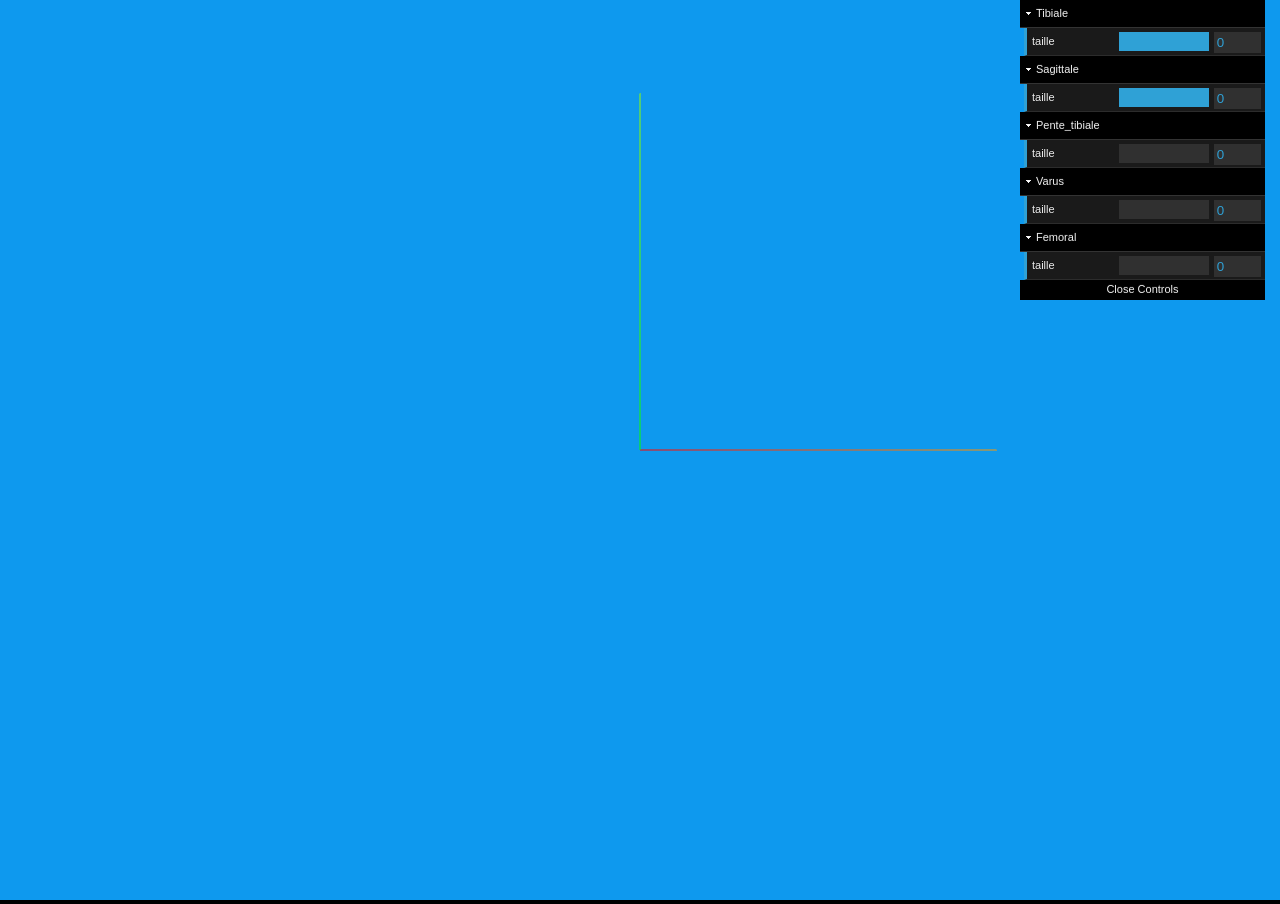
<file: 3d/index.html>
<!DOCTYPE html>
<html>
<head>
    <script type="text/javascript" src="build/three.js"></script>
    <script type="text/javascript" src ="examples/js/libs/dat.gui.min.js"></script>

    <script type="text/javascript" src="build/ThreeCSG.js"></script>
    <script  src = "examples/js/loaders/OBJLoader.js"></script>
    <script type="text/javascript" src="index.js"></script>

    <style type="text/css">
        body {
            background-color: #000;
            margin: 0;
            overflow: hidden;
        }
    </style>
</head>
<body>
</body>
     <script type="text/javascript" src="examples/js/controls/OrbitControls.js"></script>
</html>
</file>
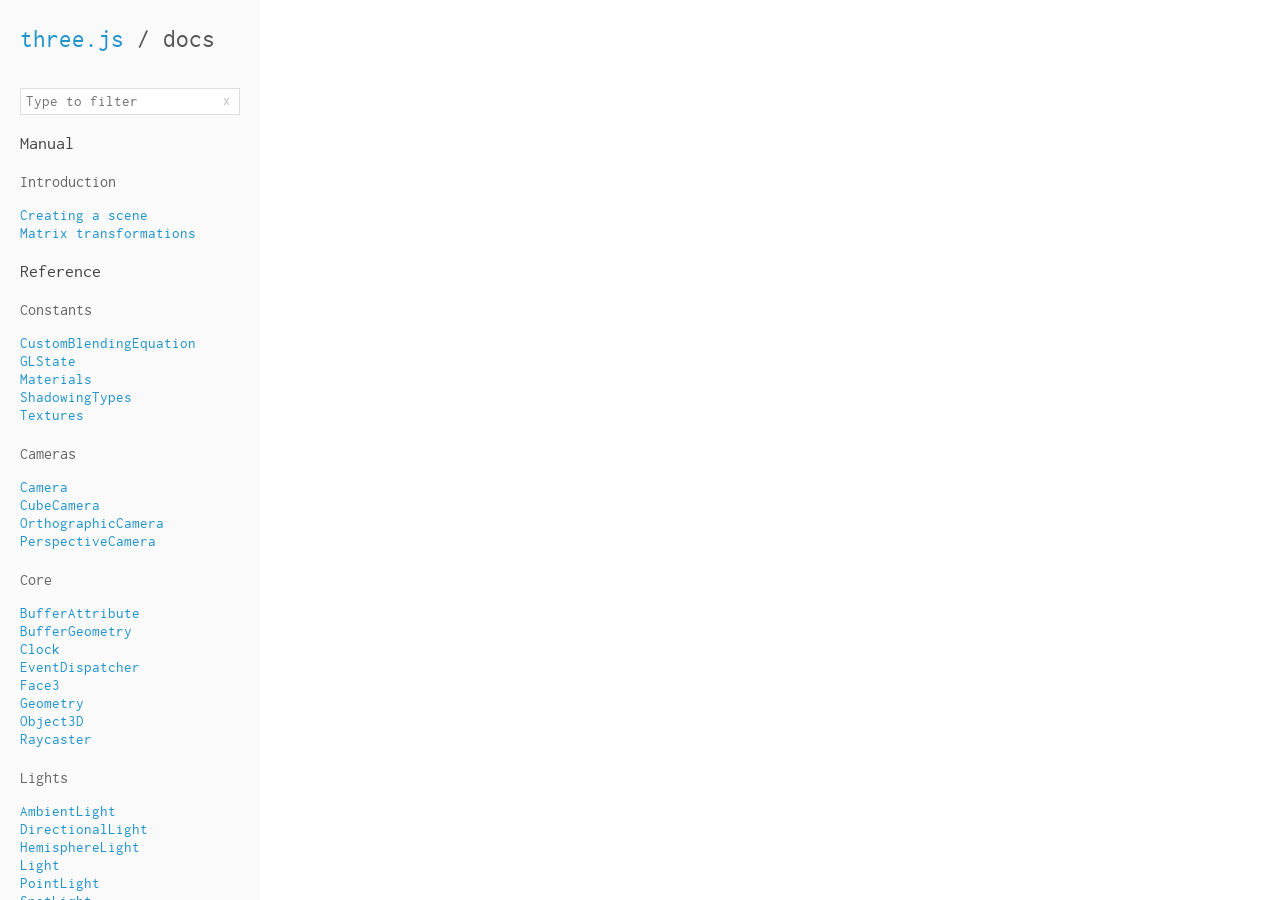
<file: 3d/docs/index.html>
<!DOCTYPE html>
<html lang="en">
	<head>
		<meta charset="utf-8">
		<title>three.js / documentation</title>
		<meta name="viewport" content="width=device-width, user-scalable=no, minimum-scale=1.0, maximum-scale=1.0">
		<style>

			@font-face {
				font-family: 'inconsolata';
				src: url('files/inconsolata.woff') format('woff');
				font-weight: normal;
				font-style: normal;
			}

			*{
				box-sizing: border-box;
			}

			html {
				height: 100%;
			}

			body {
				background-color: #ffffff;
				margin: 0px;
				height: 100%;
				color: #555;
				font-family: 'inconsolata';
				font-size: 15px;
				line-height: 18px;
				overflow: hidden;
			}

				h1 {
					margin-top: 30px;
					margin-bottom: 40px;
					margin-left: 20px;
					font-size: 25px;
					font-weight: normal;
				}

				h2 {
					color: #454545;
					font-size: 18px;
					font-weight: normal;

					margin-top: 20px;
					margin-left: 20px;
				}

				h3 {
					color: #666;
					font-size: 16px;
					font-weight: normal;

					margin-top: 20px;
					margin-left: 20px;
				}

			a {
				color: #2194CE;
				text-decoration: none;
			}

			#panel {
				position: fixed;
				left: 0px;
				width: 260px;
				height: 100%;
				overflow: auto;
				background: #fafafa;
			}

				#panel ul {
					list-style-type: none;
					padding: 0px;
					margin-left: 20px;
				}

			#viewer {
				position: absolute;
				border: 0px;
				left: 260px;
				width: calc(100% - 260px);
				height: 100%;
				overflow: auto;
			}

			.filterBlock{
				margin: 20px;
				position: relative;
			}
			.filterBlock p {
				margin: 0;
			}

			#filterInput {
				width: 100%;
				padding: 5px;
				font-family: inherit;
				font-size: 15px;
				outline: none;
				border: 1px solid #dedede;
			}

			#filterInput:focus{
				border: 1px solid #2194CE;
			}

			#clearFilterButton {
				position: absolute;
				right: 6px;
				top: 50%;
				margin-top: -8px;
				width: 16px;
				height: 16px;
				font-size: 14px;
				color: grey;
				text-align: center;
				line-height: 0;
				padding-top: 7px;
				opacity: .5;
			}

			#clearFilterButton:hover {
				opacity: 1;
			}

			.filtered {
				display: none;
			}

			#panel li b {
				font-weight: bold;
			}

			/* mobile */

			#expandButton {
				display: none;
				position: absolute;
				right: 20px;
				top: 12px;
				width: 32px;
				height: 32px;
			}

				#expandButton span {
					height: 2px;
					background-color: #2194CE;
					width: 16px;
					position: absolute;
					left: 8px;
					top: 10px;
				}

				#expandButton span:nth-child(1) {
					top: 16px;
				}

				#expandButton span:nth-child(2) {
					top: 22px;
				}

			@media all and ( max-width: 640px ) {
				h1{
					margin-top: 20px;
					margin-bottom: 20px;
				}
				#panel{
					position: absolute;
					left: 0;
					top: 0;
					height: 480px;
					width: 100%;
					right: 0;
					z-index: 100;
					overflow: hidden;
					border-bottom: 1px solid #dedede;
				}
				#content{
					position: absolute;
					left: 0;
					top: 90px;
					right: 0;
					bottom: 0;
					font-size: 17px;
					line-height: 22px;
					overflow: auto;
				}
				#viewer{
					position: absolute;
					left: 0;
					top: 56px;
					width: 100%;
					height: calc(100% - 56px);
				}
				#expandButton{
					display: block;
				}
				#panel.collapsed{
					height: 56px;
				}
			}
		</style>
	</head>
	<body>

		<div id="panel" class="collapsed">
			<h1><a href="http://threejs.org">three.js</a> / docs</h1>
			<a id="expandButton" href="#">
				<span></span>
				<span></span>
				<span></span>
			</a>
			<div class="filterBlock" >
				<input type="text" id="filterInput" placeholder="Type to filter"/>
				<a href="#" id="clearFilterButton" >x</a>
			</div>
			<div id="content"></div>
		</div>
		<iframe id="viewer"></iframe>

		<script src="list.js"></script>
		<script>
			var panel = document.getElementById( 'panel' );
			var viewer = document.getElementById( 'viewer' );

			var expandButton = document.getElementById( 'expandButton' );
			expandButton.addEventListener( 'click', function ( event ) {
				panel.classList.toggle( 'collapsed' );
				event.preventDefault();
			} );

			var filterInput = document.getElementById( 'filterInput' );
			var clearFilterButton = document.getElementById( 'clearFilterButton' );

			var DELIMITER = '/';
			var MEMBER_DELIMITER = '.';
			var nameCategoryMap = {};
			var sections = [];

			var content = document.getElementById( 'content' );

			for ( var section in list ) {

				var h2 = document.createElement( 'h2' );
				h2.textContent = section;

				content.appendChild( h2 );

				for ( var category in list[ section ] ) {

					var div = document.createElement( 'div' );

					var h3 = document.createElement( 'h3' );
					h3.textContent = category;

					div.appendChild( h3 );

					var ul = document.createElement( 'ul' );
					div.appendChild( ul );

					for ( var i = 0; i < list[ section ][ category ].length; i ++ ) {

						var page = list[ section ][ category ][ i ];

						var li = document.createElement( 'li' );
						var a = document.createElement( 'a' );
						a.setAttribute( 'href', '#' );
						( function( s, c, p ) {
							a.addEventListener( 'click', function( e ) {
								goTo( s, c, p );
								e.preventDefault();
							} )
						} )( section, category, page[ 0 ] )
						a.textContent = page[ 0 ];
						li.appendChild( a );
						ul.appendChild( li );

						nameCategoryMap[page[0]] = {
							section: section,
							category: category,
							name: page[0],
							element: a
						};

					}

					content.appendChild( div );
					sections.push( ul );

				}


			}

			panel.appendChild( content )

			function layoutList() {

				sections.forEach( function( el ) {
					var collapsed = true;
					Array.prototype.slice.apply( el.children ).forEach( function( item ) {
						if( !item.classList.contains( 'filtered' ) ) {
							collapsed = false;
							return;
						}
					} );
					if( collapsed ) {
						el.parentElement.classList.add( 'filtered' );
					} else {
						el.parentElement.classList.remove( 'filtered' );
					}
				} );
			}

			filterInput.addEventListener( 'input', function( e ) {
				updateFilter();
			} );

			clearFilterButton.addEventListener( 'click', function( e ) {
				filterInput.value = '';
				updateFilter();
				e.preventDefault();
			} );

			function updateFilter() {

				var exp = new RegExp( filterInput.value, 'gi' );
				for( var j in nameCategoryMap ) {
					var res = nameCategoryMap[ j ].name.match( exp );
					if( res && res.length > 0 ) {
						nameCategoryMap[ j ].element.parentElement.classList.remove( 'filtered' );
						var str = nameCategoryMap[ j ].name;
						for( var i = 0; i < res.length; i++ ) {
							str = str.replace( res[ i ], '<b>' + res[ i ] + '</b>' );
						}
						nameCategoryMap[ j ].element.innerHTML = str;
					} else {
						nameCategoryMap[ j ].element.parentElement.classList.add( 'filtered' );
						nameCategoryMap[ j ].element.textContent = nameCategoryMap[ j ].name;
					}
				}
				layoutList();

			}

			function encodeUrl( path ) {

				return path.replace(/\ \/\ /g, '.').replace(/\ /g, '_');

			}

			function decodeUrl( path ) {

				return path.replace(/_/g, ' ').replace(/\./g, ' / ');

			}

			// Page loading

			function goTo( section, category, name, member ) {
				var parts, location;

				// Fully resolve links that only provide a name
				if(arguments.length == 1) {

					// Resolve links of the form 'Class.member'
					if(section.indexOf(MEMBER_DELIMITER) !== -1) {
						parts = section.split(MEMBER_DELIMITER)
						section = parts[0];
						member = parts[1];
					}

					location = nameCategoryMap[section];
					if (!location) return;
					section = location.section;
					category = location.category;
					name = location.name;
				}

				var title = 'three.js - documentation - ' + section + ' - ' + name;
				var url = encodeUrl(section) + DELIMITER + encodeUrl( category ) + DELIMITER + encodeUrl(name) + (!!member ? MEMBER_DELIMITER + encodeUrl(member) : '');

				window.location.hash = url;
				window.document.title = title;

				viewer.src = pages[ section ][ category ][ name ] + '.html' + (!!member ? '#'+member : '');

				panel.classList.add( 'collapsed' );

			}

			function goToHash() {

				var hash = window.location.hash.substring( 1 ).split(DELIMITER);
				var member = hash[2].split(MEMBER_DELIMITER)
				goTo( decodeUrl(hash[0]), decodeUrl(hash[1]), decodeUrl(member[0]), decodeUrl(member.length > 1 ? member[1] : '') );

			}

			window.addEventListener( 'hashchange', goToHash, false );

			if ( window.location.hash.length > 0 ) goToHash();

			console.log([
				'    __     __',
				' __/ __\\  / __\\__   ____   _____   _____',
				'/ __/  /\\/ /  /___\\/ ____\\/ _____\\/ _____\\',
				'\\/_   __/ /   _   / /  __/ / __  / / __  /_   __   _____',
				'/ /  / / /  / /  / /  / / /  ___/ /  ___/\\ _\\/ __\\/ _____\\',
				'\\/__/  \\/__/\\/__/\\/__/  \\/_____/\\/_____/\\/__/ /  / /  ___/',
				'                                         / __/  /  \\__  \\',
				'                                         \\/____/\\/_____/'
			].join('\n'));

		</script>
		<script src="../build/three.min.js"></script> <!-- console sandbox -->
	</body>
</html>
</file>
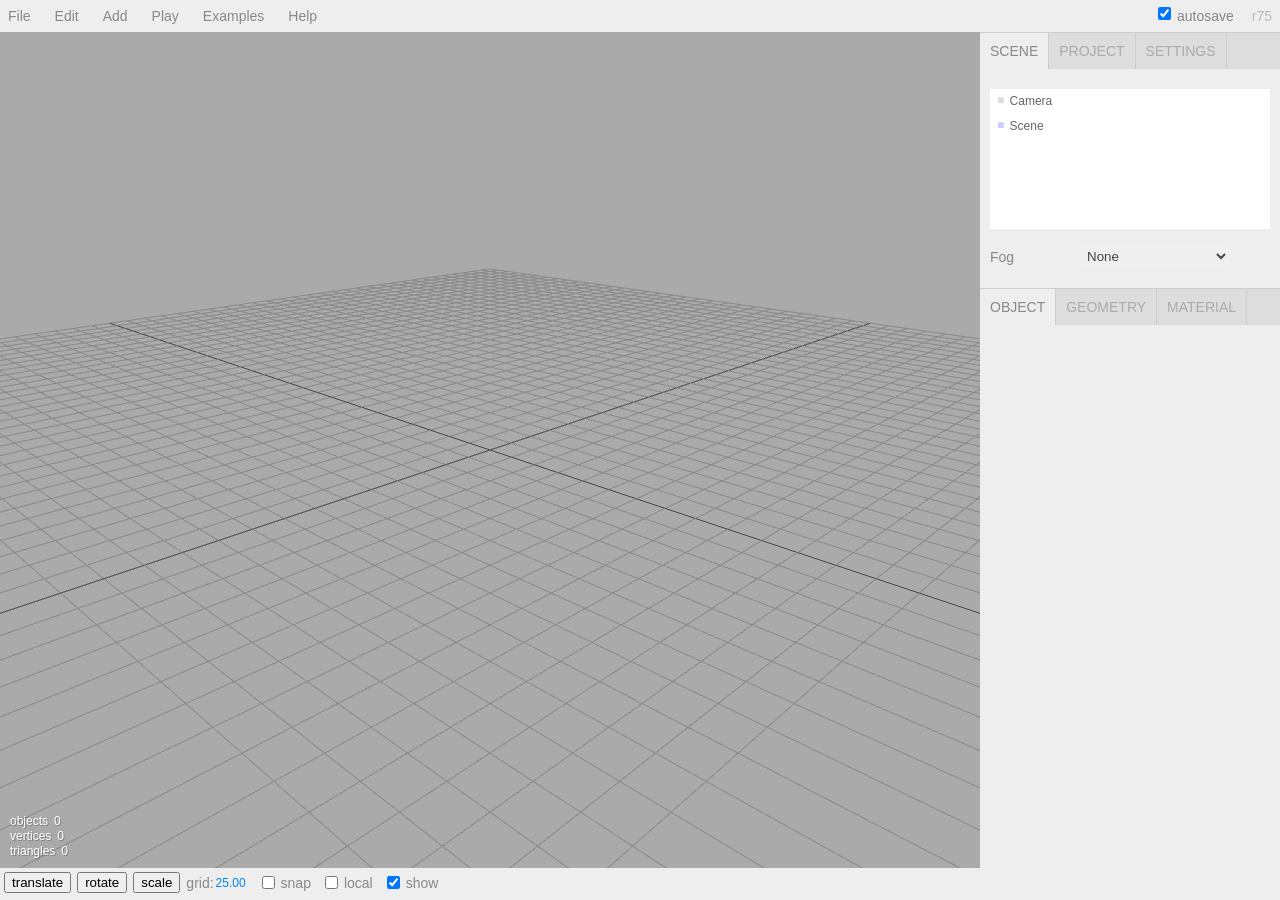
<file: 3d/editor/index.html>
<!DOCTYPE html>
<html lang="en">
	<head>
		<title>three.js / editor</title>
		<meta charset="utf-8">
		<meta name="viewport" content="width=device-width, user-scalable=no, minimum-scale=1.0, maximum-scale=1.0">
	</head>
	<body ontouchstart="">
		<link href="css/main.css" rel="stylesheet" />
		<link id="theme" href="css/light.css" rel="stylesheet" />

		<script src="../build/three.min.js"></script>
		<script src="../examples/js/libs/system.min.js"></script>

		<script src="../examples/js/controls/EditorControls.js"></script>
		<script src="../examples/js/controls/TransformControls.js"></script>

		<script src="../examples/js/libs/jszip.min.js"></script>
		<script src="../examples/js/loaders/AMFLoader.js"></script>
		<script src="../examples/js/loaders/AWDLoader.js"></script>
		<script src="../examples/js/loaders/BabylonLoader.js"></script>
		<script src="../examples/js/loaders/ColladaLoader2.js"></script>
		<script src="../examples/js/loaders/FBXLoader.js"></script>
		<script src="../examples/js/loaders/KMZLoader.js"></script>
		<script src="../examples/js/loaders/MD2Loader.js"></script>
		<script src="../examples/js/loaders/OBJLoader.js"></script>
		<script src="../examples/js/loaders/PlayCanvasLoader.js"></script>
		<script src="../examples/js/loaders/PLYLoader.js"></script>
		<script src="../examples/js/loaders/STLLoader.js"></script>
		<script src="../examples/js/loaders/UTF8Loader.js"></script>
		<script src="../examples/js/loaders/VRMLLoader.js"></script>
		<script src="../examples/js/loaders/VTKLoader.js"></script>
		<script src="../examples/js/loaders/ctm/lzma.js"></script>
		<script src="../examples/js/loaders/ctm/ctm.js"></script>
		<script src="../examples/js/loaders/ctm/CTMLoader.js"></script>
		<script src="../examples/js/exporters/OBJExporter.js"></script>
		<script src="../examples/js/exporters/STLExporter.js"></script>

		<script src="../examples/js/loaders/deprecated/SceneLoader.js"></script>

		<script src="../examples/js/renderers/Projector.js"></script>
		<script src="../examples/js/renderers/CanvasRenderer.js"></script>
		<script src="../examples/js/renderers/RaytracingRenderer.js"></script>
		<script src="../examples/js/renderers/SoftwareRenderer.js"></script>
		<script src="../examples/js/renderers/SVGRenderer.js"></script>

		<link rel="stylesheet" href="js/libs/codemirror/codemirror.css">
		<link rel="stylesheet" href="js/libs/codemirror/theme/monokai.css">
		<script src="js/libs/codemirror/codemirror.js"></script>

		<script src="js/libs/codemirror/mode/javascript.js"></script>
		<script src="js/libs/esprima.js"></script>
		<script src="js/libs/jsonlint.js"></script>
		<script src="js/libs/glslprep.min.js"></script>

		<script src="js/libs/codemirror/mode/glsl.js"></script>

		<link rel="stylesheet" href="js/libs/codemirror/addon/dialog.css">
		<link rel="stylesheet" href="js/libs/codemirror/addon/show-hint.css">
		<link rel="stylesheet" href="js/libs/codemirror/addon/tern.css">
		<script src="js/libs/codemirror/addon/dialog.js"></script>
		<script src="js/libs/codemirror/addon/show-hint.js"></script>
		<script src="js/libs/codemirror/addon/tern.js"></script>
		<script src="js/libs/acorn/acorn.js"></script>
		<script src="js/libs/acorn/acorn_loose.js"></script>
		<script src="js/libs/acorn/walk.js"></script>
		<script src="js/libs/ternjs/polyfill.js"></script>
		<script src="js/libs/ternjs/signal.js"></script>
		<script src="js/libs/ternjs/tern.js"></script>
		<script src="js/libs/ternjs/def.js"></script>
		<script src="js/libs/ternjs/comment.js"></script>
		<script src="js/libs/ternjs/infer.js"></script>
		<script src="js/libs/ternjs/doc_comment.js"></script>
		<script src="js/libs/tern-threejs/threejs.js"></script>

		<script src="js/libs/signals.min.js"></script>
		<script src="js/libs/ui.js"></script>
		<script src="js/libs/ui.three.js"></script>

		<script src="js/libs/app.js"></script>
		<script src="js/Player.js"></script>
		<script src="js/Script.js"></script>

		<script src="../examples/js/effects/VREffect.js"></script>
		<script src="../examples/js/controls/VRControls.js"></script>

		<script src="js/Storage.js"></script>

		<script src="js/Editor.js"></script>
		<script src="js/Config.js"></script>
		<script src="js/History.js"></script>
		<script src="js/Loader.js"></script>
		<script src="js/Menubar.js"></script>
		<script src="js/Menubar.File.js"></script>
		<script src="js/Menubar.Edit.js"></script>
		<script src="js/Menubar.Add.js"></script>
		<script src="js/Menubar.Play.js"></script>
		<script src="js/Menubar.Examples.js"></script>
		<script src="js/Menubar.Help.js"></script>
		<script src="js/Menubar.Status.js"></script>
		<script src="js/Sidebar.js"></script>
		<script src="js/Sidebar.Scene.js"></script>
		<script src="js/Sidebar.Project.js"></script>
		<script src="js/Sidebar.Settings.js"></script>
		<script src="js/Sidebar.Properties.js"></script>
		<script src="js/Sidebar.Object.js"></script>
		<script src="js/Sidebar.Geometry.js"></script>
		<script src="js/Sidebar.Geometry.Geometry.js"></script>
		<script src="js/Sidebar.Geometry.BufferGeometry.js"></script>
		<script src="js/Sidebar.Geometry.Modifiers.js"></script>
		<script src="js/Sidebar.Geometry.BoxGeometry.js"></script>
		<script src="js/Sidebar.Geometry.CircleGeometry.js"></script>
		<script src="js/Sidebar.Geometry.CylinderGeometry.js"></script>
		<script src="js/Sidebar.Geometry.IcosahedronGeometry.js"></script>
		<script src="js/Sidebar.Geometry.PlaneGeometry.js"></script>
		<script src="js/Sidebar.Geometry.SphereGeometry.js"></script>
		<script src="js/Sidebar.Geometry.TorusGeometry.js"></script>
		<script src="js/Sidebar.Geometry.TorusKnotGeometry.js"></script>
		<script src="../examples/js/geometries/TeapotBufferGeometry.js"></script>
		<script src="js/Sidebar.Geometry.TeapotBufferGeometry.js"></script>
		<script src="js/Sidebar.Geometry.LatheGeometry.js"></script>
		<script src="js/Sidebar.Material.js"></script>
		<script src="js/Sidebar.Animation.js"></script>
		<script src="js/Sidebar.Script.js"></script>
		<script src="js/Sidebar.History.js"></script>
		<script src="js/Toolbar.js"></script>
		<script src="js/Viewport.js"></script>
		<script src="js/Viewport.Info.js"></script>
		<script src="js/Command.js"></script>
		<script src="js/commands/AddObjectCommand.js"></script>
		<script src="js/commands/RemoveObjectCommand.js"></script>
		<script src="js/commands/MoveObjectCommand.js"></script>
		<script src="js/commands/SetPositionCommand.js"></script>
		<script src="js/commands/SetRotationCommand.js"></script>
		<script src="js/commands/SetScaleCommand.js"></script>
		<script src="js/commands/SetValueCommand.js"></script>
		<script src="js/commands/SetUuidCommand.js"></script>
		<script src="js/commands/SetColorCommand.js"></script>
		<script src="js/commands/SetGeometryCommand.js"></script>
		<script src="js/commands/SetGeometryValueCommand.js"></script>
		<script src="js/commands/MultiCmdsCommand.js"></script>
		<script src="js/commands/AddScriptCommand.js"></script>
		<script src="js/commands/RemoveScriptCommand.js"></script>
		<script src="js/commands/SetScriptValueCommand.js"></script>
		<script src="js/commands/SetMaterialCommand.js"></script>
		<script src="js/commands/SetMaterialValueCommand.js"></script>
		<script src="js/commands/SetMaterialColorCommand.js"></script>
		<script src="js/commands/SetMaterialMapCommand.js"></script>
		<script src="js/commands/SetSceneCommand.js"></script>

		<!-- <script type="text/javascript" src="https://www.dropbox.com/static/api/2/dropins.js" id="dropboxjs" data-app-key="qyqgfqd9j8z890t"></script> -->

		<script>

			window.URL = window.URL || window.webkitURL;
			window.BlobBuilder = window.BlobBuilder || window.WebKitBlobBuilder || window.MozBlobBuilder;

			Number.prototype.format = function (){
				return this.toString().replace(/(\d)(?=(\d{3})+(?!\d))/g, "$1,");
			};

			//

			var editor = new Editor();

			var viewport = new Viewport( editor );
			document.body.appendChild( viewport.dom );

			var script = new Script( editor );
			document.body.appendChild( script.dom );

			var player = new Player( editor );
			document.body.appendChild( player.dom );

			var toolbar = new Toolbar( editor );
			document.body.appendChild( toolbar.dom );

			var menubar = new Menubar( editor );
			document.body.appendChild( menubar.dom );

			var sidebar = new Sidebar( editor );
			document.body.appendChild( sidebar.dom );

			var modal = new UI.Modal();
			document.body.appendChild( modal.dom );

			//

			editor.setTheme( editor.config.getKey( 'theme' ) );

			editor.storage.init( function () {

				editor.storage.get( function ( state ) {

					if ( isLoadingFromHash ) return;

					if ( state !== undefined ) {

						editor.fromJSON( state );

					}

					var selected = editor.config.getKey( 'selected' );

					if ( selected !== undefined ) {

						editor.selectByUuid( selected );

					}

				} );

				//

				var timeout;

				function saveState( scene ) {

					if ( editor.config.getKey( 'autosave' ) === false ) {

						return;

					}

					clearTimeout( timeout );

					timeout = setTimeout( function () {

						editor.signals.savingStarted.dispatch();

						timeout = setTimeout( function () {

							editor.storage.set( editor.toJSON() );

							editor.signals.savingFinished.dispatch();

						}, 100 );

					}, 1000 );

				};

				var signals = editor.signals;

				signals.geometryChanged.add( saveState );
				signals.objectAdded.add( saveState );
				signals.objectChanged.add( saveState );
				signals.objectRemoved.add( saveState );
				signals.materialChanged.add( saveState );
				signals.sceneGraphChanged.add( saveState );
				signals.scriptChanged.add( saveState );
				signals.historyChanged.add( saveState );

				signals.showModal.add( function ( content ) {

					modal.show( content );

				} );

			} );

			//

			document.addEventListener( 'dragover', function ( event ) {

				event.preventDefault();
				event.dataTransfer.dropEffect = 'copy';

			}, false );

			document.addEventListener( 'drop', function ( event ) {

				event.preventDefault();

				if ( event.dataTransfer.files.length > 0 ) {

					editor.loader.loadFile( event.dataTransfer.files[ 0 ] );

				}

			}, false );

			document.addEventListener( 'keydown', function ( event ) {

				switch ( event.keyCode ) {

					case 8:
						event.preventDefault(); // prevent browser back

						var object = editor.selected;

						if ( confirm( 'Delete ' + object.name + '?' ) === false ) return;

						var parent = object.parent;
						if ( parent !== null ) editor.execute( new RemoveObjectCommand( object ) );

						break;

					case 90: // Register Ctrl-Z for Undo, Ctrl-Shift-Z for Redo

						if ( event.ctrlKey && event.shiftKey ) {

							editor.redo();

						} else if ( event.ctrlKey ) {

							editor.undo();

						}
						break;

				}

			}, false );

			function onWindowResize( event ) {

				editor.signals.windowResize.dispatch();

			}

			window.addEventListener( 'resize', onWindowResize, false );

			onWindowResize();

			//

			var isLoadingFromHash = false;
			var hash = window.location.hash;

			if ( hash.substr( 1, 5 ) === 'file=' ) {

				var file = hash.substr( 6 );

				if ( confirm( 'Any unsaved data will be lost. Are you sure?' ) ) {

					var loader = new THREE.XHRLoader();
					loader.crossOrigin = '';
					loader.load( file, function ( text ) {

						editor.clear();
						editor.fromJSON( JSON.parse( text ) );

					} );

					isLoadingFromHash = true;

				}

			}

			/*
			window.addEventListener( 'message', function ( event ) {

				editor.clear();
				editor.fromJSON( event.data );

			}, false );
			*/

		</script>
	</body>
</html>
</file>
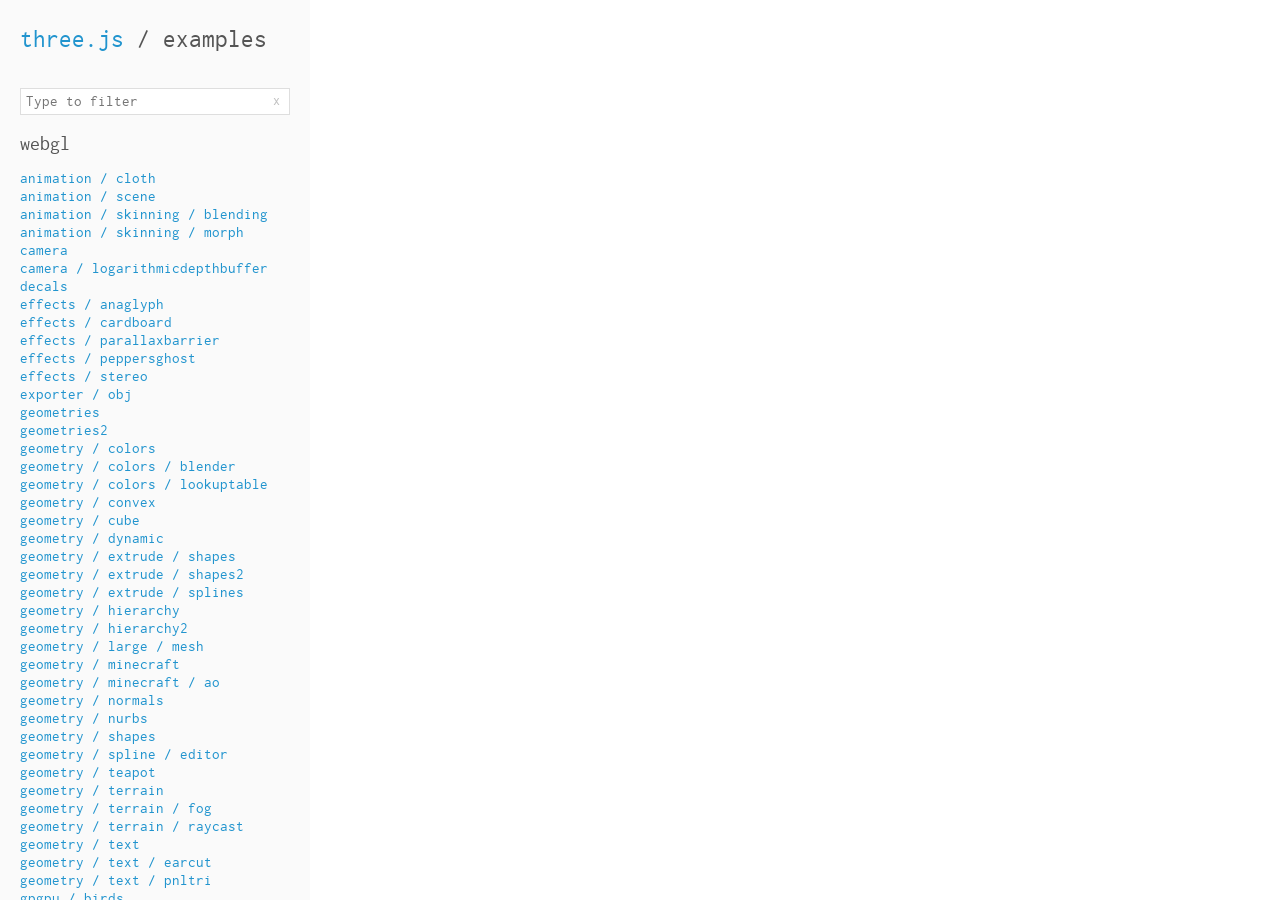
<file: 3d/examples/index.html>
<!DOCTYPE html>
<html lang="en">
	<head>
		<title>three.js / examples</title>
		<meta charset="utf-8">
		<meta name="viewport" content="width=device-width, user-scalable=no, minimum-scale=1.0, maximum-scale=1.0">
		<style>

			@font-face {
				font-family: 'inconsolata';
				src: url('files/inconsolata.woff') format('woff');
				font-weight: normal;
				font-style: normal;
			}

			* {
				box-sizing: border-box;
			}

			html {
				height: 100%;
			}

			body {
				background-color: #ffffff;
				margin: 0px;
				height: 100%;
				color: #555;
				font-family: 'inconsolata';
				font-size: 15px;
				line-height: 18px;
				overflow: hidden;
			}

			h1 {
				margin-top: 30px;
				margin-bottom: 40px;
				margin-left: 20px;
				font-size: 25px;
				font-weight: normal;
			}

			h2 {
				font-size: 20px;
				font-weight: normal;
			}

			a {
				color: #2194CE;
				text-decoration: none;
			}

			#panel {
				position: fixed;
				left: 0px;
				width: 310px;
				height: 100%;
				overflow: auto;
				background: #fafafa;
			}

			#panel #content {
				padding: 0px 20px 20px 20px;
			}

			#panel #content .link {
				color: #2194CE;
				text-decoration: none;
				cursor: pointer;
				display: block;
			}

			#panel #content .selected {
				color: #ff0000;
			}

			#panel #content .link:hover {
				text-decoration: underline;
			}

			#viewer {
				position: absolute;
				border: 0px;
				left: 310px;
				width: calc(100% - 310px);
				height: 100%;
				overflow: auto;
			}

			#button {
				position: fixed;
				bottom: 20px;
				right: 20px;
				padding: 8px;
				color: #fff;
				background-color: #555;
				opacity: 0.7;
			}

			#button:hover {
				cursor: pointer;
				opacity: 1;
			}

			.filterBlock{
				margin: 20px;
				position: relative;
			}

			.filterBlock p {
				margin: 0;
			}

			#filterInput {
				width: 100%;
				padding: 5px;
				font-family: inherit;
				font-size: 15px;
				outline: none;
				border: 1px solid #dedede;
			}

			#filterInput:focus{
				border: 1px solid #2194CE;
			}

			#clearFilterButton {
				position: absolute;
				right: 6px;
				top: 50%;
				margin-top: -8px;
				width: 16px;
				height: 16px;
				font-size: 14px;
				color: grey;
				text-align: center;
				line-height: 0;
				padding-top: 7px;
				opacity: .5;
			}

			#clearFilterButton:hover {
				opacity: 1;
			}

			.filtered {
				display: none !important;
			}

			#panel li b {
				font-weight: bold;
			}

			/* mobile */

			#expandButton {
				display: none;
				position: absolute;
				right: 20px;
				top: 12px;
				width: 32px;
				height: 32px;
			}

			#expandButton span {
				height: 2px;
				background-color: #2194CE;
				width: 16px;
				position: absolute;
				left: 8px;
				top: 10px;
			}

			#expandButton span:nth-child(1) {
				top: 16px;
			}

			#expandButton span:nth-child(2) {
				top: 22px;
			}

			@media all and ( max-width: 640px ) {
				h1{
					margin-top: 20px;
					margin-bottom: 20px;
				}
				#panel{
					position: absolute;
					left: 0;
					top: 0;
					height: 480px;
					width: 100%;
					right: 0;
					z-index: 100;
					overflow: hidden;
					border-bottom: 1px solid #dedede;
				}
				#content{
					position: absolute;
					left: 0;
					top: 90px;
					right: 0;
					bottom: 0;
					font-size: 17px;
					line-height: 22px;
					overflow: auto;
				}
				#viewer{
					position: absolute;
					left: 0;
					top: 56px;
					width: 100%;
					height: calc(100% - 56px);
				}
				#expandButton{
					display: block;
				}
				#panel.collapsed{
					height: 56px;
				}
			}

		</style>
	</head>
	<body>

		<div id="panel" class="collapsed">
			<h1><a href="http://threejs.org">three.js</a> / examples</h1>
			<a id="expandButton" href="#">
				<span></span>
				<span></span>
				<span></span>
			</a>
			<div class="filterBlock" >
				<input type="text" id="filterInput" placeholder="Type to filter"/>
				<a href="#" id="clearFilterButton" >x</a>
			</div>
			<div id="content"></div>
		</div>
		<iframe id="viewer" allowfullscreen onmousewheel=""></iframe>

		<script src="files.js"></script>
		<script>

		var panel = document.getElementById( 'panel' );
		var content = document.getElementById( 'content' );
		var viewer = document.getElementById( 'viewer' );

		var filterInput = document.getElementById( 'filterInput' );
		var clearFilterButton = document.getElementById( 'clearFilterButton' );

		var expandButton = document.getElementById( 'expandButton' );
		expandButton.addEventListener( 'click', function ( event ) {
			panel.classList.toggle( 'collapsed' );
			event.preventDefault();
		} );

		// iOS8 workaround

		if ( /(iPad|iPhone|iPod)/g.test( navigator.userAgent ) ) {

			viewer.addEventListener( 'load', function ( event ) {

				viewer.contentWindow.innerWidth -= 10;
				viewer.contentWindow.innerHeight -= 2;

			} );

		}

		var container = document.createElement( 'div' );
		content.appendChild( container );

		var button = document.createElement( 'div' );
		button.id = 'button';
		button.textContent = 'View source';
		button.addEventListener( 'click', function ( event ) {

			window.open( 'https://github.com/mrdoob/three.js/blob/master/examples/' + selected + '.html' );

		}, false );
		button.style.display = 'none';
		document.body.appendChild( button );

		var links = {};
		var selected = null;

		for ( var key in files ) {

			var section = files[ key ];

			var header = document.createElement( 'h2' );
			header.textContent = key;
			header.setAttribute( 'data-category', key );
			container.appendChild( header );

			for ( var i = 0; i < section.length; i ++ ) {

				( function ( file ) {

					var name = getName( file );

					var link = document.createElement( 'a' );
					link.className = 'link';
					link.textContent = name;
					link.href = "#" + file;
					link.addEventListener( 'click', function ( event ) {

						if ( event.button === 0 ) {

							event.preventDefault();

							panel.classList.toggle( 'collapsed' );
							load( file );

						}

					} );
					container.appendChild( link );

					links[ file ] = link;

				} )( section[ i ] );

			}

		}

		var load = function ( file ) {

			if ( selected !== null ) links[ selected ].className = 'link';

			links[ file ].className = 'link selected';

			window.location.hash = file;
			viewer.src = file + '.html';
			viewer.focus();

			button.style.display = '';

			selected = file;

		};

		if ( window.location.hash !== '' ) {

			load( window.location.hash.substring( 1 ) );

		}

		// filter

		filterInput.addEventListener( 'input', function( e ) {

			updateFilter();

		} );

		clearFilterButton.addEventListener( 'click', function( e ) {

			filterInput.value = '';
			updateFilter();
			e.preventDefault();

		} );

		function updateFilter() {

			var exp = new RegExp( filterInput.value, 'gi' );

			for ( var key in files ) {

				var section = files[ key ];

				for ( var i = 0; i < section.length; i ++ ) {

					filterExample( section[ i ], exp );

				}

			}

			layoutList();

		}

		function filterExample( file, exp ){

			var link = links[ file ];
			var name = getName( file );
			var res = file.match( exp );
			var text;

			if ( res && res.length > 0 ) {

				link.classList.remove( 'filtered' );

				for( var i = 0; i < res.length; i++ ) {
					text = name.replace( res[ i ], '<b>' + res[ i ] + '</b>' );
				}

				link.innerHTML = text;

			} else {

				link.classList.add( 'filtered' );
				link.innerHTML = name;

			}
		}

		function getName( file ) {

			var name = file.split( '_' );
			name.shift();
			return name.join( ' / ' );

		}

		function layoutList() {

			for ( var key in files ) {

				var collapsed = true;

				var section = files[ key ];

				for ( var i = 0; i < section.length; i ++ ) {

					var file = section[ i ];

					if( !links[ file ].classList.contains( 'filtered' ) ){

						collapsed = false;
						break;

					}

				}

				var element = document.querySelector( 'h2[data-category="' + key + '"]' );

				if( collapsed ){

					element.classList.add( 'filtered' );

				} else {

					element.classList.remove( 'filtered' );

				}

			}

		}

		</script>

	</body>
</html>
</file>
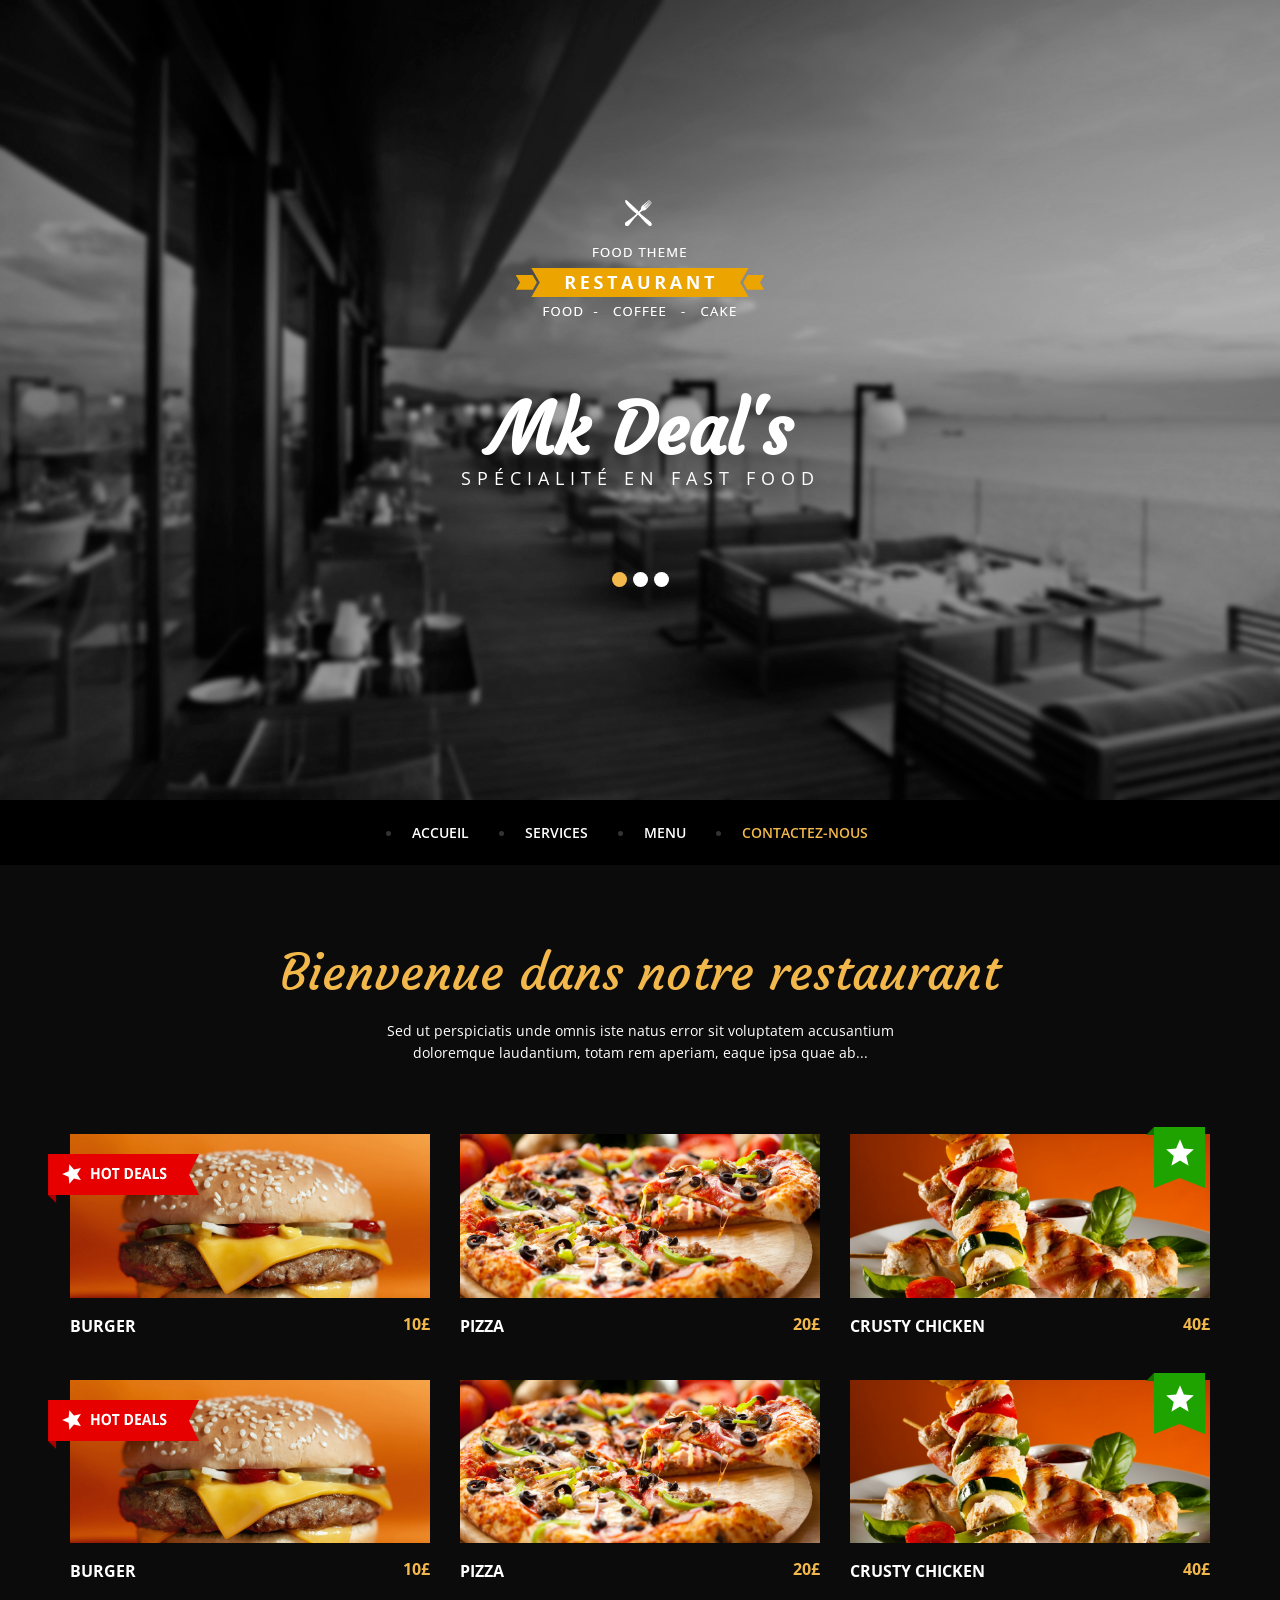
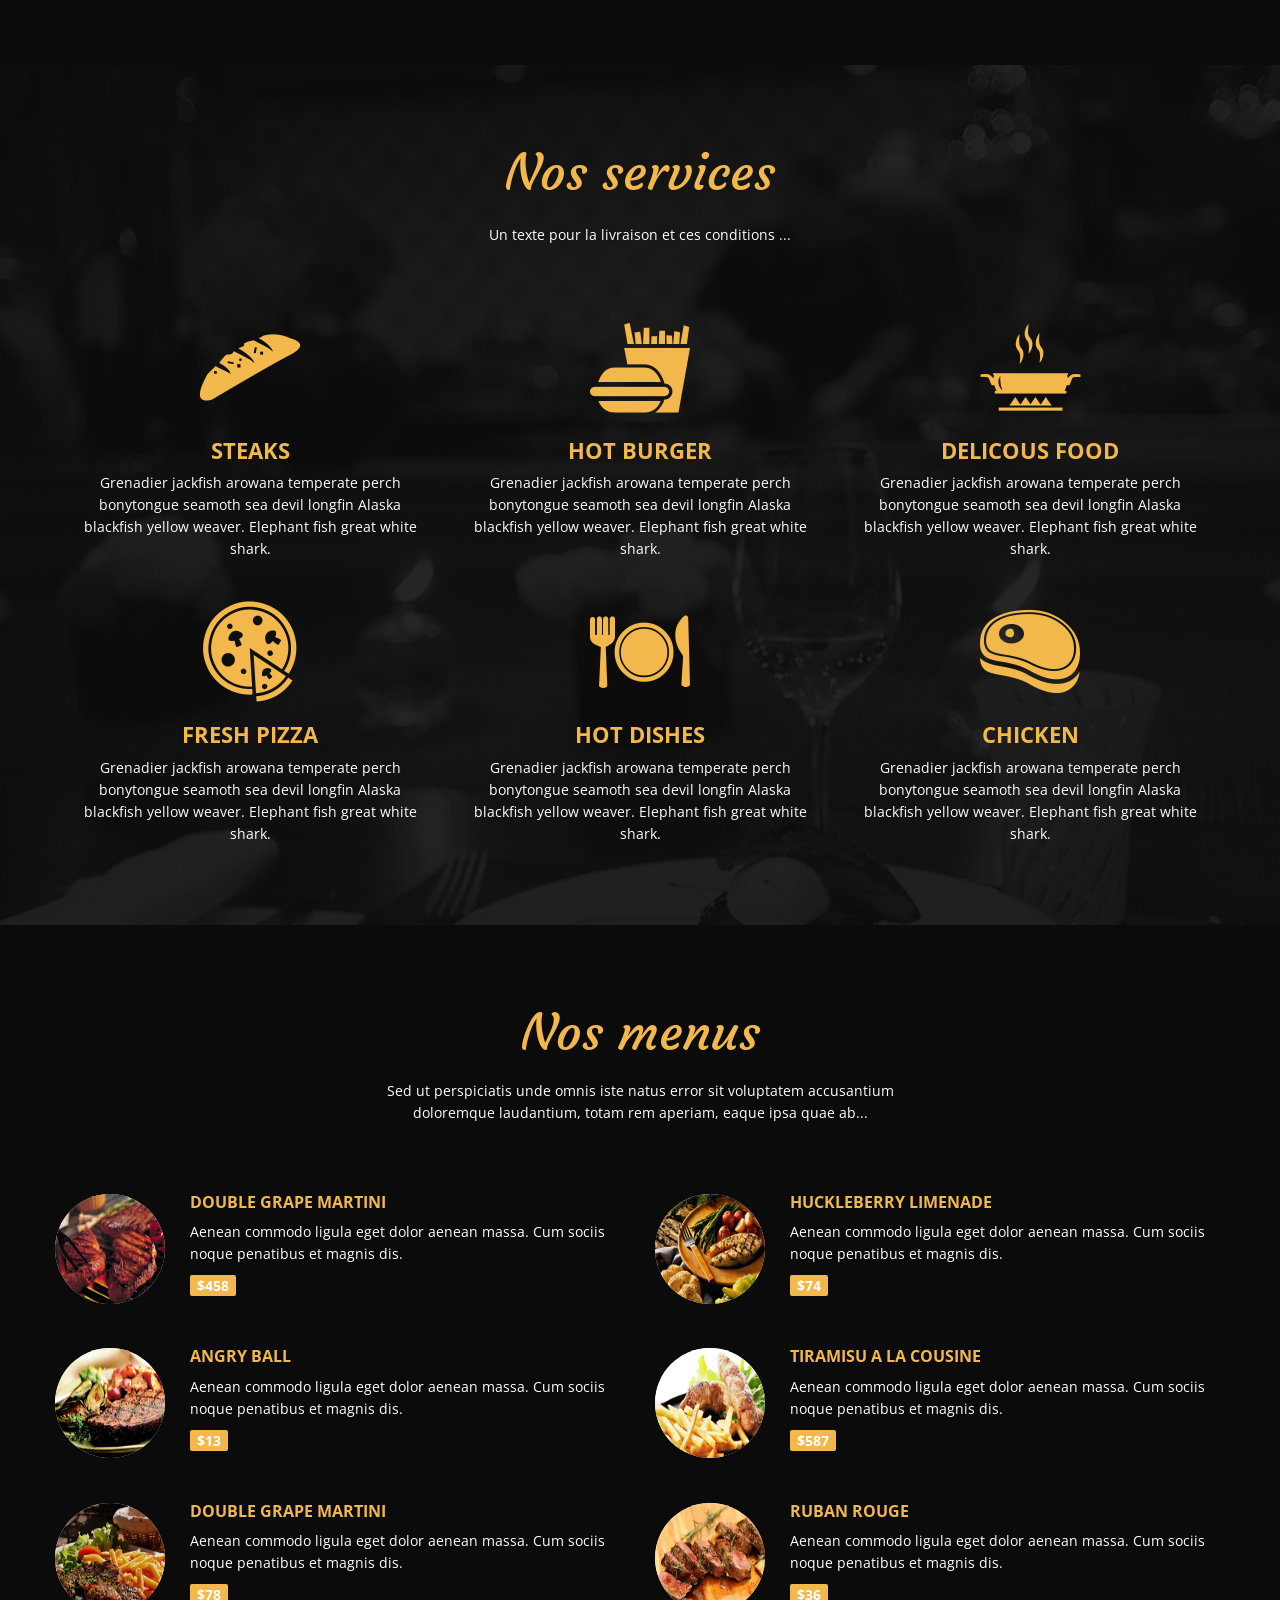
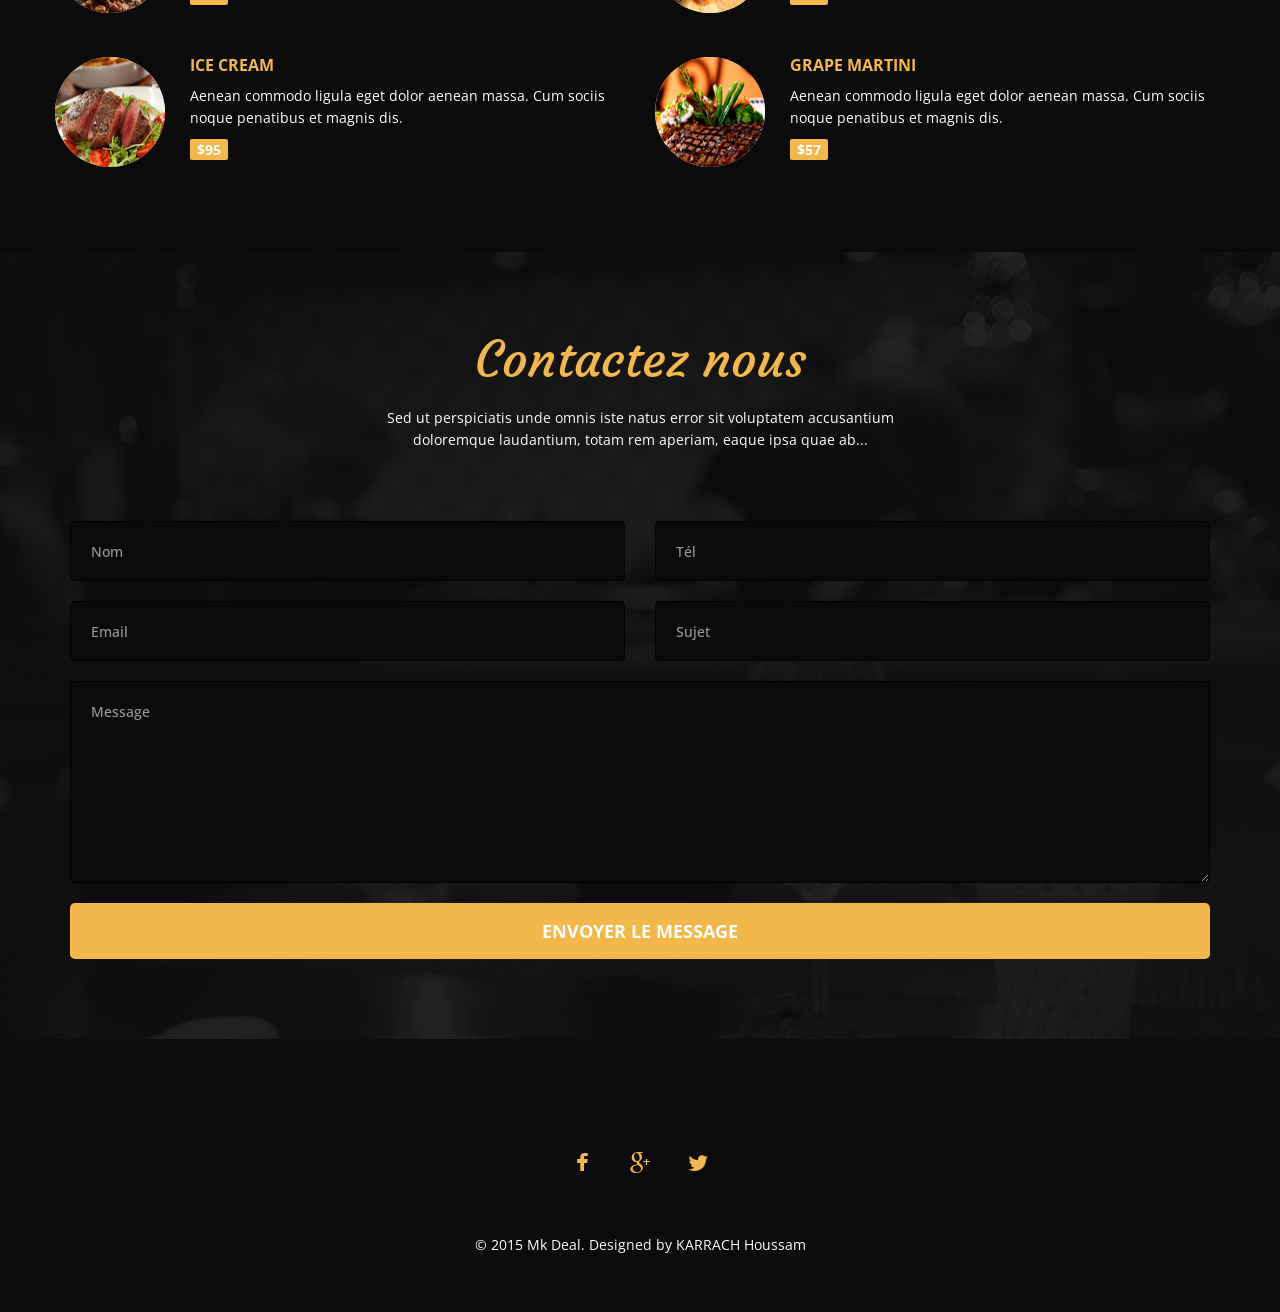
<file: index2.html>
<!DOCTYPE html>

<!--[if IE 7 ]><html class="ie7" lang="en"><![endif]-->
<!--[if IE 8 ]><html class="ie8" lang="en"><![endif]-->
<!--[if IE 9 ]><html class="ie9" lang="en"><![endif]-->
<!--[if (gte IE 10)|!(IE)]><!--><html xmlns="http://www.w3.org/1999/xhtml" lang="en-US"><!--<![endif]-->

<!-- Mirrored from www.xpertpoin8.com/demo/restaurant/ by HTTrack Website Copier/3.x [XR&CO'2014], Fri, 18 Dec 2015 15:13:41 GMT -->
<head>

<title>Mkdeal - Saint-Etienne</title>
<meta name="format-detection" content="telephone=no">
<meta http-equiv="Content-Type" content="text/html; charset=utf-8">
<meta name="viewport" content="width=device-width, initial-scale=1, maximum-scale=1" />

<!-- Seo Meta -->
<meta name="description" content="">
<meta name="keywords" content="">

<!-- Styles -->
<link rel="stylesheet" type="text/css" href="css/font-awesome.min.css" media="screen" />
<link rel="stylesheet" type="text/css" href="css/bootstrap.min.css" media="screen" />
<link rel="stylesheet" type="text/css" href="css/owl.carousel.css" media="screen" />
<link rel="stylesheet" type="text/css" href="css/owl.theme.css" media="screen" />
<link rel="stylesheet" type="text/css" href="css/animate.min.css" media="screen" />
<link rel="stylesheet" type="text/css" href="css/style.css" media="screen" />

<link rel="stylesheet" type="text/css" href="icons/flaticon.css"> 

<!-- Fonts -->
<link href='http://fonts.googleapis.com/css?family=Open+Sans:400,300,600,700,800' rel='stylesheet' type='text/css'>
<link href='http://fonts.googleapis.com/css?family=Courgette' rel='stylesheet' type='text/css'>


<!-- Favicon -->
<link rel="shortcut icon" type="image/x-icon" href="images/favicon.ico">

</head>

<body>

<header id="header">
	<div id="logo" class="text-center animated" data-animation="fadeInUp" data-animation-delay="400">
		<a href="#"><img src="images/logo.png" alt="Logo"></a>
	</div><!-- end logo -->
	<div id="slideshow">
		<ul class="rslides">
		  <li>
		  <img src="images/slider/1.jpg" alt="">
			<div class="caption-slide animated" data-animation="fadeInUp" data-animation-delay="800">
				<h1>Mk Deal's</h1>
				<h3>Spécialité en fast food</h3>
			</div><!-- end .caption-slide -->
		  </li><!-- end .slideshow item -->
		  <li>
		  <img src="images/slider/2.jpg" alt="">
			<div class="caption-slide animated" data-animation="fadeInUp" data-animation-delay="800">
				<h1>Mk Deal's</h1>
				<h3>Restaurant à Saint-Etienne</h3>
			</div><!-- end .caption-slide -->
		  </li><!-- end .slideshow item -->
		  <li>
		  <img src="images/slider/3.jpg" alt="">
			<div class="caption-slide animated" data-animation="fadeInUp" data-animation-delay="800">
				<h1>Le meilleure à Saint-Etienne</h1>
				<!--<h3>Prepared by world famous cooks</h3>	-->
			</div><!-- end .caption-slide -->
		  </li><!-- end .slideshow item -->	  
		</ul>	
	</div><!-- end slideshow -->
</header>

<nav id="navigation">
	<div class="nav-container">	
		<ul>
			<li><a class="active" href="#home">Accueil</a></li>
			<li><a class="active" href="#services">Services</a></li>
			<!--<li><a href="#special-selction">Sélection spéciale</a></li>-->
			<li><a href="#our-menu">Menu</a></li>
			<!--<li><a href="#our-cooks">Our Cooks</a></li>-->
			<!--<li><a href="#testimonials">Our Testimonials</a></li>-->
			<li><a href="#contact-form">Contactez-nous</a></li>
		</ul>			
	</div><!-- end .nav-container -->
</nav>

<nav id="mobile-navigation">
	<div class="mobile-nav-container">
		<div id="menu-toggle">
			Mobile Navigation / Menu
		</div>		
		<ul class="inactive">
			<li><a class="active" href="#home">Accueil</a></li>
			<li><a href="#special-selction">Services</a></li>
			<!--<li><a href="#our-menu">Selection spéciale</a></li>-->
			<!--<li><a href="#our-cooks">Our Cooks</a></li>
			<li><a href="#testimonials">Our Testimonials</a></li>-->
			<li><a href="#contact-form">Contactez-nous</a></li>
		</ul>			
	</div><!-- end .mobile-nav-container -->
</nav>

<a href="#" class="scrollup">
	<i class="fa fa-angle-double-up"></i>
</a><!-- end .scrollup -->

<section id="home" class="gallery section text-center">
	<div class="container">
		<div class="row">
			<div class="section-title">
				<h1>Bienvenue dans notre restaurant</h1>
								
				<p>
				Sed ut perspiciatis unde omnis iste natus error sit voluptatem accusantium doloremque laudantium, totam rem aperiam, eaque ipsa quae ab...
				</p>	
			</div><!-- end .section-title -->
			<div class="col-md-4 col-sm-6 col-xs-6">
				<div class="main-deal-products">
					<a href="#"><img src="images/dish/5.jpg" alt=""></a>
						<h4>Burger</h4>
						<span class="mg-price">10£</span>
						<img src="images/hot-deals.png" class="hot-deals" alt="deals"/>
				</div><!-- end .main-deal-products -->
			</div><!-- end col -->
			<div class="col-md-4 col-sm-6 col-xs-6">
				<div class="main-deal-products">
					<a href="#"><img src="images/dish/2.jpg" alt=""></a>
						<h4>Pizza</h4>
						<span class="mg-price">20£</span>
				</div><!-- end .main-deal-products -->
			</div><!-- end col -->
			<div class="col-md-4 col-sm-6 col-xs-6">
				<div class="main-deal-products">
					<a href="#"><img src="images/dish/3.jpg" alt=""></a>	
						<h4>Crusty chicken</h4>
						<span class="mg-price">40£</span>
						<img src="images/featured.png" class="featured-gallery" alt="deals"/>				
				</div><!-- end .main-deal-products -->
			</div><!-- end col -->
			<div class="col-md-4 col-sm-6 col-xs-6">
				<div class="main-deal-products">
					<a href="#"><img src="images/dish/5.jpg" alt=""></a>
					<h4>Burger</h4>
					<span class="mg-price">10£</span>
					<img src="images/hot-deals.png" class="hot-deals" alt="deals"/>
				</div><!-- end .main-deal-products -->
			</div><!-- end col -->
			<div class="col-md-4 col-sm-6 col-xs-6">
				<div class="main-deal-products">
					<a href="#"><img src="images/dish/2.jpg" alt=""></a>
					<h4>Pizza</h4>
					<span class="mg-price">20£</span>
				</div><!-- end .main-deal-products -->
			</div><!-- end col -->
			<div class="col-md-4 col-sm-6 col-xs-6">
				<div class="main-deal-products">
					<a href="#"><img src="images/dish/3.jpg" alt=""></a>
					<h4>Crusty chicken</h4>
					<span class="mg-price">40£</span>
					<img src="images/featured.png" class="featured-gallery" alt="deals"/>
				</div><!-- end .main-deal-products -->
			</div><!-- end col -->
		</div><!-- end .row -->
	</div><!-- end .container -->
</section>	


<section id="services" class="services section grey">
	<div class="container">
		<div class="row">
			<div class="section-title">
				<h1>Nos services</h1>
							
				<p>
				 Un texte pour la livraison et ces conditions ...
				</p>	
			</div><!-- end .section-title -->
			<div class="col-md-4 col-sm-6">
				<div class="best-service text-center">
					<div class="best-service-img">
						<i class="glyph-icon flaticon-bread25"></i>
					</div>					
					<h4>Steaks</h4>
					<p>
						Grenadier jackfish arowana temperate perch bonytongue seamoth sea devil longfin Alaska blackfish yellow weaver. Elephant fish great white shark. 
					</p>
				</div>
			</div>
			<div class="col-md-4 col-sm-6">
				<div class="best-service text-center">
					<div class="best-service-img">
						<i class="glyph-icon flaticon-hamburger10"></i>
					</div>					
					<h4>Hot Burger</h4>
					<p>
						Grenadier jackfish arowana temperate perch bonytongue seamoth sea devil longfin Alaska blackfish yellow weaver. Elephant fish great white shark. 
					</p>
				</div>
			</div>
			<div class="col-md-4 col-sm-6">
				<div class="best-service text-center">
					<div class="best-service-img">
						<i class="glyph-icon flaticon-heating5"></i>
					</div>					
					<h4>Delicous Food</h4>
					<p>
						Grenadier jackfish arowana temperate perch bonytongue seamoth sea devil longfin Alaska blackfish yellow weaver. Elephant fish great white shark. 
					</p>
				</div>
			</div>
			<div class="col-md-4 col-sm-6">
				<div class="best-service text-center">
					<div class="best-service-img">
						<i class="glyph-icon flaticon-pizza3"></i>
					</div>					
					<h4>Fresh Pizza</h4>
					<p>
						Grenadier jackfish arowana temperate perch bonytongue seamoth sea devil longfin Alaska blackfish yellow weaver. Elephant fish great white shark. 
					</p>
				</div>
			</div>
			<div class="col-md-4 col-sm-6">
				<div class="best-service text-center">
					<div class="best-service-img">
						<i class="glyph-icon flaticon-plate7"></i>
					</div>					
					<h4>Hot Dishes</h4>
					<p>
						Grenadier jackfish arowana temperate perch bonytongue seamoth sea devil longfin Alaska blackfish yellow weaver. Elephant fish great white shark. 
					</p>
				</div>
			</div>
			<div class="col-md-4 col-sm-6">
				<div class="best-service text-center">
					<div class="best-service-img">
						<i class="glyph-icon flaticon-steak"></i>
					</div>					
					<h4>Chicken</h4>
					<p>
						Grenadier jackfish arowana temperate perch bonytongue seamoth sea devil longfin Alaska blackfish yellow weaver. Elephant fish great white shark. 
					</p>
				</div>
			</div>							
		</div><!-- end .row -->
	</div><!-- end .container -->
</section>


<!--
<section id="special-selction" class="special-gallery section section-without-pb">
	<div class="container">
		<div class="row">
			<div class="section-title">
				<h1>Our Special Selection</h1>		
				<p>
				Sed ut perspiciatis unde omnis iste natus error sit voluptatem accusantium doloremque laudantium, totam rem aperiam, eaque ipsa quae ab...
				</p>	
			</div>&lt;!&ndash; end .section-title &ndash;&gt;
		</div>&lt;!&ndash; end .row &ndash;&gt;
	</div>&lt;!&ndash; end .container &ndash;&gt;
	<div class="ss-product-container clearfix">
		<div class="ss-product-items">
			<div class="ss-product-gallery">
				<img src="images/special/1.jpg" alt="">
				<div class="overlay-special">
					<div class="product-price"><span>$</span>89</div>
					<h2>Double Grape</h2>
					<h3>with Salad</h3>
					<br>
				</div>&lt;!&ndash; end .overlay-special &ndash;&gt;
			</div>&lt;!&ndash; end .ss-product-gallery &ndash;&gt;
		</div>&lt;!&ndash; end .ss-product-items &ndash;&gt;
		<div class="ss-product-items">
			<div class="ss-product-gallery">
				<img src="images/special/2.jpg" alt="">
				<div class="overlay-special">
					<div class="product-price"><span>$</span>55</div>
					<h2>Berry Limenade</h2>
					<h3>with Potatoes</h3>
					<br>
				</div>&lt;!&ndash; end .overlay-special &ndash;&gt;
			</div>&lt;!&ndash; end .ss-product-gallery &ndash;&gt;
		</div>&lt;!&ndash; end .ss-product-items &ndash;&gt;
		<div class="ss-product-items">
			<div class="ss-product-gallery">
				<img src="images/special/3.jpg" alt="">
				<div class="overlay-special">
					<div class="product-price"><span>$</span>25</div>
					<h2>Angry Ball</h2>
					<h3>with Tomatoes</h3>
					<br>
				</div>&lt;!&ndash; end .overlay-special &ndash;&gt;
			</div>&lt;!&ndash; end .ss-product-gallery &ndash;&gt;
		</div>&lt;!&ndash; end .ss-product-items &ndash;&gt;
		<div class="ss-product-items">
			<div class="ss-product-gallery">
				<img src="images/special/4.jpg" alt="">
				<div class="overlay-special">
					<div class="product-price"><span>$</span>90</div>
					<h2>Tiramisu Cousine</h2>
					<h3>with Potatoes</h3>
					<br>
				</div>&lt;!&ndash; end .overlay-special &ndash;&gt;
			</div>&lt;!&ndash; end .ss-product-gallery &ndash;&gt;
		</div>&lt;!&ndash; end .ss-product-items &ndash;&gt;
		<div class="ss-product-items">
			<div class="ss-product-gallery">
				<img src="images/special/5.jpg" alt="">
				<div class="overlay-special">
					<div class="product-price"><span>$</span>75</div>
					<h2>Huck Limenade</h2>
					<h3>with Vegetable</h3>
					<br>
				</div>&lt;!&ndash; end .overlay-special &ndash;&gt;
			</div>&lt;!&ndash; end .ss-product-gallery &ndash;&gt;
		</div>&lt;!&ndash; end .ss-product-items &ndash;&gt;
		<div class="ss-product-items">
			<div class="ss-product-gallery">
				<img src="images/special/6.jpg" alt="">
				<div class="overlay-special">
					<div class="product-price"><span>$</span>40</div>
					<h2>Ruban Rouge</h2>
					<h3>with Potatoes</h3>
					<br>
				</div>&lt;!&ndash; end .overlay-special &ndash;&gt;
			</div>&lt;!&ndash; end .ss-product-gallery &ndash;&gt;
		</div>&lt;!&ndash; end .ss-product-items &ndash;&gt;
		<div class="ss-product-items">
			<div class="ss-product-gallery">
				<img src="images/special/7.jpg" alt="">
				<div class="overlay-special">
					<div class="product-price"><span>$</span>15</div>
					<h2>Grape Martini</h2>
					<h3>with Potatoes</h3>
					<br>
				</div>&lt;!&ndash; end .overlay-special &ndash;&gt;
			</div>&lt;!&ndash; end .ss-product-gallery &ndash;&gt;
		</div>&lt;!&ndash; end .ss-product-items &ndash;&gt;
		<div class="ss-product-items">
			<div class="ss-product-gallery">
				<img src="images/special/8.jpg" alt="">
				<div class="overlay-special">
					<div class="product-price"><span>$</span>87</div>
					<h2>Double Martini</h2>
					<h3>with Salad</h3>
					<br>
				</div>&lt;!&ndash; end .overlay-special &ndash;&gt;
			</div>&lt;!&ndash; end .ss-product-gallery &ndash;&gt;
		</div>&lt;!&ndash; end .ss-product-items &ndash;&gt;
															
	</div>&lt;!&ndash; end .ss-product-container &ndash;&gt;
</section>	
-->

<!--<section class="full-bg video-bg">
	<div class="full-bg-overlay black-pat text-center">
		<div class="pat">
			<h2 class="animated" data-animation="fadeInUp" data-animation-delay="1000">Best Theme For <span class="highlight">Restaurant</span></h2>
			<p class="animated" data-animation="fadeInUp" data-animation-delay="1500">Prepared by world famous cooks</p>
		</div>
		<video poster="images/video/glorias-fajitas.jpg" preload="auto" loop autoplay muted>
			<source src='images/video/glorias-fajitas.mp4' type='video/mp4' />
			<source src='images/video/glorias-fajitas.webm' type='video/webm' />
		</video>
	</div>&lt;!&ndash; end .full-bg-overlay &ndash;&gt;
</section>&lt;!&ndash; end .full-bg &ndash;&gt;	-->

<section id="our-menu" class="main-menu section">
	<div class="container">
		<div class="row">
			<div class="section-title">
				<h1>Nos menus</h1>
							
				<p>
				Sed ut perspiciatis unde omnis iste natus error sit voluptatem accusantium doloremque laudantium, totam rem aperiam, eaque ipsa quae ab...
				</p>	
			</div><!-- end .section-title -->
			<div class="food-menu-list">		
				<div class="menu-list">
					<div class="row">
						<div class="col-md-4 col-sm-6 col-xs-6">
							<div class="ss-menu-item">
								<div class="pull-left menu-img">
									<img class="img-circle" src="images/menu/1.jpg" alt="">
								</div>
								<div class="menu-detail">
									<h5>Double Grape Martini</h5>
									<p>Aenean commodo ligula eget dolor aenean massa. Cum sociis noque penatibus et magnis dis.</p>
									<div class="menu-price">
										<span class="food-menu-price">$458</span>
									</div>
								</div>
							</div><!-- end .ss-menu-item -->
						</div><!-- end .col -->
						<div class="col-md-4 col-sm-6 col-xs-6">
							<div class="ss-menu-item">
								<div class="pull-left menu-img">
									<img class="img-circle" src="images/menu/2.jpg" alt="">
								</div>
								<div class="menu-detail">
									<h5>Huckleberry Limenade</h5>
									<p>Aenean commodo ligula eget dolor aenean massa. Cum sociis noque penatibus et magnis dis.</p>
									<div class="menu-price">
										<span class="food-menu-price">$74</span>
									</div>
								</div>
							</div><!-- end .ss-menu-item -->
						</div><!-- end .col -->
						<div class="col-md-4 col-sm-6 col-xs-6">
							<div class="ss-menu-item">
								<div class="pull-left menu-img">
									<img class="img-circle" src="images/menu/3.jpg" alt="">
								</div>
								<div class="menu-detail">
									<h5>Angry Ball</h5>
									<p>Aenean commodo ligula eget dolor aenean massa. Cum sociis noque penatibus et magnis dis.</p>
									<div class="menu-price">
										<span class="food-menu-price">$13</span>
									</div>
								</div>
							</div><!-- end .ss-menu-item -->
						</div><!-- end .col -->	
						<div class="col-md-4 col-sm-6 col-xs-6">
							<div class="ss-menu-item">
								<div class="pull-left menu-img">
									<img class="img-circle" src="images/menu/4.jpg" alt="">
								</div>
								<div class="menu-detail">
									<h5>Tiramisu A La Cousine</h5>
									<p>Aenean commodo ligula eget dolor aenean massa. Cum sociis noque penatibus et magnis dis.</p>
									<div class="menu-price">
										<span class="food-menu-price">$587</span>
									</div>
								</div>
							</div><!-- end .ss-menu-item -->
						</div><!-- end .col -->
						<div class="col-md-4 col-sm-6 col-xs-6">
							<div class="ss-menu-item">
								<div class="pull-left menu-img">
									<img class="img-circle" src="images/menu/5.jpg" alt="">
								</div>
								<div class="menu-detail">
									<h5>Double Grape Martini</h5>
									<p>Aenean commodo ligula eget dolor aenean massa. Cum sociis noque penatibus et magnis dis.</p>
									<div class="menu-price">
										<span class="food-menu-price">$78</span>
									</div>
								</div>
							</div><!-- end .ss-menu-item -->
						</div><!-- end .col -->
						<div class="col-md-4 col-sm-6 col-xs-6">
							<div class="ss-menu-item">
								<div class="pull-left menu-img">
									<img class="img-circle" src="images/menu/6.jpg" alt="">
								</div>
								<div class="menu-detail">
									<h5>Ruban Rouge</h5>
									<p>Aenean commodo ligula eget dolor aenean massa. Cum sociis noque penatibus et magnis dis.</p>
									<div class="menu-price">
										<span class="food-menu-price">$36</span>
									</div>
								</div>
							</div><!-- end .ss-menu-item -->
						</div><!-- end .col -->	
						<div class="col-md-4 col-sm-6 col-xs-6">
							<div class="ss-menu-item">
								<div class="pull-left menu-img">
									<img class="img-circle" src="images/menu/7.jpg" alt="">
								</div>
								<div class="menu-detail">
									<h5>Ice Cream</h5>
									<p>Aenean commodo ligula eget dolor aenean massa. Cum sociis noque penatibus et magnis dis.</p>
									<div class="menu-price">
										<span class="food-menu-price">$95</span>
									</div>
								</div>
							</div><!-- end .ss-menu-item -->
						</div><!-- end .col -->
						<div class="col-md-4 col-sm-6 col-xs-6">
							<div class="ss-menu-item">
								<div class="pull-left menu-img">
									<img class="img-circle" src="images/menu/8.jpg" alt="">
								</div>
								<div class="menu-detail">
									<h5>Grape Martini</h5>
									<p>Aenean commodo ligula eget dolor aenean massa. Cum sociis noque penatibus et magnis dis.</p>
									<div class="menu-price">
										<span class="food-menu-price">$57</span>
									</div>
								</div>
							</div><!-- end .ss-menu-item -->
						</div><!-- end .col -->
					</div>																		
				</div><!-- end .menu-list -->	
																					
			</div><!-- end .food-menu-list -->			
		</div><!-- end .row -->
	</div><!-- end .container -->
</section>	

<!--
<section id="our-cooks" class="cooks section grey">
	<div class="container">
		<div class="row">
			<div class="section-title">
				<h1>Our Best Cooks</h1>
							
				<p>
				Sed ut perspiciatis unde omnis iste natus error sit voluptatem accusantium doloremque laudantium, totam rem aperiam, eaque ipsa quae ab...
				</p>	
			</div>&lt;!&ndash; end .section-title &ndash;&gt;
			<div class="col-md-4 col-sm-6">
				<div class="best-cooks text-center">
					<div class="best-cooks-img">
						<img src="images/team/team1.png" alt="">
					</div>					
					<h4>Will Sando</h4>
					<h6>pastry chef</h6>
					<p>
						Grenadier jackfish arowana temperate perch bonytongue seamoth sea devil longfin Alaska blackfish yellow weaver. Elephant fish great white shark. 
					</p>
					<ul class="social-media">
            			<li class="facebook"><a href="#" class="circle-icon"><i class="fa fa-facebook"></i></a></li>
            			<li class="google-plus"><a href="#" class="circle-icon"><i class="fa fa-google-plus"></i></a></li>
            			<li class="twitter"><a href="#" class="circle-icon"><i class="fa fa-twitter"></i></a></li>
            			<li class="youtube"><a href="#" class="circle-icon"><i class="fa fa-youtube"></i></a></li>               
        			</ul>
				</div>
			</div>
			<div class="col-md-4 col-sm-6">
				<div class="best-cooks text-center">
					<div class="best-cooks-img">
						<img src="images/team/team2.png" alt="">
					</div>					
					<h4>David Smith</h4>
					<h6>pastry chef</h6>
					<p>
						Grenadier jackfish arowana temperate perch bonytongue seamoth sea devil longfin Alaska blackfish yellow weaver. Elephant fish great white shark. 
					</p>
					<ul class="social-media">
            			<li class="pinterest"><a href="#" class="circle-icon"><i class="fa fa-pinterest"></i></a></li>
            			<li class="linkedin"><a href="#" class="circle-icon"><i class="fa fa-linkedin"></i></a></li>      
            			<li class="rss"><a href="#" class="circle-icon"><i class="fa fa-rss"></i></a></li>
            			<li class="github"><a href="#" class="circle-icon"><i class="fa fa-github"></i></a></li>                   
        			</ul>
				</div>
			</div>
			<div class="col-md-4 col-sm-6">
				<div class="best-cooks text-center">
					<div class="best-cooks-img">
						<img src="images/team/team3.png" alt="">
					</div>					
					<h4>Sarah Williams</h4>
					<h6>pastry chef</h6>
					<p>
						Grenadier jackfish arowana temperate perch bonytongue seamoth sea devil longfin Alaska blackfish yellow weaver. Elephant fish great white shark. 
					</p>
					<ul class="social-media">
            			<li class="flickr"><a href="#" class="circle-icon"><i class="fa fa-flickr"></i></a></li>
            			<li class="share-alt"><a href="#" class="circle-icon"><i class="fa fa-share-alt"></i></a></li>
            			<li class="skype"><a href="#" class="circle-icon"><i class="fa fa-skype"></i></a></li>
            			<li class="tumblr"><a href="#" class="circle-icon"><i class="fa fa-tumblr"></i></a></li>                  
        			</ul>
				</div>
			</div>								
		</div>&lt;!&ndash; end .row &ndash;&gt;
	</div>&lt;!&ndash; end .container &ndash;&gt;
</section>
-->


<!--<section id="testimonials" class="full-bg testimonial-bg">
	<div class="full-bg-overlay blue-pat text-center">
		<div class="container">
			<div class="row">
			    <div class="owl-carousel testimonials">
					<div class="testimonial">
						<div class=" testimonial-img">
							<img class="img-circle" src="images/testimonial_face_1.jpg" alt="">
						</div>
						<div class="testimonial-description">
							<h3>Sarah Smith</h3>
							<h6>CEO / Co Founder</h6>
							<p>Aenean commodo ligula eget dolor aenean massa. Cum sociis natoque penatibus et magnis dis parturient montes, nascetur ridiculus mus. Donec quam felis, ultricies nec, pellentesque eu, pretium quis, sem. Nulla consequat massa quis enim. Donec vitae sapien ut libero venenatis faucibus. Nullam quis ante. Etiam sit amet orci eget eros faucibus tincidunt.</p>
						</div>						
					</div>&lt;!&ndash; end .testimonial &ndash;&gt;
					<div class="testimonial">
						<div class=" testimonial-img">
							<img class="img-circle" src="images/testimonial_face_2.jpg" alt="">
						</div>
						<div class="testimonial-description">
							<h3>Andrew Hogg</h3>
							<h6>Product Manager</h6>
							<p>Aenean commodo ligula eget dolor aenean massa. Cum sociis natoque penatibus et magnis dis parturient montes, nascetur ridiculus mus. Donec quam felis, ultricies nec, pellentesque eu, pretium quis, sem. Nulla consequat massa quis enim. Donec vitae sapien ut libero venenatis faucibus. Nullam quis ante. Etiam sit amet orci eget eros faucibus tincidunt.</p>
						</div>						
					</div>&lt;!&ndash; end .testimonial &ndash;&gt;
					<div class="testimonial">
						<div class=" testimonial-img">
							<img class="img-circle" src="images/testimonial_face_3.jpg" alt="">
						</div>
						<div class="testimonial-description">
							<h3>Ileana Dcuz</h3>
							<h6>Sales Manager</h6>
							<p>Aenean commodo ligula eget dolor aenean massa. Cum sociis natoque penatibus et magnis dis parturient montes, nascetur ridiculus mus. Donec quam felis, ultricies nec, pellentesque eu, pretium quis, sem. Nulla consequat massa quis enim. Donec vitae sapien ut libero venenatis faucibus. Nullam quis ante. Etiam sit amet orci eget eros faucibus tincidunt.</p>
						</div>						
					</div>&lt;!&ndash; end .testimonial &ndash;&gt;
			    </div>&lt;!&ndash; end .testimonials &ndash;&gt;
			</div>&lt;!&ndash; end .row &ndash;&gt;
		</div>&lt;!&ndash; end .container &ndash;&gt;
	</div>&lt;!&ndash; end .full-bg-overlay &ndash;&gt;
</section>&lt;!&ndash; end .full-bg &ndash;&gt;	-->

<section id="contact-form" class="contact-form section grey">
	<div class="container">
		<div class="row">
			<div class="section-title">
				<h1>Contactez nous</h1>
								
				<p>Sed ut perspiciatis unde omnis iste natus error sit voluptatem accusantium doloremque laudantium, totam rem aperiam, eaque ipsa quae ab...</p>	
			</div><!-- end .section-title -->
			<div class="log"></div>
			<form class="form-horizontal" action="http://www.xpertpoin8.com/demo/restaurant/sendMail.php" role="form">
				<div class="col-sm-6">
					<div class="form-group">
						<input tabindex="1" type="text" class="form-control" name="Nom" id="your_name" placeholder="Nom">
					</div>
					<div class="form-group">
						<input tabindex="2" type="email" class="form-control" name="Email" id="your_email" placeholder="Email">
					</div>
				</div>	
				<div class="col-sm-6">
					<div class="form-group">
						<input tabindex="3" type="tel" class="form-control" name="your_phone" id="Tél" placeholder="Tél">
					</div>
					<div class="form-group">
						<input tabindex="4" type="text" class="form-control" name="Sujet" id="your_subject" placeholder="Sujet">
					</div>	
				</div>													
				<div class="col-sm-12">
					<div class="form-group">
						<textarea tabindex="5" class="form-control" name="Message" id="your_message" rows="8" placeholder="Message"></textarea>
					</div>
					<div class="button">
						<input type="hidden" id="sendContac" name="sendContact" value="send" />
						<button tabindex="6" type="submit" name="submit" id="submit">Envoyer le message</button>
					</div>
				</div>															
			</form><!-- end contact form -->
		</div><!-- end .row -->
	</div><!-- end .container -->
</section>	


<footer id="footer">
	<div class="footer-container">
        <ul class="social-media">
            <li class="facebook"><a href="https://www.facebook.com/mc.deals" class="circle-icon"><i class="fa fa-facebook"></i></a></li>
            <li class="google-plus"><a href="#" class="circle-icon"><i class="fa fa-google-plus"></i></a></li>
            <li class="twitter"><a href="#" class="circle-icon"><i class="fa fa-twitter"></i></a></li>
            <!--<li class="youtube"><a href="#" class="circle-icon"><i class="fa fa-youtube"></i></a></li>
            <li class="pinterest"><a href="#" class="circle-icon"><i class="fa fa-pinterest"></i></a></li>
            <li class="linkedin"><a href="#" class="circle-icon"><i class="fa fa-linkedin"></i></a></li> -->
        </ul>	
		<h5 class="footer-inner">© 2015 Mk Deal. Designed by KARRACH Houssam</h5>
	</div>
</footer>




<!-- Scripts -->
<!--[if lt IE 9]>
<script type="text/javascript" src="scripts/jquery-1.11.0.min.js?ver=1"></script>
<![endif]-->
<!--[if (gte IE 9) | (!IE)]><!-->  
<script type="text/javascript" src="js/jquery-2.1.0.min.js"></script>
<!--<![endif]--> 
<script src="js/jquery.easing.js"></script>
<script type="text/javascript" src="js/jquery.tools.min.js"></script>
<script type="text/javascript" src="js/owl.carousel.min.js"></script>
<script type="text/javascript" src="js/jquery.nav.js"></script>
<script type="text/javascript" src="js/jquery.scrollTo.js"></script>
<script type="text/javascript" src="js/jquery.sticky.js"></script>
<script type="text/javascript" src="js/jquery.appear.js"></script>
<script type="text/javascript" src="js/responsiveslides.min.js"></script>
<script type="text/javascript" src="js/verge.min.js"></script>
<script type="text/javascript" src="js/custom.js"></script>

</body>

<!-- Mirrored from www.xpertpoin8.com/demo/restaurant/ by HTTrack Website Copier/3.x [XR&CO'2014], Fri, 18 Dec 2015 15:18:48 GMT -->

</html>
</file>
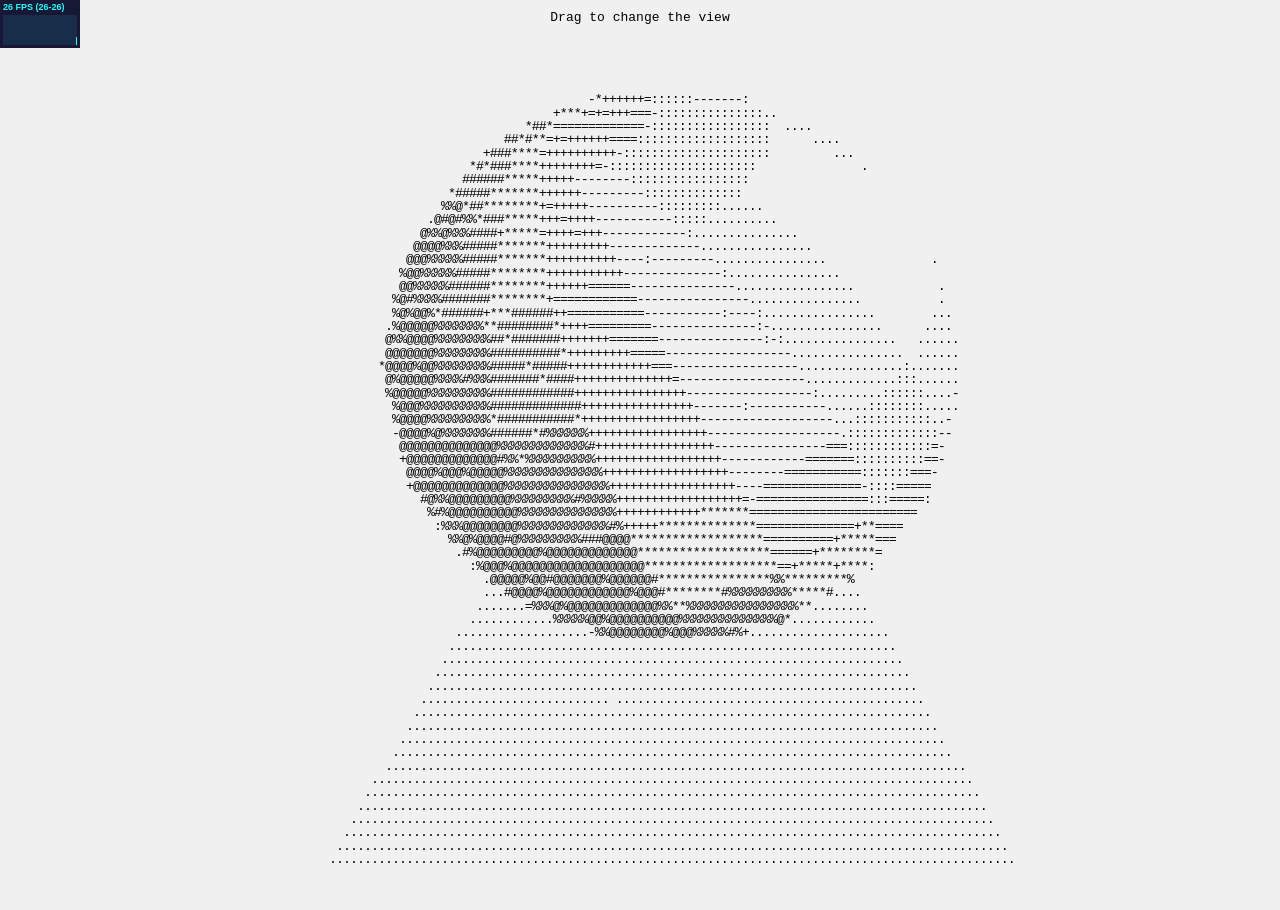
<file: 3d/examples/canvas_ascii_effect.html>
<!DOCTYPE html>
<html lang="en">
	<head>
		<title>three.js - ASCII Effect</title>
		<meta charset="utf-8">
		<meta name="viewport" content="width=device-width, user-scalable=no, minimum-scale=1.0, maximum-scale=1.0">
		<style>
			body {
				font-family: Monospace;
				background-color: #f0f0f0;
				margin: 0px;
				overflow: hidden;
			}
		</style>
	</head>
	<body>

		<script src="../build/three.min.js"></script>

		<script src="js/controls/TrackballControls.js"></script>
		<script src="js/effects/AsciiEffect.js"></script>

		<script src="js/renderers/Projector.js"></script>
		<script src="js/renderers/CanvasRenderer.js"></script>

		<script src="js/libs/stats.min.js"></script>

		<script>

			var container, stats;

			var camera, controls, scene, renderer;

			var sphere, plane;

			var start = Date.now();

			init();
			animate();

			function init() {

				var width = window.innerWidth || 2;
				var height = window.innerHeight || 2;

				container = document.createElement( 'div' );
				document.body.appendChild( container );

				var info = document.createElement( 'div' );
				info.style.position = 'absolute';
				info.style.top = '10px';
				info.style.width = '100%';
				info.style.textAlign = 'center';
				info.innerHTML = 'Drag to change the view';
				container.appendChild( info );

				camera = new THREE.PerspectiveCamera( 70, width / height, 1, 1000 );
				camera.position.y = 150;
				camera.position.z = 500;

				controls = new THREE.TrackballControls( camera );

				scene = new THREE.Scene();

				var light = new THREE.PointLight( 0xffffff );
				light.position.set( 500, 500, 500 );
				scene.add( light );

				var light = new THREE.PointLight( 0xffffff, 0.25 );
				light.position.set( - 500, - 500, - 500 );
				scene.add( light );

				sphere = new THREE.Mesh( new THREE.SphereGeometry( 200, 20, 10 ), new THREE.MeshLambertMaterial() );
				scene.add( sphere );

				// Plane

				plane = new THREE.Mesh( new THREE.PlaneBufferGeometry( 400, 400 ), new THREE.MeshBasicMaterial( { color: 0xe0e0e0 } ) );
				plane.position.y = - 200;
				plane.rotation.x = - Math.PI / 2;
				scene.add( plane );

				renderer = new THREE.CanvasRenderer();
				renderer.setClearColor( 0xf0f0f0 );
				renderer.setSize( width, height );
				// container.appendChild( renderer.domElement );

				effect = new THREE.AsciiEffect( renderer );
				effect.setSize( width, height );
				container.appendChild( effect.domElement );

				stats = new Stats();
				stats.domElement.style.position = 'absolute';
				stats.domElement.style.top = '0px';
				container.appendChild( stats.domElement );

				//

				window.addEventListener( 'resize', onWindowResize, false );

			}

			function onWindowResize() {

				camera.aspect = window.innerWidth / window.innerHeight;
				camera.updateProjectionMatrix();

				renderer.setSize( window.innerWidth, window.innerHeight );
				effect.setSize( window.innerWidth, window.innerHeight );

			}

			//

			function animate() {

				requestAnimationFrame( animate );

				stats.begin();
				render();
				stats.end();

			}

			function render() {

				var timer = Date.now() - start;

				sphere.position.y = Math.abs( Math.sin( timer * 0.002 ) ) * 150;
				sphere.rotation.x = timer * 0.0003;
				sphere.rotation.z = timer * 0.0002;

				controls.update();

				effect.render( scene, camera );

			}

		</script>
	</body>
</html>
</file>
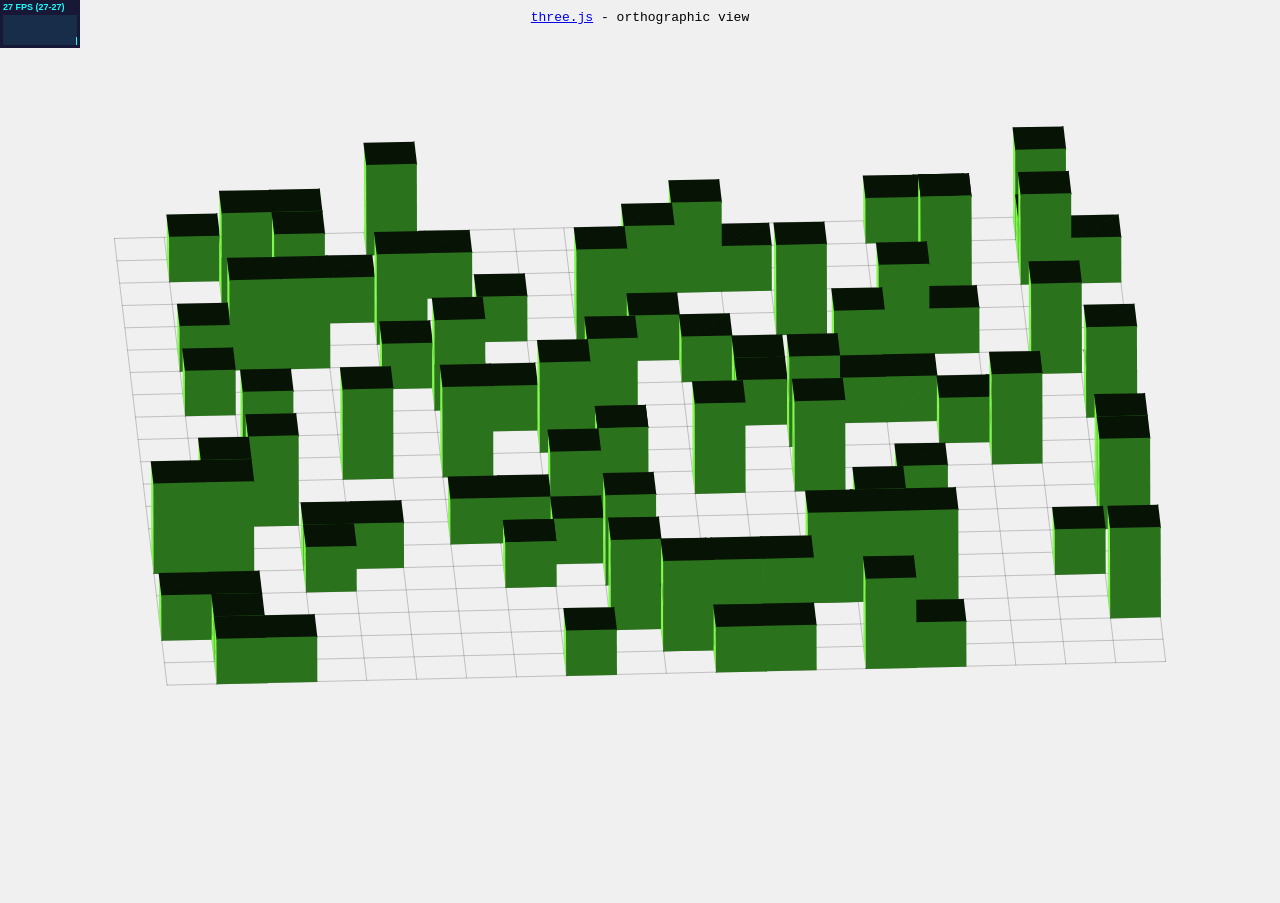
<file: 3d/examples/canvas_camera_orthographic.html>
<!DOCTYPE html>
<html lang="en">
	<head>
		<title>three.js canvas - camera - orthographic</title>
		<meta charset="utf-8">
		<meta name="viewport" content="width=device-width, user-scalable=no, minimum-scale=1.0, maximum-scale=1.0">
		<style>
			body {
				font-family: Monospace;
				background-color: #f0f0f0;
				margin: 0px;
				overflow: hidden;
			}
		</style>
	</head>
	<body>

		<script src="../build/three.min.js"></script>

		<script src="js/renderers/Projector.js"></script>
		<script src="js/renderers/CanvasRenderer.js"></script>

		<script src="js/libs/stats.min.js"></script>

		<script>

			var container, stats;
			var camera, scene, renderer;

			init();
			animate();

			function init() {

				container = document.createElement( 'div' );
				document.body.appendChild( container );

				var info = document.createElement( 'div' );
				info.style.position = 'absolute';
				info.style.top = '10px';
				info.style.width = '100%';
				info.style.textAlign = 'center';
				info.innerHTML = '<a href="http://threejs.org" target="_blank">three.js</a> - orthographic view';
				container.appendChild( info );

				camera = new THREE.OrthographicCamera( window.innerWidth / - 2, window.innerWidth / 2, window.innerHeight / 2, window.innerHeight / - 2, - 500, 1000 );
				camera.position.x = 200;
				camera.position.y = 100;
				camera.position.z = 200;

				scene = new THREE.Scene();

				// Grid

				var size = 500, step = 50;

				var geometry = new THREE.Geometry();

				for ( var i = - size; i <= size; i += step ) {

					geometry.vertices.push( new THREE.Vector3( - size, 0, i ) );
					geometry.vertices.push( new THREE.Vector3(   size, 0, i ) );

					geometry.vertices.push( new THREE.Vector3( i, 0, - size ) );
					geometry.vertices.push( new THREE.Vector3( i, 0,   size ) );

				}

				var material = new THREE.LineBasicMaterial( { color: 0x000000, opacity: 0.2 } );

				var line = new THREE.LineSegments( geometry, material );
				scene.add( line );

				// Cubes

				var geometry = new THREE.BoxGeometry( 50, 50, 50 );
				var material = new THREE.MeshLambertMaterial( { color: 0xffffff, overdraw: 0.5 } );

				for ( var i = 0; i < 100; i ++ ) {

					var cube = new THREE.Mesh( geometry, material );

					cube.scale.y = Math.floor( Math.random() * 2 + 1 );

					cube.position.x = Math.floor( ( Math.random() * 1000 - 500 ) / 50 ) * 50 + 25;
					cube.position.y = ( cube.scale.y * 50 ) / 2;
					cube.position.z = Math.floor( ( Math.random() * 1000 - 500 ) / 50 ) * 50 + 25;

					scene.add( cube );

				}

				// Lights

				var ambientLight = new THREE.AmbientLight( Math.random() * 0x10 );
				scene.add( ambientLight );

				var directionalLight = new THREE.DirectionalLight( Math.random() * 0xffffff );
				directionalLight.position.x = Math.random() - 0.5;
				directionalLight.position.y = Math.random() - 0.5;
				directionalLight.position.z = Math.random() - 0.5;
				directionalLight.position.normalize();
				scene.add( directionalLight );

				var directionalLight = new THREE.DirectionalLight( Math.random() * 0xffffff );
				directionalLight.position.x = Math.random() - 0.5;
				directionalLight.position.y = Math.random() - 0.5;
				directionalLight.position.z = Math.random() - 0.5;
				directionalLight.position.normalize();
				scene.add( directionalLight );

				renderer = new THREE.CanvasRenderer();
				renderer.setClearColor( 0xf0f0f0 );
				renderer.setPixelRatio( window.devicePixelRatio );
				renderer.setSize( window.innerWidth, window.innerHeight );
				container.appendChild( renderer.domElement );

				stats = new Stats();
				stats.domElement.style.position = 'absolute';
				stats.domElement.style.top = '0px';
				container.appendChild( stats.domElement );

				//

				window.addEventListener( 'resize', onWindowResize, false );

			}

			function onWindowResize() {

				camera.left = window.innerWidth / - 2;
				camera.right = window.innerWidth / 2;
				camera.top = window.innerHeight / 2;
				camera.bottom = window.innerHeight / - 2;

				camera.updateProjectionMatrix();

				renderer.setSize( window.innerWidth, window.innerHeight );

			}

			//

			function animate() {

				requestAnimationFrame( animate );

				stats.begin();
				render();
				stats.end();

			}

			function render() {

				var timer = Date.now() * 0.0001;

				camera.position.x = Math.cos( timer ) * 200;
				camera.position.z = Math.sin( timer ) * 200;
				camera.lookAt( scene.position );

				renderer.render( scene, camera );

			}

		</script>

	</body>
</html>
</file>
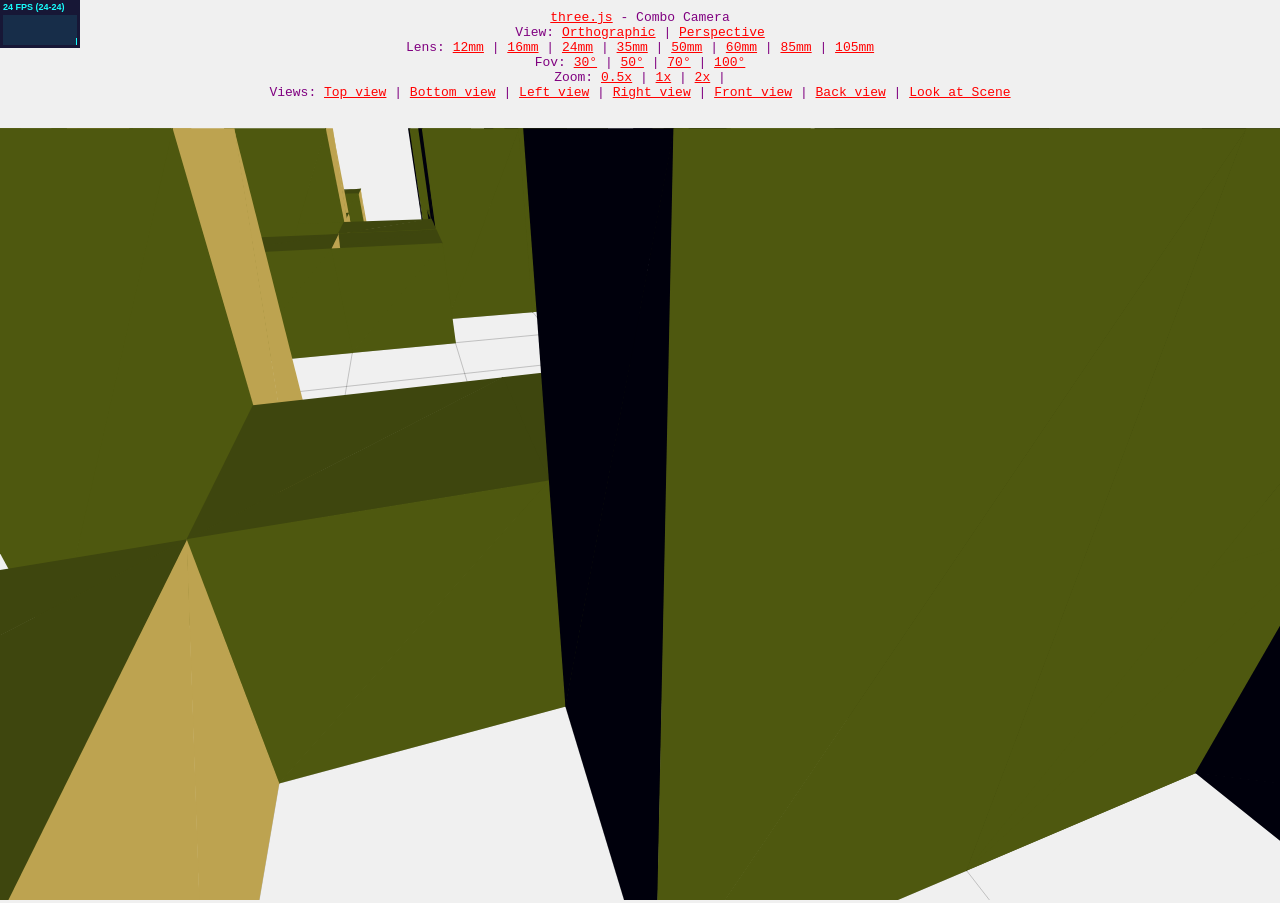
<file: 3d/examples/canvas_camera_orthographic2.html>
<!DOCTYPE html>
<html lang="en">
	<head>
		<title>three.js canvas - combo camera - orthographic + perspective</title>
		<meta charset="utf-8">
		<meta name="viewport" content="width=device-width, user-scalable=no, minimum-scale=1.0, maximum-scale=1.0">
		<style>
			body {
				font-family: Monospace;
				background-color: #f0f0f0;
				margin: 0px;
				overflow: hidden;
				color: purple;
			}

			a {
				color: red;
			}
		</style>
	</head>
	<body>

		<script src="../build/three.min.js"></script>

		<script src="js/cameras/CombinedCamera.js"></script>

		<script src="js/renderers/Projector.js"></script>
		<script src="js/renderers/CanvasRenderer.js"></script>

		<script src="js/libs/stats.min.js"></script>

		<div style="position: absolute; top: 10px; width: 100%; text-align: center; ">
			<a href="http://threejs.org" target="_blank">three.js</a> - Combo Camera<br>
			View: <a href="#" onclick="setOrthographic();return false;"> Orthographic</a> |
				<a href="#" onclick="setPerspective();return false;">Perspective</a><br>
			Lens: <a href="#" onclick="setLens(12);return false;">12mm</a> |
				<a href="#" onclick="setLens(16);return false;">16mm</a> |
				<a href="#" onclick="setLens(24);return false;">24mm</a> |
				<a href="#" onclick="setLens(35);return false;">35mm</a> |
				<a href="#" onclick="setLens(50);return false;">50mm</a> |
				<a href="#" onclick="setLens(60);return false;">60mm</a> |
				<a href="#" onclick="setLens(85);return false;">85mm</a> |
				<a href="#" onclick="setLens(105);return false;">105mm</a><br>
			Fov: <a href="#" onclick="setFov(30);return false;">30°</a> |
				<a href="#" onclick="setFov(50);return false;">50°</a> |
				<a href="#" onclick="setFov(70);return false;">70°</a> |
				<a href="#" onclick="setFov(100);return false;">100°</a><br>
			Zoom: <a href="#" onclick="camera.setZoom(0.5);return false;">0.5x</a> |
					<a href="#" onclick="camera.setZoom(1);return false;">1x</a> |
					<a href="#" onclick="camera.setZoom(2);return false;">2x</a> |

				<br/>
			Views: <a href="#" onclick="camera.toTopView();lookAtScene=false;return false;">Top view</a> |
				<a href="#" onclick="camera.toBottomView();lookAtScene=false;return false;">Bottom view</a> |
				<a href="#" onclick="camera.toLeftView();lookAtScene=false;return false;">Left view</a> |
				<a href="#" onclick="camera.toRightView();lookAtScene=false;return false;">Right view</a> |
				<a href="#" onclick="camera.toFrontView();lookAtScene=false;return false;">Front view</a> |
				<a href="#" onclick="camera.toBackView();lookAtScene=false;return false;">Back view</a> |
				<a href="#" onclick="lookAtScene=true;return false;">Look at Scene</a>
				<br/>
			<div id="fov"></div>
		</div>



		<script>

			var container, stats;
			var camera, scene, renderer;
			var lookAtScene = true;

			init();
			animate();

			function setFov( fov ) {

				camera.setFov( fov );

				document.getElementById('fov').innerHTML = 'FOV '+ fov.toFixed(2) +'&deg;' ;

			}

			function setLens( lens ) {

				// try adding a tween effect while changing focal length, and it'd be even cooler!

				var fov = camera.setLens( lens );

				document.getElementById('fov').innerHTML = 'Converted ' + lens + 'mm lens to FOV '+ fov.toFixed(2) +'&deg;' ;

			}

			function setOrthographic() {

				camera.toOrthographic();

				document.getElementById('fov').innerHTML = 'Orthographic mode' ;

			}

			function setPerspective() {

				camera.toPerspective();

				document.getElementById('fov').innerHTML = 'Perspective mode' ;

			}

			function init() {

				container = document.createElement( 'div' );
				document.body.appendChild( container );

				camera = new THREE.CombinedCamera( window.innerWidth / 2, window.innerHeight / 2, 70, 1, 1000, - 500, 1000 );

				camera.position.x = 200;
				camera.position.y = 100;
				camera.position.z = 200;

				scene = new THREE.Scene();

				// Grid

				var size = 500, step = 50;

				var geometry = new THREE.Geometry();

				for ( var i = - size; i <= size; i += step ) {

					geometry.vertices.push( new THREE.Vector3( - size, 0, i ) );
					geometry.vertices.push( new THREE.Vector3(   size, 0, i ) );

					geometry.vertices.push( new THREE.Vector3( i, 0, - size ) );
					geometry.vertices.push( new THREE.Vector3( i, 0,   size ) );

				}

				var material = new THREE.LineBasicMaterial( { color: 0x000000, opacity: 0.2 } );

				var line = new THREE.LineSegments( geometry, material );
				scene.add( line );

				// Cubes

				var geometry = new THREE.BoxGeometry( 50, 50, 50 );
				var material = new THREE.MeshLambertMaterial( { color: 0xffffff, overdraw: 0.5 } );

				for ( var i = 0; i < 100; i ++ ) {

					var cube = new THREE.Mesh( geometry, material );

					cube.scale.y = Math.floor( Math.random() * 2 + 1 );

					cube.position.x = Math.floor( ( Math.random() * 1000 - 500 ) / 50 ) * 50 + 25;
					cube.position.y = ( cube.scale.y * 50 ) / 2;
					cube.position.z = Math.floor( ( Math.random() * 1000 - 500 ) / 50 ) * 50 + 25;

					scene.add(cube);

				}

				// Lights

				var ambientLight = new THREE.AmbientLight( Math.random() * 0x10 );
				scene.add( ambientLight );

				var directionalLight = new THREE.DirectionalLight( Math.random() * 0xffffff );
				directionalLight.position.x = Math.random() - 0.5;
				directionalLight.position.y = Math.random() - 0.5;
				directionalLight.position.z = Math.random() - 0.5;
				directionalLight.position.normalize();
				scene.add( directionalLight );

				var directionalLight = new THREE.DirectionalLight( Math.random() * 0xffffff );
				directionalLight.position.x = Math.random() - 0.5;
				directionalLight.position.y = Math.random() - 0.5;
				directionalLight.position.z = Math.random() - 0.5;
				directionalLight.position.normalize();
				scene.add( directionalLight );

				renderer = new THREE.CanvasRenderer();
				renderer.setClearColor( 0xf0f0f0 );
				renderer.setPixelRatio( window.devicePixelRatio );
				renderer.setSize( window.innerWidth, window.innerHeight );
				container.appendChild( renderer.domElement );

				stats = new Stats();
				stats.domElement.style.position = 'absolute';
				stats.domElement.style.top = '0px';
				container.appendChild( stats.domElement );

				window.addEventListener( 'resize', onWindowResize, false );

				function onWindowResize(){

					camera.setSize( window.innerWidth, window.innerHeight );
					camera.updateProjectionMatrix();

					renderer.setSize( window.innerWidth, window.innerHeight );

				}

			}

			//

			function animate() {

				requestAnimationFrame( animate );

				stats.begin();
				render();
				stats.end();

			}

			function render() {

				var timer = Date.now() * 0.0001;

				camera.position.x = Math.cos( timer ) * 200;
				camera.position.z = Math.sin( timer ) * 200;
				if ( lookAtScene ) camera.lookAt( scene.position );

				renderer.render( scene, camera );

			}

		</script>

	</body>
</html>
</file>
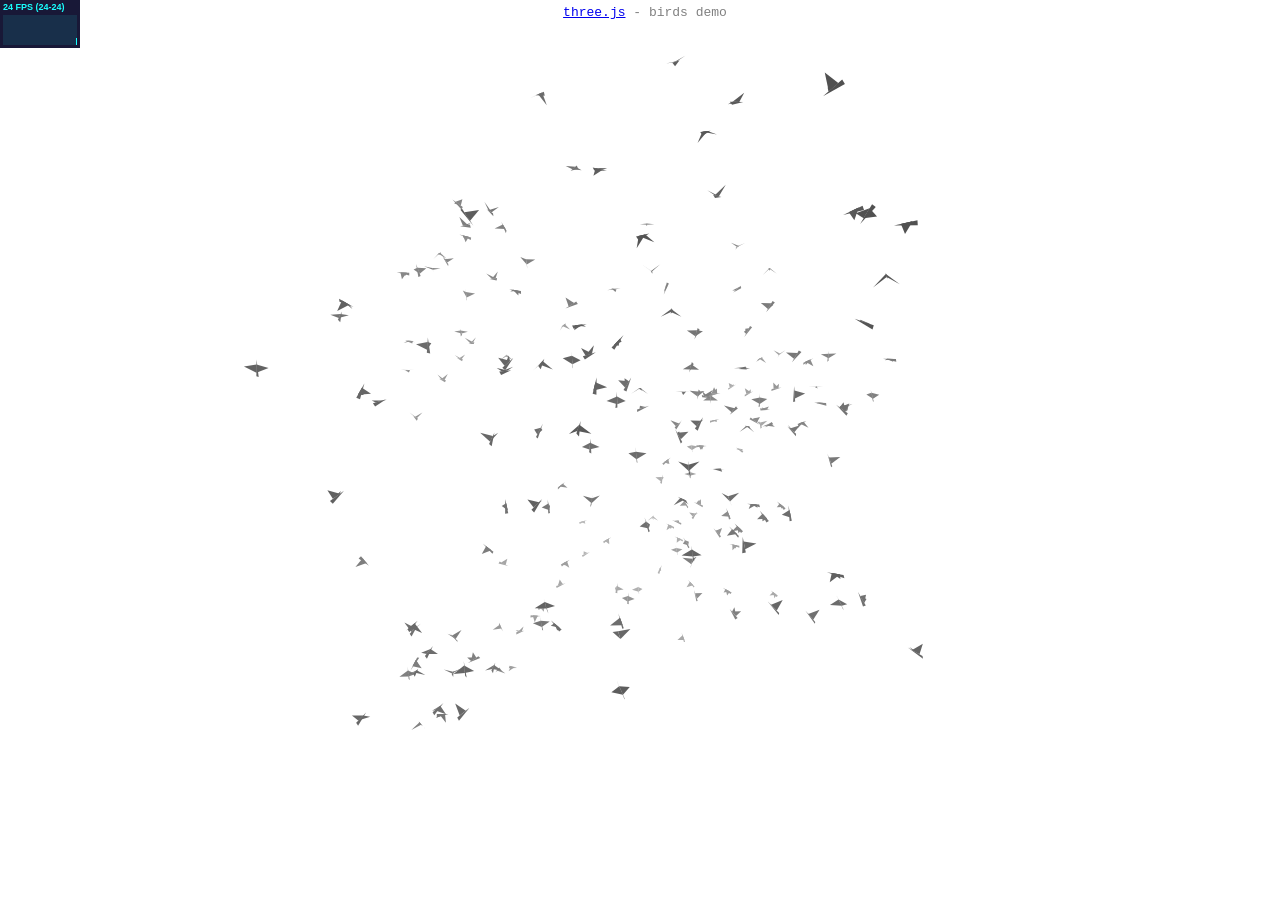
<file: 3d/examples/canvas_geometry_birds.html>
<!DOCTYPE html>
<html lang="en">
	<head>
		<title>three.js canvas - geometry - birds</title>
		<meta charset="utf-8">
		<meta name="viewport" content="width=device-width, user-scalable=no, minimum-scale=1.0, maximum-scale=1.0">
		<style>
			body {
				color: #808080;
				font-family:Monospace;
				font-size:13px;
				text-align:center;

				background-color: #ffffff;
				margin: 0px;
				overflow: hidden;
			}

			#info {
				position: absolute;
				top: 0px; width: 100%;
				padding: 5px;
			}
		</style>
	</head>
	<body>

		<div id="container"></div>
		<div id="info"><a href="http://threejs.org" target="_blank">three.js</a> - birds demo</div>

		<script src="../build/three.min.js"></script>

		<script src="js/renderers/Projector.js"></script>
		<script src="js/renderers/CanvasRenderer.js"></script>

		<script src="js/libs/stats.min.js"></script>

		<script src="obj/Bird.js"></script>

		<script>

			// Based on http://www.openprocessing.org/visuals/?visualID=6910

			var Boid = function() {

				var vector = new THREE.Vector3(),
				_acceleration, _width = 500, _height = 500, _depth = 200, _goal, _neighborhoodRadius = 100,
				_maxSpeed = 4, _maxSteerForce = 0.1, _avoidWalls = false;

				this.position = new THREE.Vector3();
				this.velocity = new THREE.Vector3();
				_acceleration = new THREE.Vector3();

				this.setGoal = function ( target ) {

					_goal = target;

				};

				this.setAvoidWalls = function ( value ) {

					_avoidWalls = value;

				};

				this.setWorldSize = function ( width, height, depth ) {

					_width = width;
					_height = height;
					_depth = depth;

				};

				this.run = function ( boids ) {

					if ( _avoidWalls ) {

						vector.set( - _width, this.position.y, this.position.z );
						vector = this.avoid( vector );
						vector.multiplyScalar( 5 );
						_acceleration.add( vector );

						vector.set( _width, this.position.y, this.position.z );
						vector = this.avoid( vector );
						vector.multiplyScalar( 5 );
						_acceleration.add( vector );

						vector.set( this.position.x, - _height, this.position.z );
						vector = this.avoid( vector );
						vector.multiplyScalar( 5 );
						_acceleration.add( vector );

						vector.set( this.position.x, _height, this.position.z );
						vector = this.avoid( vector );
						vector.multiplyScalar( 5 );
						_acceleration.add( vector );

						vector.set( this.position.x, this.position.y, - _depth );
						vector = this.avoid( vector );
						vector.multiplyScalar( 5 );
						_acceleration.add( vector );

						vector.set( this.position.x, this.position.y, _depth );
						vector = this.avoid( vector );
						vector.multiplyScalar( 5 );
						_acceleration.add( vector );

					}/* else {

						this.checkBounds();

					}
					*/

					if ( Math.random() > 0.5 ) {

						this.flock( boids );

					}

					this.move();

				};

				this.flock = function ( boids ) {

					if ( _goal ) {

						_acceleration.add( this.reach( _goal, 0.005 ) );

					}

					_acceleration.add( this.alignment( boids ) );
					_acceleration.add( this.cohesion( boids ) );
					_acceleration.add( this.separation( boids ) );

				};

				this.move = function () {

					this.velocity.add( _acceleration );

					var l = this.velocity.length();

					if ( l > _maxSpeed ) {

						this.velocity.divideScalar( l / _maxSpeed );

					}

					this.position.add( this.velocity );
					_acceleration.set( 0, 0, 0 );

				};

				this.checkBounds = function () {

					if ( this.position.x >   _width ) this.position.x = - _width;
					if ( this.position.x < - _width ) this.position.x =   _width;
					if ( this.position.y >   _height ) this.position.y = - _height;
					if ( this.position.y < - _height ) this.position.y =  _height;
					if ( this.position.z >  _depth ) this.position.z = - _depth;
					if ( this.position.z < - _depth ) this.position.z =  _depth;

				};

				//

				this.avoid = function ( target ) {

					var steer = new THREE.Vector3();

					steer.copy( this.position );
					steer.sub( target );

					steer.multiplyScalar( 1 / this.position.distanceToSquared( target ) );

					return steer;

				};

				this.repulse = function ( target ) {

					var distance = this.position.distanceTo( target );

					if ( distance < 150 ) {

						var steer = new THREE.Vector3();

						steer.subVectors( this.position, target );
						steer.multiplyScalar( 0.5 / distance );

						_acceleration.add( steer );

					}

				};

				this.reach = function ( target, amount ) {

					var steer = new THREE.Vector3();

					steer.subVectors( target, this.position );
					steer.multiplyScalar( amount );

					return steer;

				};

				this.alignment = function ( boids ) {

					var boid, velSum = new THREE.Vector3(),
					count = 0;

					for ( var i = 0, il = boids.length; i < il; i++ ) {

						if ( Math.random() > 0.6 ) continue;

						boid = boids[ i ];

						distance = boid.position.distanceTo( this.position );

						if ( distance > 0 && distance <= _neighborhoodRadius ) {

							velSum.add( boid.velocity );
							count++;

						}

					}

					if ( count > 0 ) {

						velSum.divideScalar( count );

						var l = velSum.length();

						if ( l > _maxSteerForce ) {

							velSum.divideScalar( l / _maxSteerForce );

						}

					}

					return velSum;

				};

				this.cohesion = function ( boids ) {

					var boid, distance,
					posSum = new THREE.Vector3(),
					steer = new THREE.Vector3(),
					count = 0;

					for ( var i = 0, il = boids.length; i < il; i ++ ) {

						if ( Math.random() > 0.6 ) continue;

						boid = boids[ i ];
						distance = boid.position.distanceTo( this.position );

						if ( distance > 0 && distance <= _neighborhoodRadius ) {

							posSum.add( boid.position );
							count++;

						}

					}

					if ( count > 0 ) {

						posSum.divideScalar( count );

					}

					steer.subVectors( posSum, this.position );

					var l = steer.length();

					if ( l > _maxSteerForce ) {

						steer.divideScalar( l / _maxSteerForce );

					}

					return steer;

				};

				this.separation = function ( boids ) {

					var boid, distance,
					posSum = new THREE.Vector3(),
					repulse = new THREE.Vector3();

					for ( var i = 0, il = boids.length; i < il; i ++ ) {

						if ( Math.random() > 0.6 ) continue;

						boid = boids[ i ];
						distance = boid.position.distanceTo( this.position );

						if ( distance > 0 && distance <= _neighborhoodRadius ) {

							repulse.subVectors( this.position, boid.position );
							repulse.normalize();
							repulse.divideScalar( distance );
							posSum.add( repulse );

						}

					}

					return posSum;

				}

			}

		</script>

		<script>

			var SCREEN_WIDTH = window.innerWidth,
			SCREEN_HEIGHT = window.innerHeight,
			SCREEN_WIDTH_HALF = SCREEN_WIDTH  / 2,
			SCREEN_HEIGHT_HALF = SCREEN_HEIGHT / 2;

			var camera, scene, renderer,
			birds, bird;

			var boid, boids;

			var stats;

			init();
			animate();

			function init() {

				camera = new THREE.PerspectiveCamera( 75, SCREEN_WIDTH / SCREEN_HEIGHT, 1, 10000 );
				camera.position.z = 450;

				scene = new THREE.Scene();

				birds = [];
				boids = [];

				for ( var i = 0; i < 200; i ++ ) {

					boid = boids[ i ] = new Boid();
					boid.position.x = Math.random() * 400 - 200;
					boid.position.y = Math.random() * 400 - 200;
					boid.position.z = Math.random() * 400 - 200;
					boid.velocity.x = Math.random() * 2 - 1;
					boid.velocity.y = Math.random() * 2 - 1;
					boid.velocity.z = Math.random() * 2 - 1;
					boid.setAvoidWalls( true );
					boid.setWorldSize( 500, 500, 400 );

					bird = birds[ i ] = new THREE.Mesh( new Bird(), new THREE.MeshBasicMaterial( { color:Math.random() * 0xffffff, side: THREE.DoubleSide } ) );
					bird.phase = Math.floor( Math.random() * 62.83 );
					scene.add( bird );


				}

				renderer = new THREE.CanvasRenderer();
				renderer.setClearColor( 0xffffff );
				renderer.setPixelRatio( window.devicePixelRatio );
				renderer.setSize( SCREEN_WIDTH, SCREEN_HEIGHT );

				document.addEventListener( 'mousemove', onDocumentMouseMove, false );
				document.body.appendChild( renderer.domElement );

				stats = new Stats();
				stats.domElement.style.position = 'absolute';
				stats.domElement.style.left = '0px';
				stats.domElement.style.top = '0px';

				document.getElementById( 'container' ).appendChild(stats.domElement);

				//

				window.addEventListener( 'resize', onWindowResize, false );

			}

			function onWindowResize() {

				camera.aspect = window.innerWidth / window.innerHeight;
				camera.updateProjectionMatrix();

				renderer.setSize( window.innerWidth, window.innerHeight );

			}

			function onDocumentMouseMove( event ) {

				var vector = new THREE.Vector3( event.clientX - SCREEN_WIDTH_HALF, - event.clientY + SCREEN_HEIGHT_HALF, 0 );

				for ( var i = 0, il = boids.length; i < il; i++ ) {

					boid = boids[ i ];

					vector.z = boid.position.z;

					boid.repulse( vector );

				}

			}

			//

			function animate() {

				requestAnimationFrame( animate );

				stats.begin();
				render();
				stats.end();

			}

			function render() {

				for ( var i = 0, il = birds.length; i < il; i++ ) {

					boid = boids[ i ];
					boid.run( boids );

					bird = birds[ i ];
					bird.position.copy( boids[ i ].position );

					color = bird.material.color;
					color.r = color.g = color.b = ( 500 - bird.position.z ) / 1000;

					bird.rotation.y = Math.atan2( - boid.velocity.z, boid.velocity.x );
					bird.rotation.z = Math.asin( boid.velocity.y / boid.velocity.length() );

					bird.phase = ( bird.phase + ( Math.max( 0, bird.rotation.z ) + 0.1 )  ) % 62.83;
					bird.geometry.vertices[ 5 ].y = bird.geometry.vertices[ 4 ].y = Math.sin( bird.phase ) * 5;

				}

				renderer.render( scene, camera );

			}

		</script>

	</body>
</html>
</file>
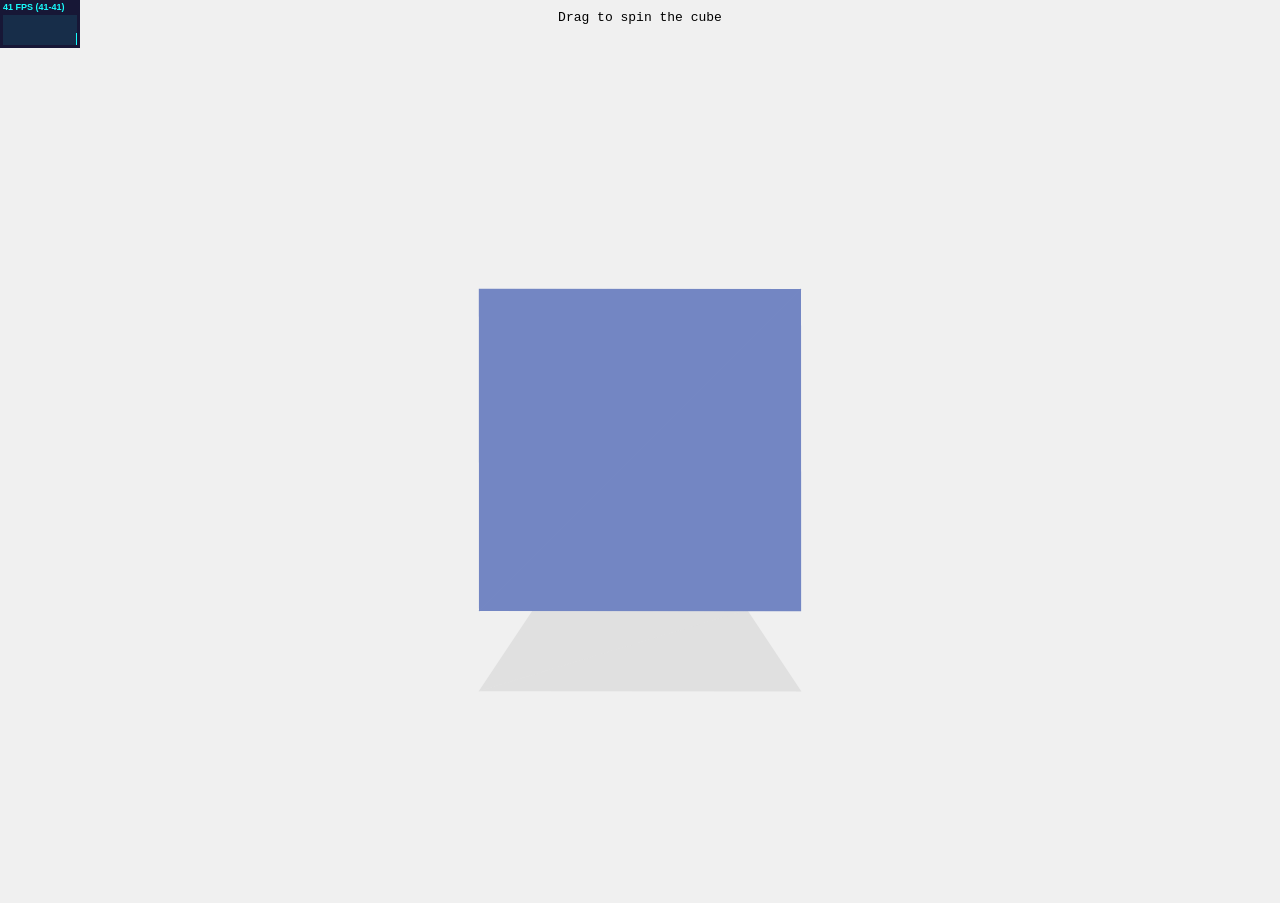
<file: 3d/examples/canvas_geometry_cube.html>
<!DOCTYPE html>
<html lang="en">
	<head>
		<title>three.js canvas - geometry - cube</title>
		<meta charset="utf-8">
		<meta name="viewport" content="width=device-width, user-scalable=no, minimum-scale=1.0, maximum-scale=1.0">
		<style>
			body {
				font-family: Monospace;
				background-color: #f0f0f0;
				margin: 0px;
				overflow: hidden;
			}
		</style>
	</head>
	<body>

		<script src="../build/three.min.js"></script>

		<script src="js/renderers/Projector.js"></script>
		<script src="js/renderers/CanvasRenderer.js"></script>

		<script src="js/libs/stats.min.js"></script>

		<script>

			var container, stats;

			var camera, scene, renderer;

			var cube, plane;

			var targetRotation = 0;
			var targetRotationOnMouseDown = 0;

			var mouseX = 0;
			var mouseXOnMouseDown = 0;

			var windowHalfX = window.innerWidth / 2;
			var windowHalfY = window.innerHeight / 2;

			init();
			animate();

			function init() {

				container = document.createElement( 'div' );
				document.body.appendChild( container );

				var info = document.createElement( 'div' );
				info.style.position = 'absolute';
				info.style.top = '10px';
				info.style.width = '100%';
				info.style.textAlign = 'center';
				info.innerHTML = 'Drag to spin the cube';
				container.appendChild( info );

				camera = new THREE.PerspectiveCamera( 70, window.innerWidth / window.innerHeight, 1, 1000 );
				camera.position.y = 150;
				camera.position.z = 500;

				scene = new THREE.Scene();

				// Cube

				var geometry = new THREE.BoxGeometry( 200, 200, 200 );

				for ( var i = 0; i < geometry.faces.length; i += 2 ) {

					var hex = Math.random() * 0xffffff;
					geometry.faces[ i ].color.setHex( hex );
					geometry.faces[ i + 1 ].color.setHex( hex );

				}

				var material = new THREE.MeshBasicMaterial( { vertexColors: THREE.FaceColors, overdraw: 0.5 } );

				cube = new THREE.Mesh( geometry, material );
				cube.position.y = 150;
				scene.add( cube );

				// Plane

				var geometry = new THREE.PlaneBufferGeometry( 200, 200 );
				geometry.rotateX( - Math.PI / 2 );

				var material = new THREE.MeshBasicMaterial( { color: 0xe0e0e0, overdraw: 0.5 } );

				plane = new THREE.Mesh( geometry, material );
				scene.add( plane );

				renderer = new THREE.CanvasRenderer();
				renderer.setClearColor( 0xf0f0f0 );
				renderer.setPixelRatio( window.devicePixelRatio );
				renderer.setSize( window.innerWidth, window.innerHeight );
				container.appendChild( renderer.domElement );

				stats = new Stats();
				stats.domElement.style.position = 'absolute';
				stats.domElement.style.top = '0px';
				container.appendChild( stats.domElement );

				document.addEventListener( 'mousedown', onDocumentMouseDown, false );
				document.addEventListener( 'touchstart', onDocumentTouchStart, false );
				document.addEventListener( 'touchmove', onDocumentTouchMove, false );

				//

				window.addEventListener( 'resize', onWindowResize, false );

			}

			function onWindowResize() {

				windowHalfX = window.innerWidth / 2;
				windowHalfY = window.innerHeight / 2;

				camera.aspect = window.innerWidth / window.innerHeight;
				camera.updateProjectionMatrix();

				renderer.setSize( window.innerWidth, window.innerHeight );

			}

			//

			function onDocumentMouseDown( event ) {

				event.preventDefault();

				document.addEventListener( 'mousemove', onDocumentMouseMove, false );
				document.addEventListener( 'mouseup', onDocumentMouseUp, false );
				document.addEventListener( 'mouseout', onDocumentMouseOut, false );

				mouseXOnMouseDown = event.clientX - windowHalfX;
				targetRotationOnMouseDown = targetRotation;

			}

			function onDocumentMouseMove( event ) {

				mouseX = event.clientX - windowHalfX;

				targetRotation = targetRotationOnMouseDown + ( mouseX - mouseXOnMouseDown ) * 0.02;

			}

			function onDocumentMouseUp( event ) {

				document.removeEventListener( 'mousemove', onDocumentMouseMove, false );
				document.removeEventListener( 'mouseup', onDocumentMouseUp, false );
				document.removeEventListener( 'mouseout', onDocumentMouseOut, false );

			}

			function onDocumentMouseOut( event ) {

				document.removeEventListener( 'mousemove', onDocumentMouseMove, false );
				document.removeEventListener( 'mouseup', onDocumentMouseUp, false );
				document.removeEventListener( 'mouseout', onDocumentMouseOut, false );

			}

			function onDocumentTouchStart( event ) {

				if ( event.touches.length === 1 ) {

					event.preventDefault();

					mouseXOnMouseDown = event.touches[ 0 ].pageX - windowHalfX;
					targetRotationOnMouseDown = targetRotation;

				}

			}

			function onDocumentTouchMove( event ) {

				if ( event.touches.length === 1 ) {

					event.preventDefault();

					mouseX = event.touches[ 0 ].pageX - windowHalfX;
					targetRotation = targetRotationOnMouseDown + ( mouseX - mouseXOnMouseDown ) * 0.05;

				}

			}

			//

			function animate() {

				requestAnimationFrame( animate );

				stats.begin();
				render();
				stats.end();

			}

			function render() {

				plane.rotation.y = cube.rotation.y += ( targetRotation - cube.rotation.y ) * 0.05;
				renderer.render( scene, camera );

			}

		</script>

	</body>
</html>
</file>
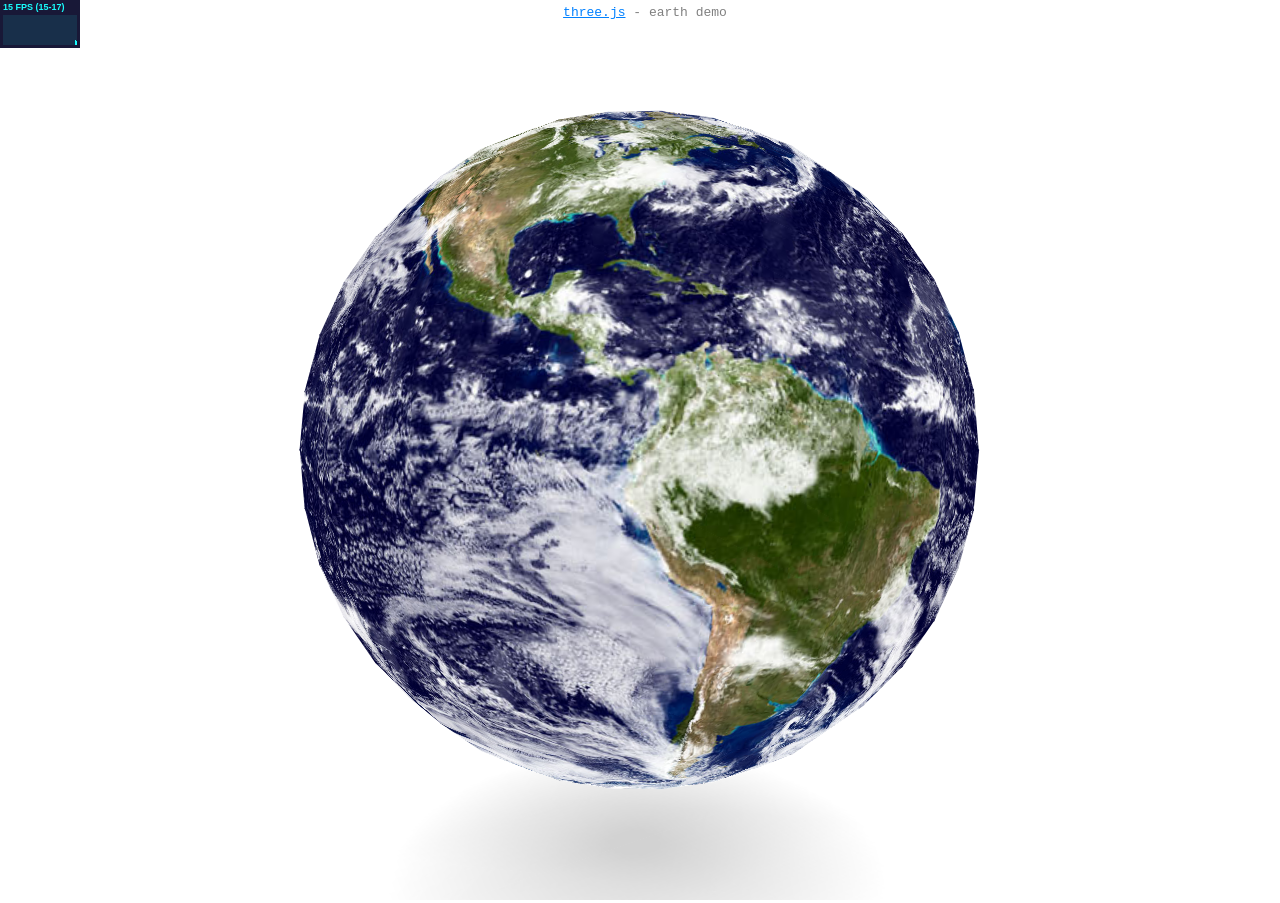
<file: 3d/examples/canvas_geometry_earth.html>
<!DOCTYPE html>
<html lang="en">
	<head>
		<title>three.js canvas - geometry - earth</title>
		<meta charset="utf-8">
		<meta name="viewport" content="width=device-width, user-scalable=no, minimum-scale=1.0, maximum-scale=1.0">
		<style>
			body {
				color: #808080;
				font-family:Monospace;
				font-size:13px;
				text-align:center;

				background-color: #ffffff;
				margin: 0px;
				overflow: hidden;
			}

			#info {
				position: absolute;
				top: 0px; width: 100%;
				padding: 5px;
			}

			a {

				color: #0080ff;
			}

		</style>
	</head>
	<body>

		<div id="container"></div>
		<div id="info"><a href="http://threejs.org" target="_blank">three.js</a> - earth demo</div>

		<script src="../build/three.min.js"></script>

		<script src="js/renderers/Projector.js"></script>
		<script src="js/renderers/CanvasRenderer.js"></script>

		<script src="js/libs/stats.min.js"></script>

		<script>

			var container, stats;
			var camera, scene, renderer;
			var group;
			var mouseX = 0, mouseY = 0;

			var windowHalfX = window.innerWidth / 2;
			var windowHalfY = window.innerHeight / 2;

			init();
			animate();

			function init() {

				container = document.getElementById( 'container' );

				camera = new THREE.PerspectiveCamera( 60, window.innerWidth / window.innerHeight, 1, 2000 );
				camera.position.z = 500;

				scene = new THREE.Scene();

				group = new THREE.Group();
				scene.add( group );

				// earth

				var loader = new THREE.TextureLoader();
				loader.load( 'textures/land_ocean_ice_cloud_2048.jpg', function ( texture ) {

					var geometry = new THREE.SphereGeometry( 200, 20, 20 );

					var material = new THREE.MeshBasicMaterial( { map: texture, overdraw: 0.5 } );
					var mesh = new THREE.Mesh( geometry, material );
					group.add( mesh );

				} );

				// shadow

				var canvas = document.createElement( 'canvas' );
				canvas.width = 128;
				canvas.height = 128;

				var context = canvas.getContext( '2d' );
				var gradient = context.createRadialGradient(
					canvas.width / 2,
					canvas.height / 2,
					0,
					canvas.width / 2,
					canvas.height / 2,
					canvas.width / 2
				);
				gradient.addColorStop( 0.1, 'rgba(210,210,210,1)' );
				gradient.addColorStop( 1, 'rgba(255,255,255,1)' );

				context.fillStyle = gradient;
				context.fillRect( 0, 0, canvas.width, canvas.height );

				var texture = new THREE.CanvasTexture( canvas );

				var geometry = new THREE.PlaneBufferGeometry( 300, 300, 3, 3 );
				var material = new THREE.MeshBasicMaterial( { map: texture, overdraw: 0.5 } );

				var mesh = new THREE.Mesh( geometry, material );
				mesh.position.y = - 250;
				mesh.rotation.x = - Math.PI / 2;
				group.add( mesh );

				renderer = new THREE.CanvasRenderer();
				renderer.setClearColor( 0xffffff );
				renderer.setPixelRatio( window.devicePixelRatio );
				renderer.setSize( window.innerWidth, window.innerHeight );
				container.appendChild( renderer.domElement );

				stats = new Stats();
				stats.domElement.style.position = 'absolute';
				stats.domElement.style.top = '0px';
				container.appendChild( stats.domElement );

				document.addEventListener( 'mousemove', onDocumentMouseMove, false );

				//

				window.addEventListener( 'resize', onWindowResize, false );

			}

			function onWindowResize() {

				windowHalfX = window.innerWidth / 2;
				windowHalfY = window.innerHeight / 2;

				camera.aspect = window.innerWidth / window.innerHeight;
				camera.updateProjectionMatrix();

				renderer.setSize( window.innerWidth, window.innerHeight );

			}

			function onDocumentMouseMove( event ) {

				mouseX = ( event.clientX - windowHalfX );
				mouseY = ( event.clientY - windowHalfY );

			}

			//

			function animate() {

				requestAnimationFrame( animate );

				render();
				stats.update();

			}

			function render() {

				camera.position.x += ( mouseX - camera.position.x ) * 0.05;
				camera.position.y += ( - mouseY - camera.position.y ) * 0.05;
				camera.lookAt( scene.position );

				group.rotation.y -= 0.005;

				renderer.render( scene, camera );

			}


		</script>

	</body>
</html>
</file>
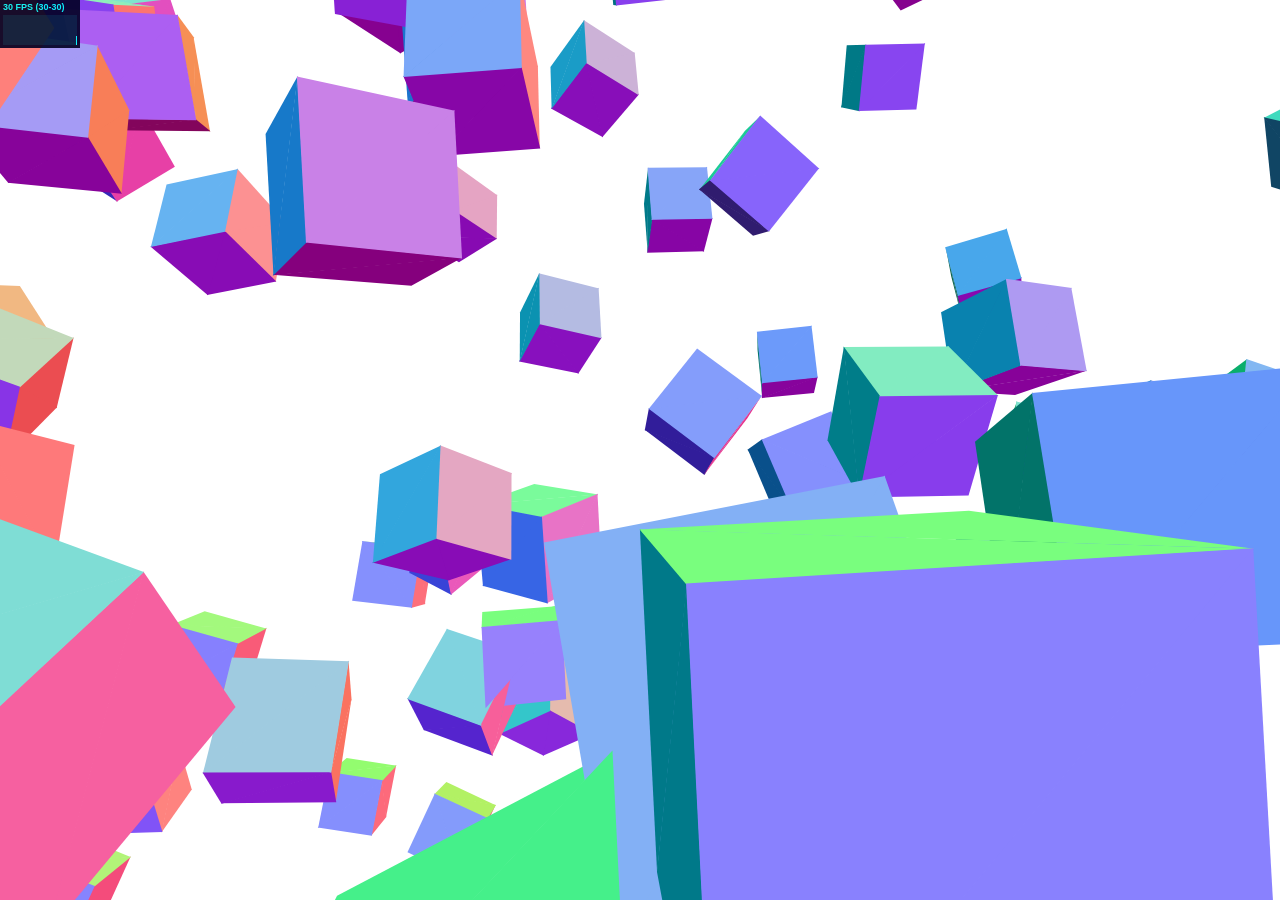
<file: 3d/examples/canvas_geometry_hierarchy.html>
<!DOCTYPE html>
<html lang="en">
	<head>
		<title>three.js canvas - geometry - hierarchy</title>
		<meta charset="utf-8">
		<meta name="viewport" content="width=device-width, user-scalable=no, minimum-scale=1.0, maximum-scale=1.0">
		<style>
			body {
				background:#fff;
				padding:0;
				margin:0;
				font-weight: bold;
				overflow:hidden;
			}
		</style>
	</head>
	<body>

		<script src="../build/three.min.js"></script>

		<script src="js/renderers/Projector.js"></script>
		<script src="js/renderers/CanvasRenderer.js"></script>

		<script src="js/libs/stats.min.js"></script>

		<script>

			var container, stats;

			var camera, scene, renderer;

			var geometry, group;

			var mouseX = 0, mouseY = 0;

			var windowHalfX = window.innerWidth / 2;
			var windowHalfY = window.innerHeight / 2;

			document.addEventListener( 'mousemove', onDocumentMouseMove, false );

			init();
			animate();

			function init() {

				container = document.createElement( 'div' );
				document.body.appendChild( container );

				camera = new THREE.PerspectiveCamera( 60, window.innerWidth / window.innerHeight, 1, 10000 );
				camera.position.z = 500;

				scene = new THREE.Scene();

				var geometry = new THREE.BoxGeometry( 100, 100, 100 );
				var material = new THREE.MeshNormalMaterial( { overdraw: 0.5 } );

				group = new THREE.Group();

				for ( var i = 0; i < 200; i ++ ) {

					var mesh = new THREE.Mesh( geometry, material );
					mesh.position.x = Math.random() * 2000 - 1000;
					mesh.position.y = Math.random() * 2000 - 1000;
					mesh.position.z = Math.random() * 2000 - 1000;
					mesh.rotation.x = Math.random() * 2 * Math.PI;
					mesh.rotation.y = Math.random() * 2 * Math.PI;
					mesh.matrixAutoUpdate = false;
					mesh.updateMatrix();
					group.add( mesh );

				}

				scene.add( group );

				renderer = new THREE.CanvasRenderer();
				renderer.setClearColor( 0xffffff );
				renderer.setPixelRatio( window.devicePixelRatio );
				renderer.setSize( window.innerWidth, window.innerHeight );
				container.appendChild( renderer.domElement );

				stats = new Stats();
				stats.domElement.style.position = 'absolute';
				stats.domElement.style.top = '0px';
				stats.domElement.style.zIndex = 100;
				container.appendChild( stats.domElement );

				//

				window.addEventListener( 'resize', onWindowResize, false );

			}

			function onWindowResize() {

				windowHalfX = window.innerWidth / 2;
				windowHalfY = window.innerHeight / 2;

				camera.aspect = window.innerWidth / window.innerHeight;
				camera.updateProjectionMatrix();

				renderer.setSize( window.innerWidth, window.innerHeight );

			}

			function onDocumentMouseMove(event) {

				mouseX = ( event.clientX - windowHalfX ) * 10;
				mouseY = ( event.clientY - windowHalfY ) * 10;

			}

			//

			function animate() {

				requestAnimationFrame( animate );

				render();
				stats.update();

			}

			function render() {

				camera.position.x += ( mouseX - camera.position.x ) * .05;
				camera.position.y += ( - mouseY - camera.position.y ) * .05;
				camera.lookAt( scene.position );

				var currentSeconds = Date.now();
				group.rotation.x = Math.sin( currentSeconds * 0.0007 ) * 0.5;
				group.rotation.y = Math.sin( currentSeconds * 0.0003 ) * 0.5;
				group.rotation.z = Math.sin( currentSeconds * 0.0002 ) * 0.5;

				renderer.render( scene, camera );

			}

		</script>

	</body>
</html>
</file>
<file: 3d/editor/css/main.css>
body {
	font-family: Helvetica, Arial, sans-serif;
	font-size: 14px;
	margin: 0;
	overflow: hidden;
}

hr {
	border: 0;
	border-top: 1px solid #ccc;
}

button {
	position: relative;
}

textarea {
	tab-size: 4;
	white-space: pre;
	word-wrap: normal;
}

	textarea.success {
		border-color: #8b8 !important;
	}

	textarea.fail {
		border-color: #f00 !important;
		background-color: rgba(255,0,0,0.05);
	}

textarea, input { outline: none; } /* osx */

.Panel {
	-moz-user-select: none;
	-webkit-user-select: none;
	-ms-user-select: none;

	/* No support for these yet */
	-o-user-select: none;
	user-select: none;
}

	.Panel.Collapsible .Static {
		margin: 0;
	}

	.Panel.Collapsible .Static .Button {
		float: left;
		margin-right: 6px;
		width: 0;
		height: 0;
		border: 6px solid transparent;
	}

	.Panel.Collapsible.collapsed .Static .Button {
		margin-top: 2px;
		border-left-color: #bbb;
	}

	.Panel.Collapsible:not(.collapsed) .Static .Button {
		margin-top: 6px;
		border-top-color: #bbb;
	}

	.Panel.Collapsible.collapsed .Content {
		display: none;
	}

/* CodeMirror */

.CodeMirror {

	position: absolute !important;
	top: 37px;
	width: 100% !important;
	height: calc(100% - 37px) !important;

}

	.CodeMirror .errorLine {

		background: rgba(255,0,0,0.25);

	}

	.CodeMirror .esprima-error {

		color: #f00;
		text-align: right;
		padding: 0 20px;

	}

/* outliner */

#outliner .option {

	border: 1px solid transparent;
}

#outliner .option.drag {

	border: 1px dashed #999;

}

#outliner .option.dragTop {

	border-top: 1px dashed #999;

}

#outliner .option.dragBottom {

	border-bottom: 1px dashed #999;

}

#outliner .type {
	position:relative;
	top:-2px;
	padding: 0 2px;
	color: #ddd;
}

#outliner .type:after {
	content: '■';
}

#outliner .Scene {
	color: #ccccff;
}

#outliner .Object3D {
	color: #aaaaee;
}

#outliner .Mesh {
	color: #8888ee;
}

#outliner .Line {
	color: #88ee88;
}

#outliner .LineSegments {
	color: #88ee88;
}

#outliner .Points {
	color: #ee8888;
}

/* */

#outliner .PointLight {
	color: #dddd00;
}

/* */

#outliner .Geometry {
	color: #88ff88;
}

#outliner .BoxGeometry {
	color: #bbeebb;
}

#outliner .TorusGeometry {
	color: #aaeeaa;
}

/* */

#outliner .Material {
	color: #ff8888;
}

#outliner .MeshPhongMaterial {
	color: #ffaa88;
}

/* */

#outliner .Script:after {
	content: '{...}' /* ❮/❯ */
}
</file>
<file: 3d/editor/css/light.css>
﻿.Outliner {
	color: #444;
	background: #fff;
	padding: 0;
	width: 100%;
	height: 140px;
	font-size: 12px;
	cursor: default;
	overflow: auto;
	outline: none;
}

	.Outliner .option {
		padding: 4px;
		color: #666;
		white-space: nowrap;
	}

	.Outliner .option.active {
		background-color: rgba(0,0,0,0.02);
	}

input.Number {
	color: #0080f0!important;
	font-size: 12px;
	border: 0px;
	padding: 2px;
	cursor: col-resize;
}

#viewport {
	position: absolute;
	top: 32px;
	left: 0;
	right: 300px;
	bottom: 32px;
}

	#viewport #info {
		text-shadow: 1px 1px 0 rgba(0,0,0,0.25);
		pointer-events: none;
	}

#script {
	position: absolute;
	top: 32px;
	left: 0;
	right: 300px;
	bottom: 32px;
	opacity: 0.9;
}

#player {
	position: absolute;
	top: 32px;
	left: 0;
	right: 300px;
	bottom: 32px;
}

#menubar {
	position: absolute;
	width: 100%;
	height: 32px;
	background: #eee;
	padding: 0;
	margin: 0;
	right: 0;
	top: 0;
}

	#menubar .menu {
		float: left;
		cursor: pointer;
		padding-right: 8px;
	}

	#menubar .menu.right {
		float: right;
		cursor: auto;
		padding-right: 0;
		text-align: right;
	}

		#menubar .menu .title {
			display: inline-block;
			color: #888;
			margin: 0;
			padding: 8px;
		}

		#menubar .menu .options {
			position: absolute;
			display: none;
			padding: 5px 0;
			background: #eee;
			width: 150px;
		}

		#menubar .menu:hover .options {
			display: block;
		}

			#menubar .menu .options hr {
				border-color: #ddd;
			}

			#menubar .menu .options .option {
				color: #666;
				background-color: transparent;
				padding: 5px 10px;
				margin: 0 !important;
			}

				#menubar .menu .options .option:hover {
					color: #fff;
					background-color: #08f;
				}

				#menubar .menu .options .option:active {
					color: #666;
					background: transparent;
				}

		#menubar .menu .options .inactive {
			color: #bbb;
			background-color: transparent;
			padding: 5px 10px;
			margin: 0 !important;
		}

#sidebar {
	position: absolute;
	right: 0;
	top: 32px;
	bottom: 0;
	width: 300px;
	background: #eee;
	overflow: auto;
}

	#sidebar * {
		vertical-align: middle;
	}

	#sidebar input,
	#sidebar textarea,
	#sidebar select {
		border: 1px solid transparent;
		color: #444;
	}

	#sidebar .Panel {
		color: #888;
		padding: 10px;
		border-top: 1px solid #ccc;
	}

	#sidebar .Panel.collapsed {
		margin-bottom: 0;
	}

	#sidebar .Row {
		min-height: 20px;
		margin-bottom: 10px;
	}

#tabs {
	background-color: #ddd;
	border-top: 1px solid #ccc;
}

	#tabs span {
		color: #aaa;
		border-right: 1px solid #ccc;
		padding: 10px;
	}

	#tabs span.selected {
		color: #888;
		background-color: #eee;
	}

#toolbar {
	position: absolute;
	left: 0;
	right: 300px;
	bottom: 0;
	height: 32px;
	background: #eee;
	color: #333;
}

	#toolbar * {
		vertical-align: middle;
	}

	#toolbar .Panel {
		padding: 4px;
		color: #888;
	}

	#toolbar button {
		margin-right: 6px;
	}
</file>
<file: 3d/editor/js/libs/codemirror/codemirror.css>
/* BASICS */

.CodeMirror {
  /* Set height, width, borders, and global font properties here */
  font-family: monospace;
  height: 300px;
  color: black;
}

/* PADDING */

.CodeMirror-lines {
  padding: 4px 0; /* Vertical padding around content */
}
.CodeMirror pre {
  padding: 0 4px; /* Horizontal padding of content */
}

.CodeMirror-scrollbar-filler, .CodeMirror-gutter-filler {
  background-color: white; /* The little square between H and V scrollbars */
}

/* GUTTER */

.CodeMirror-gutters {
  border-right: 1px solid #ddd;
  background-color: #f7f7f7;
  white-space: nowrap;
}
.CodeMirror-linenumbers {}
.CodeMirror-linenumber {
  padding: 0 3px 0 5px;
  min-width: 20px;
  text-align: right;
  color: #999;
  white-space: nowrap;
}

.CodeMirror-guttermarker { color: black; }
.CodeMirror-guttermarker-subtle { color: #999; }

/* CURSOR */

.CodeMirror div.CodeMirror-cursor {
  border-left: 1px solid black;
}
/* Shown when moving in bi-directional text */
.CodeMirror div.CodeMirror-secondarycursor {
  border-left: 1px solid silver;
}
.CodeMirror.cm-fat-cursor div.CodeMirror-cursor {
  width: auto;
  border: 0;
  background: #7e7;
}
.CodeMirror.cm-fat-cursor div.CodeMirror-cursors {
  z-index: 1;
}

.cm-animate-fat-cursor {
  width: auto;
  border: 0;
  -webkit-animation: blink 1.06s steps(1) infinite;
  -moz-animation: blink 1.06s steps(1) infinite;
  animation: blink 1.06s steps(1) infinite;
}
@-moz-keyframes blink {
  0% { background: #7e7; }
  50% { background: none; }
  100% { background: #7e7; }
}
@-webkit-keyframes blink {
  0% { background: #7e7; }
  50% { background: none; }
  100% { background: #7e7; }
}
@keyframes blink {
  0% { background: #7e7; }
  50% { background: none; }
  100% { background: #7e7; }
}

/* Can style cursor different in overwrite (non-insert) mode */
div.CodeMirror-overwrite div.CodeMirror-cursor {}

.cm-tab { display: inline-block; text-decoration: inherit; }

.CodeMirror-ruler {
  border-left: 1px solid #ccc;
  position: absolute;
}

/* DEFAULT THEME */

.cm-s-default .cm-keyword {color: #708;}
.cm-s-default .cm-atom {color: #219;}
.cm-s-default .cm-number {color: #164;}
.cm-s-default .cm-def {color: #00f;}
.cm-s-default .cm-variable,
.cm-s-default .cm-punctuation,
.cm-s-default .cm-property,
.cm-s-default .cm-operator {}
.cm-s-default .cm-variable-2 {color: #05a;}
.cm-s-default .cm-variable-3 {color: #085;}
.cm-s-default .cm-comment {color: #a50;}
.cm-s-default .cm-string {color: #a11;}
.cm-s-default .cm-string-2 {color: #f50;}
.cm-s-default .cm-meta {color: #555;}
.cm-s-default .cm-qualifier {color: #555;}
.cm-s-default .cm-builtin {color: #30a;}
.cm-s-default .cm-bracket {color: #997;}
.cm-s-default .cm-tag {color: #170;}
.cm-s-default .cm-attribute {color: #00c;}
.cm-s-default .cm-header {color: blue;}
.cm-s-default .cm-quote {color: #090;}
.cm-s-default .cm-hr {color: #999;}
.cm-s-default .cm-link {color: #00c;}

.cm-negative {color: #d44;}
.cm-positive {color: #292;}
.cm-header, .cm-strong {font-weight: bold;}
.cm-em {font-style: italic;}
.cm-link {text-decoration: underline;}
.cm-strikethrough {text-decoration: line-through;}

.cm-s-default .cm-error {color: #f00;}
.cm-invalidchar {color: #f00;}

/* Default styles for common addons */

div.CodeMirror span.CodeMirror-matchingbracket {color: #0f0;}
div.CodeMirror span.CodeMirror-nonmatchingbracket {color: #f22;}
.CodeMirror-matchingtag { background: rgba(255, 150, 0, .3); }
.CodeMirror-activeline-background {background: #e8f2ff;}

/* STOP */

/* The rest of this file contains styles related to the mechanics of
   the editor. You probably shouldn't touch them. */

.CodeMirror {
  position: relative;
  overflow: hidden;
  background: white;
}

.CodeMirror-scroll {
  overflow: scroll !important; /* Things will break if this is overridden */
  /* 30px is the magic margin used to hide the element's real scrollbars */
  /* See overflow: hidden in .CodeMirror */
  margin-bottom: -30px; margin-right: -30px;
  padding-bottom: 30px;
  height: 100%;
  outline: none; /* Prevent dragging from highlighting the element */
  position: relative;
}
.CodeMirror-sizer {
  position: relative;
  border-right: 30px solid transparent;
}

/* The fake, visible scrollbars. Used to force redraw during scrolling
   before actuall scrolling happens, thus preventing shaking and
   flickering artifacts. */
.CodeMirror-vscrollbar, .CodeMirror-hscrollbar, .CodeMirror-scrollbar-filler, .CodeMirror-gutter-filler {
  position: absolute;
  z-index: 6;
  display: none;
}
.CodeMirror-vscrollbar {
  right: 0; top: 0;
  overflow-x: hidden;
  overflow-y: scroll;
}
.CodeMirror-hscrollbar {
  bottom: 0; left: 0;
  overflow-y: hidden;
  overflow-x: scroll;
}
.CodeMirror-scrollbar-filler {
  right: 0; bottom: 0;
}
.CodeMirror-gutter-filler {
  left: 0; bottom: 0;
}

.CodeMirror-gutters {
  position: absolute; left: 0; top: 0;
  z-index: 3;
}
.CodeMirror-gutter {
  white-space: normal;
  height: 100%;
  display: inline-block;
  margin-bottom: -30px;
  /* Hack to make IE7 behave */
  *zoom:1;
  *display:inline;
}
.CodeMirror-gutter-wrapper {
  position: absolute;
  z-index: 4;
  height: 100%;
}
.CodeMirror-gutter-elt {
  position: absolute;
  cursor: default;
  z-index: 4;
}
.CodeMirror-gutter-wrapper {
  -webkit-user-select: none;
  -moz-user-select: none;
  user-select: none;
}

.CodeMirror-lines {
  cursor: text;
  min-height: 1px; /* prevents collapsing before first draw */
}
.CodeMirror pre {
  /* Reset some styles that the rest of the page might have set */
  -moz-border-radius: 0; -webkit-border-radius: 0; border-radius: 0;
  border-width: 0;
  background: transparent;
  font-family: inherit;
  font-size: inherit;
  margin: 0;
  white-space: pre;
  word-wrap: normal;
  line-height: inherit;
  color: inherit;
  z-index: 2;
  position: relative;
  overflow: visible;
  -webkit-tap-highlight-color: transparent;
}
.CodeMirror-wrap pre {
  word-wrap: break-word;
  white-space: pre-wrap;
  word-break: normal;
}

.CodeMirror-linebackground {
  position: absolute;
  left: 0; right: 0; top: 0; bottom: 0;
  z-index: 0;
}

.CodeMirror-linewidget {
  position: relative;
  z-index: 2;
  overflow: auto;
}

.CodeMirror-widget {}

.CodeMirror-code {
  outline: none;
}

/* Force content-box sizing for the elements where we expect it */
.CodeMirror-scroll,
.CodeMirror-sizer,
.CodeMirror-gutter,
.CodeMirror-gutters,
.CodeMirror-linenumber {
  -moz-box-sizing: content-box;
  box-sizing: content-box;
}

.CodeMirror-measure {
  position: absolute;
  width: 100%;
  height: 0;
  overflow: hidden;
  visibility: hidden;
}
.CodeMirror-measure pre { position: static; }

.CodeMirror div.CodeMirror-cursor {
  position: absolute;
  border-right: none;
  width: 0;
}

div.CodeMirror-cursors {
  visibility: hidden;
  position: relative;
  z-index: 3;
}
.CodeMirror-focused div.CodeMirror-cursors {
  visibility: visible;
}

.CodeMirror-selected { background: #d9d9d9; }
.CodeMirror-focused .CodeMirror-selected { background: #d7d4f0; }
.CodeMirror-crosshair { cursor: crosshair; }
.CodeMirror ::selection { background: #d7d4f0; }
.CodeMirror ::-moz-selection { background: #d7d4f0; }

.cm-searching {
  background: #ffa;
  background: rgba(255, 255, 0, .4);
}

/* IE7 hack to prevent it from returning funny offsetTops on the spans */
.CodeMirror span { *vertical-align: text-bottom; }

/* Used to force a border model for a node */
.cm-force-border { padding-right: .1px; }

@media print {
  /* Hide the cursor when printing */
  .CodeMirror div.CodeMirror-cursors {
    visibility: hidden;
  }
}

/* See issue #2901 */
.cm-tab-wrap-hack:after { content: ''; }

/* Help users use markselection to safely style text background */
span.CodeMirror-selectedtext { background: none; }
</file>
<file: 3d/editor/js/libs/codemirror/theme/monokai.css>
/* Based on Sublime Text's Monokai theme */

.cm-s-monokai.CodeMirror {background: #272822; color: #f8f8f2;}
.cm-s-monokai div.CodeMirror-selected {background: #49483E !important;}
.cm-s-monokai.CodeMirror ::selection { background: rgba(73, 72, 62, .99); }
.cm-s-monokai.CodeMirror ::-moz-selection { background: rgba(73, 72, 62, .99); }
.cm-s-monokai .CodeMirror-gutters {background: #272822; border-right: 0px;}
.cm-s-monokai .CodeMirror-guttermarker { color: white; }
.cm-s-monokai .CodeMirror-guttermarker-subtle { color: #d0d0d0; }
.cm-s-monokai .CodeMirror-linenumber {color: #d0d0d0;}
.cm-s-monokai .CodeMirror-cursor {border-left: 1px solid #f8f8f0 !important;}

.cm-s-monokai span.cm-comment {color: #75715e;}
.cm-s-monokai span.cm-atom {color: #ae81ff;}
.cm-s-monokai span.cm-number {color: #ae81ff;}

.cm-s-monokai span.cm-property, .cm-s-monokai span.cm-attribute {color: #a6e22e;}
.cm-s-monokai span.cm-keyword {color: #f92672;}
.cm-s-monokai span.cm-string {color: #e6db74;}

.cm-s-monokai span.cm-variable {color: #a6e22e;}
.cm-s-monokai span.cm-variable-2 {color: #9effff;}
.cm-s-monokai span.cm-def {color: #fd971f;}
.cm-s-monokai span.cm-bracket {color: #f8f8f2;}
.cm-s-monokai span.cm-tag {color: #f92672;}
.cm-s-monokai span.cm-link {color: #ae81ff;}
.cm-s-monokai span.cm-error {background: #f92672; color: #f8f8f0;}

.cm-s-monokai .CodeMirror-activeline-background {background: #373831 !important;}
.cm-s-monokai .CodeMirror-matchingbracket {
  text-decoration: underline;
  color: white !important;
}
</file>
<file: 3d/editor/js/libs/codemirror/addon/dialog.css>
.CodeMirror-dialog {
  position: absolute;
  left: 0; right: 0;
  background: inherit;
  z-index: 15;
  padding: .1em .8em;
  overflow: hidden;
  color: inherit;
}

.CodeMirror-dialog-top {
  border-bottom: 1px solid #eee;
  top: 0;
}

.CodeMirror-dialog-bottom {
  border-top: 1px solid #eee;
  bottom: 0;
}

.CodeMirror-dialog input {
  border: none;
  outline: none;
  background: transparent;
  width: 20em;
  color: inherit;
  font-family: monospace;
}

.CodeMirror-dialog button {
  font-size: 70%;
}
</file>
<file: 3d/editor/js/libs/codemirror/addon/show-hint.css>
.CodeMirror-hints {
  position: absolute;
  z-index: 10;
  overflow: hidden;
  list-style: none;

  margin: 0;
  padding: 2px;

  -webkit-box-shadow: 2px 3px 5px rgba(0,0,0,.2);
  -moz-box-shadow: 2px 3px 5px rgba(0,0,0,.2);
  box-shadow: 2px 3px 5px rgba(0,0,0,.2);
  border-radius: 3px;
  border: 1px solid silver;

  background: white;
  font-size: 90%;
  font-family: monospace;

  max-height: 20em;
  overflow-y: auto;
}

.CodeMirror-hint {
  margin: 0;
  padding: 0 4px;
  border-radius: 2px;
  max-width: 19em;
  overflow: hidden;
  white-space: pre;
  color: black;
  cursor: pointer;
}

li.CodeMirror-hint-active {
  background: #08f;
  color: white;
}
</file>
<file: 3d/editor/js/libs/codemirror/addon/tern.css>
.CodeMirror-Tern-completion {
  padding-left: 22px;
  position: relative;
}
.CodeMirror-Tern-completion:before {
  position: absolute;
  left: 2px;
  bottom: 2px;
  border-radius: 50%;
  font-size: 12px;
  font-weight: bold;
  height: 15px;
  width: 15px;
  line-height: 16px;
  text-align: center;
  color: white;
  -moz-box-sizing: border-box;
  box-sizing: border-box;
}
.CodeMirror-Tern-completion-unknown:before {
  content: "?";
  background: #4bb;
}
.CodeMirror-Tern-completion-object:before {
  content: "O";
  background: #77c;
}
.CodeMirror-Tern-completion-fn:before {
  content: "F";
  background: #7c7;
}
.CodeMirror-Tern-completion-array:before {
  content: "A";
  background: #c66;
}
.CodeMirror-Tern-completion-number:before {
  content: "1";
  background: #999;
}
.CodeMirror-Tern-completion-string:before {
  content: "S";
  background: #999;
}
.CodeMirror-Tern-completion-bool:before {
  content: "B";
  background: #999;
}

.CodeMirror-Tern-completion-guess {
  color: #999;
}

.CodeMirror-Tern-tooltip {
  border: 1px solid silver;
  border-radius: 3px;
  color: #444;
  padding: 2px 5px;
  font-size: 90%;
  font-family: monospace;
  background-color: white;
  white-space: pre-wrap;

  max-width: 40em;
  position: absolute;
  z-index: 10;
  -webkit-box-shadow: 2px 3px 5px rgba(0,0,0,.2);
  -moz-box-shadow: 2px 3px 5px rgba(0,0,0,.2);
  box-shadow: 2px 3px 5px rgba(0,0,0,.2);

  transition: opacity 1s;
  -moz-transition: opacity 1s;
  -webkit-transition: opacity 1s;
  -o-transition: opacity 1s;
  -ms-transition: opacity 1s;
}

.CodeMirror-Tern-hint-doc {
  max-width: 25em;
  margin-top: -3px;
}

.CodeMirror-Tern-fname { color: black; }
.CodeMirror-Tern-farg { color: #70a; }
.CodeMirror-Tern-farg-current { text-decoration: underline; }
.CodeMirror-Tern-type { color: #07c; }
.CodeMirror-Tern-fhint-guess { opacity: .7; }
</file>
<file: css/style.css>
/*
    Theme Name: Restaurant
    Theme URI: http://www.xpertpoin8.com
    Author: XpertPoin8
    Author URI: http://www.Xpertpoin8.com
    Version: 1.0.0    


    TABLE OF CONTENTS
    --------------------
    1.  General
    2.  Header
    3.  Navigation
    5.  Special Gallery
    6.  Gallery
    7.  Video Section
    8.  Big Menu
    9.  Our Cooks
    10.  Testimonials
    11.  Blog
    12.  Contact
    13.  Google Map
    14.  Footer 
    15.  Media Queries   

*/


/*  1.  General
/*-----------------------------------------------------------------------------------*/
body {
    font: 400 16px/28px 'Open Sans', Arial, sans-serif;
    color: #ffffff;
    overflow-x: hidden;
    background: #0b0b0b !important;
}
img {
    max-width: 100%;
}
* {
    outline: none !important;
}
ul, ol { padding: 0;}
a, 
a:active {
    -webkit-transition: color 1s;
    -moz-transition: color 1s;
    -ms-transition: color 1s;
    -o-transition: color 1s;
    transition: color 1s;
}
a:hover, 
a:focus {
    text-decoration: none;
}
video { width: 100%; margin: 0;}

/* section bg images */

.testimonial-bg {
    padding: 80px 0 80px 0;
 
}

/* font weight */
span.extrallight {
    font-weight: 100;
}
span.thin {
    font-weight: 200;
}
span.light {
    font-weight: 300;
}
span.medium {
    font-weight: 500;
}
span.semibold {
    font-weight: 600;
}
span.bold {
    font-weight: 700;
}
span.extrabold {
    font-weight: 800;
}
span.heavy {
    font-weight: 900;
}

/* general section */
.success {
    background: green none repeat scroll 0 0;
    color: #fff;
    font-size: 20px;
    padding: 20px 15px;
    text-align: center;
    text-transform: uppercase;
}
.section {
    padding-bottom: 40px;
}
.section.section-without-pb {
    padding-bottom: 0;
}
.section.grey,
.section.grey .section-title-icon,
.scrollup  {
    background-image: url("../images/1.jpg");
    background-repeat: repeat;
    background-color: transparent;
}


/* colors */
.highlight,
.main-deal-products .mg-price,
.menu-price .food-menu-price,
.best-cooks h6,
a, 
a:active {
    color: #f2b84b;
}
.button a, .button button,
.scrollup {
    background-color: #f2b84b;
}

.best-cooks:hover .best-cooks-img {
    -webkit-box-shadow-color: rgba(1,170,174,0.5);
    -moz-box-shadow-color: rgba(1,170,174,0.5);
    box-shadow-color: rgba(1,170,174,0.5);  
}
.ss-product-gallery .overlay-special {
    background:  rgba(0, 0, 0, 0.7);
}

.ss-product-gallery .overlay-special .ss-product-items-cat {
    background-color: #f2b84b; /* orange */
}

/* headings */
h1,
h2,
h3,
h4,
h5,
h6 {
    font-weight: 400;
    margin: 0 0 30px; 
}
h1 {
    font-size: 70px;
}
h2 {
    font-size: 60px;
}
h3 {
    font-size: 36px;
}
h4 {
    font-size: 22px;
}
h5 {
    font-size: 20px;
}
h6 {
    font-size: 14px;
}

/* section title */
.section-title {
    margin: 80px 0 60px; 
    text-align: center;
}

.section-title h1 {
    color: #f2b84b;
    font-size: 50px;
    margin: 0 0 20px;
    font-family: 'Courgette';
}
.section-title h3 {
    font-weight: 300;
    display: inline-block;
    text-transform: uppercase;
    margin-bottom: 0;
}

.section-title p {
    display: inline-block;
    font-size: 14px;
    line-height: 22px;
    text-align: center;
    width: 50%;
}

/* button */
.button {
    -webkit-border-radius: 5px;
    -moz-border-radius: 5px;
    border-radius: 5px;
    display: inline-block;
    margin-top: 20px;
}
.button a,
.button button {
    -webkit-border-radius: 5px;
    -moz-border-radius: 5px;
    border-radius: 5px;
    color: #fff;
    display: block;
    font-size: 18px;
    padding: 10px 20px;
    font-size: 18px;
    font-weight: 700;
    text-transform: uppercase;
    -webkit-transition: all 0.4s;
    -moz-transition: all 0.4s;
    -ms-transition: all 0.4s;
    -o-transition: all 0.4s;
    transition: all 0.4s;
    border:none;
}
.button a:hover,
.button button:hover {
    opacity: 0.9;
}

/* scroll up */
.scrollup {
    position: fixed;
    right: 30px;
    bottom: 10%;
    width: 50px;
    height: 50px;
    z-index: 99;
    -webkit-border-radius: 50%;
    -moz-border-radius: 50%;
    border-radius: 50%;
    text-align: center;
    font-size: 28px;
    line-height: 1.7;
    color: #fff;
    -webkit-transition: all 0.3s ease-in-out;
    -moz-transition: all 0.3s ease-in-out;
    -o-transition: all 0.3s ease-in-out;
    transition: all 0.3s ease-in-out;
    opacity: 0.7;
    display: none;
}
a.scrollup i {
    color: #fff;
}
a.scrollup:hover {
    opacity: 1;
}

/* swiper */
.swiper-container, 
.swiper-slide {
    overflow: hidden;
    position: relative;
    width: 100%;
}

/* Animation */
.animated {
    visibility: hidden;
}
.visible {
    visibility: visible;
}

/*  2.  Header
/*-----------------------------------------------------------------------------------*/

/* logo */
#logo {
    position: absolute;
    left: 0;
    width: 100%;
    z-index: 99;
}

/* slideshow */
#slideshow {
    position: relative;
}
.rslides {
    list-style: none;
    overflow: hidden;
    width: 100%;
    padding: 0;
    margin: 0;
}
.rslides li {
    -webkit-backface-visibility: hidden;
    position: absolute;
    display: none;
    width: 100%;
    left: 0;
    top: 0;
}
.rslides li:first-child {
    position: relative;
    display: block;
    float: left;
}
.rslides img {
    display: block;
    height: auto;
    float: left;
    width: 100%;
    border: 0;
}
.caption-slide {
    position: absolute;
    top: 280px;
    text-align: center;
    width: 100%;
    color: #fff;
}
.caption-slide h1 {
    font-size: 110px;
    font-weight: 800;
    margin-bottom: 10px;
}
.caption-slide h3 {
    font-size: 40px;
    font-weight: 400;
    margin-bottom: 40px;
}
ul.rslides_tabs {
    text-align: center;
    width: 100%;
    z-index: 10;
    margin: 0;
    padding: 0;
    position: absolute;
    bottom: 25%;
}
.rslides_tabs li {
    list-style: none;
    display: inline-block;
}
.rslides_tabs li a {
    display: inline-block;
    width: 15px;
    height: 15px;
    -webkit-border-radius: 50%;
    -moz-border-radius: 50%;
    border-radius: 50%;
    background: #fff;
    margin: 0 3px;
    cursor: pointer;
    text-indent: -9999px;
}
.rslides_tabs li.rslides_here a,
.rslides_tabs li:hover a {
    background: #f2b84b;
}

/*  3.  Navigation
/*-----------------------------------------------------------------------------------*/
.sticky-wrapper #navigation,
.sticky-wrapper #mobile-navigation {
    width: 100%; 
    z-index: 999;   
}
#mobile-navigation-sticky-wrapper { display: none;}
#navigation {
    background-color: #000;
}
.nav-container {
    display: table; 
    margin: 0 auto;
}
#navigation ul { margin: 0;}
#navigation ul li {
    display: inline-block;
    position: relative;
}
#navigation ul li a {
    color: #ffffff;
    text-transform: uppercase;
    line-height: 65px;
    padding: 0 20px;
    font-weight: 600;
    -webkit-transition: all 0.3s;
    -moz-transition: all 0.3s;
    -ms-transition: all 0.3s;
    -o-transition: all 0.3s;
    transition: all 0.3s;
}


#navigation ul li a::before {
    background: none repeat scroll 0 0 #333;
    border-radius: 50%;
    content: "";
    height: 5px;
    left: 0;
    position: absolute;
    top: 31px;
    width: 5px;
}

#navigation ul li.current a,
#navigation ul li a:hover {
    color: #f2b84b; 
}
#mobile-navigation {
    display: none;
    font-size: 14px;
    text-transform: uppercase;
    text-align: center;
    width: 100%;
    position: relative;
    z-index: 999;
}
#mobile-navigation ul {
    padding: 0;
    display: none;
}
#mobile-navigation ul li {
    display: block;
    list-style: none;
}
#mobile-navigation ul li a {
    color: #fff;
    background: #f2b84b;
    font-size: 14px;
    padding: 10px 0;
    display: block;
    -webkit-transition: all 0.3s;
    -moz-transition: all 0.3s;
    -ms-transition: all 0.3s;
    -o-transition: all 0.3s;
    transition: all 0.3s;
}
#mobile-navigation ul li.current a,
#mobile-navigation ul li a:hover {
    background-color: #000;  
    color: #f2b84b; 
}
#menu-toggle {
    cursor: pointer;
    margin: 0 auto;
    text-align: center;
    color: #fff;
    background: #000; 
    padding: 20px 0;
}
#menu-toggle i {
    color: #888d8f;
    font-size: 20px;
    vertical-align: middle;
}



/*  5.  Special Gallery
/*-----------------------------------------------------------------------------------*/


.ss-product-items {
    float: left;
    width: 25%;
    overflow: hidden;            
}
.ss-product-gallery {
    position: relative;
    display: block;
    vertical-align: top;
}
.ss-product-gallery .overlay-special {
    padding: 20% 8% 0;
    position: absolute;
    width: 100%;
    height: 100%;
    top: 0;
    left: 0;
    color: #fff;
    visibility: hidden; /* lt-ie9 */
    z-index: 1;
    opacity: 0;   
    text-align: center;     
    transition: all 0.6s ease;
    -moz-transition: all 0.6s ease;
    -ms-transition: all 0.6s ease;
    -o-transition: all 0.6s ease;
    -webkit-transition: all 0.6s ease;
    transform: scale(2);
    -moz-transform: scale(2);
    -ms-transform: scale(2);
    -o-transform: scale(2);
    -webkit-transform: scale(2);
}
.ss-product-gallery:hover .overlay-special {
    transform: scale(1.1);
    -moz-transform: scale(1.1);
    -ms-transform: scale(1.1);
    -o-transform: scale(1.1);
    -webkit-transform: scale(1.1);
    opacity: 1;
    visibility: visible; /* lt-ie9 */    
}
.ss-product-gallery .overlay-special h2,
.ss-product-gallery .overlay-special h3 {
    font-size: 40px;
    color: #fff;
    font-weight: 900;
    margin-bottom: 0;
}
.ss-product-gallery .overlay-special h3 {
    font-size: 30px;
    display: inline-block;
    padding-bottom: 10px; 
    margin-bottom: 14px; 
}
.ss-product-gallery .overlay-special .ss-product-items-cat {
    color: #fff;
    -webkit-border-radius: 5px;
    -moz-border-radius: 5px;
    border-radius: 5px;
    display: inline-block;  
    padding: 3px 15px; 
    font-size: 14px;
    font-weight: 900;
    text-transform: uppercase; 
}
.ss-product-gallery .overlay-special .product-price {
    color: #ffffff;
    text-align: center; 

}
.ss-product-gallery .overlay-special .product-price span {
    margin: 0 5px 0 0;
}

/*  6.  Gallery
/*-----------------------------------------------------------------------------------*/
.main-deal-products {
    margin-bottom: 40px;
    text-align: left;
}

.main-deal-products a {
    display: block;
}
.main-deal-products h4 {
    margin: 20px 0 0 0;
    display: inline-block;
    font-weight: 700;
    letter-spacing: 0;
    text-transform: uppercase;
    color: #ffffff;
}
.main-deal-products .mg-price {
    font: 700 16px 'Open Sans', sans-serif;
    display: block;
    margin-top: 15px;
    float: right;
}
.hot-deals {
    left: -7px;
    position: absolute;
    top: 20px;
}
.featured-gallery { 
    top: -7px;
    position: absolute;
    right: 20px;
}

/*  7.  Video Section
/*-----------------------------------------------------------------------------------*/
.full-bg .full-bg-overlay h2 {
    font-family: "Courgette";
    font-size: 60px;
    font-weight: 700;
    color: #fff;
    z-index: 1;
    margin: 0;
}
.video-bg .full-bg-overlay {
    height: 550px;
}
.video-bg {
    height: 550px;
    overflow: hidden;
}
.pat {
    background: none repeat scroll 0 0 rgba(0, 0, 0, 0.8);
    height:550px;
    position: absolute;
    width: 100%;
    padding: 17% 0 0;
}

.pat p {
    font-size: 18px;
    font-weight: normal;
    letter-spacing: 5px;
    width: 100%;
    color: #fff;
    text-transform: uppercase;
}


/*  8.  Big Menu
/*-----------------------------------------------------------------------------------*/

.main-menu {
    position: relative;
}


.food-menu-list .menu-list {
    padding: 0;
    clear: both;
}

.ss-menu-item {
    margin-bottom: 50px;
}
.menu-img {
    background-color: #ededed;
    -webkit-box-shadow: 0 1px 1px 0 rgba(0,0,0,0.2);
    -moz-box-shadow: 0 1px 1px 0 rgba(0,0,0,0.2);
    box-shadow: 0 1px 1px 0 rgba(0,0,0,0.2);  
    display: inline-block;
    -webkit-border-radius: 50%;
    -moz-border-radius: 50%;
    border-radius: 50%;    
}
.menu-img img {
    width: 110px;
    height: 110px;
}
.ss-menu-item .menu-detail {
    padding: 0 0 0 25px;
    overflow: hidden;
}

.ss-menu-item h5 {
    color: #f2b84b;
    font-size: 16px;
    font-weight: 700;
    margin-bottom: 10px;
    text-transform: uppercase;
    word-spacing: 0;
}
.ss-menu-item p {
    font-size: 14px;
    line-height: 22px;
    margin-bottom: 5px;
}
.menu-price {

}

.menu-price .food-menu-price {
    background: #f2b84b;
    border-radius: 2px;
    color: #ffffff;
    font: 700 14px/1 "Open Sans",sans-serif;
    vertical-align: middle;
    padding: 1px 7px;
}

/*  9.  Our Cooks
/*-----------------------------------------------------------------------------------*/
.best-cooks-img {
    display: inline-block;
    margin-bottom: 20px;
    -webkit-transition: all 0.5s;
    -moz-transition: all 0.5s;
    -ms-transition: all 0.5s;
    -o-transition: all 0.5s;
    transition: all 0.5s; 
    -webkit-border-radius: 50%;
    -moz-border-radius: 50%;
    height: 100%;
    width: 100%;
}

.best-cooks h4 {
    color: #f2b84b;
    font-weight: 700;
    margin-bottom: 10px;
    text-transform: uppercase;
    word-spacing: 0;
}
.best-cooks h6 {
    font-weight: 600;
    color: #fff;
    letter-spacing: 5px;
    margin-bottom: 15px;
    text-transform: uppercase;
}
.best-cooks p {
    font-size: 14px;
    line-height: 22px;
}


.best-service { margin:  0 0 40px 0;}
.best-service-img .glyph-icon {
    color: #f2b84b;
    font-size: 100px;
    line-height: 1;
}

.best-service h4 {
    color: #f2b84b;
    font-weight: 700;
    margin-bottom: 10px;
    text-transform: uppercase;
    word-spacing: 0;
}

.best-service-img {
    display: inline-block;
    height: 100%;
    margin-bottom: 20px;
    transition: all 0.5s ease 0s;
    width: 100%;
}
.best-service p {
    font-size: 14px;
    line-height: 22px;
}

/*  10.  Testimonials
/*-----------------------------------------------------------------------------------*/
.testimonial-img { width: 100%;}
.testimonial-description h3 {
    color: #f2b84b;
    font-weight: 600;
    font-family: 'Courgette';
    margin:30px 0 10px 0;
    word-spacing: 0;
}
.testimonial-description h6 {
    color: #ffffff;
    font-weight: 600;
    letter-spacing: 5px;
    margin-bottom: 30px;
    text-transform: uppercase;
}
.testimonial-description p {
    display: inline-block;
    font-size: 14px;
    line-height: 22px;
    width: 70%;
}
.testimonial-img img {
    width: 80px; 
}
.testimonials .testimonial-description {

}

.testimonials.owl-theme .owl-controls .owl-page span {
    background-color: #f2b84b;
}
.testimonials.owl-theme .owl-controls {
    margin-top: 30px;
}



/*  12.  Contact
/*-----------------------------------------------------------------------------------*/
.form-horizontal #submit { margin: 0 0 40px 0;}
.contact-form {
    padding-top: 0;
}
.contact-form .form-group {
    margin: 0 0 20px;
}
.contact-success {
    padding: 20px;
}
.form-control {
    background-color: #0a0a0a;
    border-color: #020202;
    font-size: 14px;
    color: #fff;
    font-weight: 500;
    height: 60px;
    padding: 20px;
    -webkit-box-shadow: none;
    -moz-box-shadow: none;
    box-shadow: none;
}
textarea.form-control {
    height: auto;
}
.form-control:focus {
    -webkit-box-shadow: none;
    -moz-box-shadow: none;
    box-shadow: none;
    border: 1px solid #020202;
}
.form-control:focus::-moz-placeholder {
    color: #f2b84b;
    opacity: 1;
}
.form-control:focus:-ms-input-placeholder {
    color: #f2b84b;
}
.form-control:focus::-webkit-input-placeholder {
    color: #f2b84b;
}
.contact-form .button {
    margin-top: 0;
    display: block;
}
.contact-form .button button {
    padding: 14px 55px;
    display: block;
    width: 100%;
}


/*  14.  Footer
/*-----------------------------------------------------------------------------------*/
.social-media {
    margin: 20px 0 40px;
}
#footer .footer-container {
    background-color: #0b0b0b;
    padding: 80px 0 60px;
    text-align: center;
}
#footer .footer-inner {
    font-size: 14px;
    font-weight: normal;
    color: #fff;
    margin-bottom: 0;
}
#footer .footer-inner a,
#footer .footer-inner a:active {
    color: #f2b84b;
    font-weight: 700;
}
#footer .footer-inner a:hover {
    color: #fff;
}

/* social-media */
ul.social-media li {
    display: inline-block;
    padding: 0 2px;
}
ul.social-media li i {
    font-size: 22px;
    font-weight: normal;
    display: table-cell;
    vertical-align: middle;
    color: #f2b84b;
}
ul.social-media li .circle-icon {
    height: 50px;
    width: 50px;
    display: table;
    -webkit-border-radius: 50%;  
    -moz-border-radius: 50%; 
    border-radius: 50%; 
    -webkit-transition: background-color 0.5s ease-in-out;
     -moz-transition: background-color 0.5s ease-in-out;
     -ms-transition: background-color 0.5s ease-in-out;
     -o-transition: background-color 0.5s ease-in-out;
     transition: background-color 0.5s ease-in-out; 
}
ul.social-media li .circle-icon:hover {

    -webkit-box-shadow: -1px 3px 2px 0px rgba(0,0,0,0.1);
    -moz-box-shadow: -1px 3px 2px 0px rgba(0,0,0,0.1);
    box-shadow: -1px 3px 2px 0px rgba(0,0,0,0.1);   
}
ul.social-media li:hover i { color: #fff;}
ul.social-media li.flickr:hover .circle-icon {
    background-color: #ff0084;
}
ul.social-media li.share-alt:hover .circle-icon {
    background-color: #55ac60;
}
ul.social-media li.youtube:hover .circle-icon {
    background-color: #e70031;
}
ul.social-media li.pinterest:hover .circle-icon {
    background-color: #cc2127;
}
ul.social-media li.github:hover .circle-icon {
    background-color: #2f9dce;
}
ul.social-media li.facebook:hover .circle-icon {
    background-color: #39599f;
}
ul.social-media li.google-plus:hover .circle-icon {
    background-color: #f63e28;
}
ul.social-media li.linkedin:hover .circle-icon {
    background-color: #0073b2;
}
ul.social-media li.rss:hover .circle-icon {
    background-color: #f8bc2e;
}
ul.social-media li.skype:hover .circle-icon {
    background-color: #00aff0;
}
ul.social-media li.tumblr:hover .circle-icon {
    background-color: #2a445e;
}
ul.social-media li.twitter:hover .circle-icon {
    background-color: #45b0e3;
}


/*  15.  Media Queries
/*-----------------------------------------------------------------------------------*/
@media only screen and (max-width: 1824px) {
    .caption-slide {
        top: 250px;
    }
    .caption-slide h1 {
        font-size: 60px;
        margin-bottom: 0;
    } 
    .caption-slide h3 {
        margin-bottom: 0;
        font-size: 30px;
    }   
    .ss-product-gallery .overlay-special h2, 
    .ss-product-gallery .overlay-special h3 {
        font-size: 25px;
    }     
}
@media only screen and (max-width: 3000px) {
    #navigation ul li a {
        padding: 0 26px;
        font-size: 14px;
    }       
    #logo {
        top: 200px;
    }  
    .caption-slide {
        top: 392px;
    }
    .caption-slide h1 {
        font-size: 70px;
        color: #ffffff;
        margin-bottom: 0;
        font-family: 'Courgette';
    } 
    .caption-slide h3 {
        margin-bottom: 0;
        font-size: 18px;
        letter-spacing: 6px;
        text-transform: uppercase;
    } 

    .caption-slide .button a {
        padding: 10px 20px;
    }
    .ss-product-items {
        width: 25%;
    }    

    .ss-product-gallery .overlay-special .product-price {
        font-size: 22px;
        line-height: 1;
        font-weight: 700;
        top: 0px;
        right: 0px;
        padding: 10px;   
        color: #f2b84b;

    }
    .ss-product-gallery .overlay-special h2 {
        font-size: 22px;
        text-transform: uppercase;
    }
    .ss-product-gallery .overlay-special h3 {
    font-size: 18px;
    font-weight: normal;
    letter-spacing: 2px;
    margin-bottom: 10px;
    padding-bottom: 5px;
    text-transform: uppercase;
}
    .ss-product-gallery .overlay-special .ss-product-items-cat {
        font-size: 12px;
        padding: 0 15px;
    }   
    .main-deal-products h4 {
        font-size: 16px;
    } 
    .food-menu-list .menu-list div[class^=col-] {
        width: 50% !important;
    }    
}
@media only screen and (max-width: 1024px) {   
    body {
        font-size: 14px;
    }
    h2 {
        font-size: 40px;
    }
    h3 {
        font-size: 28px;
    }
    h4 {
        font-size: 18px;
    }
    ul.arrow-list li {
        font-size: 14px;
    }
    video { width: auto;}
    .section-title p {
        font-size: 16px;
    }
    .tab-set .tabs-titles li,
    .tab-set .tabs-titles li.current {
        font-size: 14px;
        padding: 15px 25px;
    }
    #logo {
        top: 200px;
    }
    .caption-slide {
        top: 392px;
    }
    .caption-slide h1 {
        margin-bottom: 0;
    }
    .caption-slide h3 {
        font-size: 22px;
        margin-bottom: 3px;
    }
    .caption-slide .button a {
        padding: 10px 25px;
        font-size: 16px;
    }
    .pagination {
        bottom: 0;
    }
    .swiper-pagination-switch {
        width: 20px;
        height: 20px;
    }
    .ss-menu-item h5 {
        font-size: 16px;
    }
    ul.contact-details {
        padding: 10px 0 50px;
    }
    ul.contact-details li {
        font-size: 22px;
        font-weight: 800;
        padding-bottom: 20px;
    }
    .contact-details-container {
        width: 100%;
    }
    .blog h3.post-title {
        font-size: 26px;
        margin-bottom: 0;
    }
    .testimonials .testimonial-description {
        font-size: 30px;
    }

}
@media only screen and (max-width: 992px) { 
    #navigation,
    #navigation-sticky-wrapper,
    .pagination  {
        display: none;
    }
    #mobile-navigation-sticky-wrapper { display: block;}
    #mobile-navigation {
        display: block;
    }
    .container div[class^=col-] {
        margin-bottom: 20px;
    }
    .rslides li {
        background-position: center center;
        background-repeat: no-repeat;
        -webkit-background-size: cover;
        -moz-background-size: cover;
        -o-background-size: cover;
        background-size: cover;    
        width: 100%;
    }
    .rslides img {
        display: none;
    }
    .caption-slide {
        top: 392px;
    }
    .caption-slide h1 {
        font-size: 70px;
        margin-bottom: 0;
    } 
    .caption-slide h3 {
        margin-bottom: 50px;
        margin-bottom: 0;
    } 
    ul.rslides_tabs {
       bottom: 30%;
    }  
    .caption-slide .button a {
        padding: 15px 40px;
    }
    .side-image-left,
    .side-image-right {
        margin: 0 0 40px !important;
        float: none !important;
    } 
    .ss-product-items {
        width: 33.33333333333333%;
    }
    .full-bg .full-bg-overlay h2 {
        font-size: 50px;
    }
    .best-cooks {
        margin-bottom: 70px;
    }
    .blog .post-item {
        text-align: center;
    }
    .post-image {
        margin-bottom: 20px;
    }
    ul.contact-details {
        margin-right: 25px;
        text-align: right;
    } 
}
@media only screen and (max-width: 767px) {
    .section-title h2 {
        font-size: 30px;
    }
    .ss-product-items {
        width: 50%;
    }     
    .food-menu-list .menu-list div[class^=col-] {
        text-align: center;
    }
    .menu-img {
        float: none !important;
        margin-bottom: 10px;
    }
    .testimonial {
        padding-top: 5%;
    }
    .testimonials .testimonial-img {
        float: none !important;
    }
    .testimonials .testimonial-description {
        text-align: center;
    }
    ul.social-media {
        padding: 0;
    }
}
@media only screen and (max-width: 600px) {
    ul.contact-details {
        padding: 0;
    }    
    ul.contact-details li {
        font-size: 22px;
    }
}
@media only screen and (min-device-width : 320px) and (max-device-width : 568px) and (orientation : landscape) {
    #logo { top: 5%;}

    #logo img {
        width: 50%;
        height: 50%;
    }
    .caption-slide {
        top: 52%;
    }
    .caption-slide h1 {
        font-size: 40px;
        margin-bottom: 0;
    } 
    .caption-slide h3 {
        margin-bottom: 20px;
        margin-bottom: 0;
    } 
    ul.rslides_tabs {
       bottom: 0;
    }  
    .caption-slide .button a {
        padding: 10px 20px;
    }    
}
@media only screen and (max-width: 480px) {
    #logo { top: 15%;}
    .caption-slide {
        top: 50%;
    }
    ul.rslides_tabs { bottom: 20%;}
    .caption-slide h1 {
        font-size: 30px;
        margin-bottom: 0;
    }
    .caption-slide h3 {
        font-size: 18px;
        margin-bottom: 0;
    }
    .caption-slide .button a {
        padding: 8px 15px;
        font-size: 14px;
    }    
    h2 {                
        font-size: 22px;
    }
    h3 {
        font-size: 20px;
    }  
    .section-title p {
        font-size: 13px;
        padding-right: 10px;
        padding-left: 10px;
        width: 90%;
    }
    .main-deal-products { margin-bottom: 0;}
    .ss-product-items {
        width: 100%;
        float: none;
        display: block;
    }  
    .ss-product-gallery .overlay-special {
        padding: 10% 10% 0;
    }
    .ss-product-gallery .overlay-special h2,
    .ss-product-gallery .overlay-special h3 {
        font-size: 30px;
    }
    .ss-product-gallery .overlay-special h3 {
        font-size: 30px;
        padding-bottom: 10px; 
        margin-bottom: 14px; 
    }
    .ss-product-gallery .overlay-special .ss-product-items-cat {
        padding: 3px 15px; 
        font-size: 14px;
    }

    .ss-product-gallery .overlay-special .product-price span {
        font: 800 20px 'Open Sans', sans-serif;
    } 
    .gallery div[class^="col-"] {
        width: 100%;
        text-align: center;
        display: block;
    }     
    .main-deal-products h4,
    .main-deal-products .mg-price {
        display: block;
        text-align: center;
        float: none;
    }
    .full-bg .full-bg-overlay h2 {
        font-size: 35px;
        padding-top: 20%;
    }
    .food-menu-list .menu-list {
        padding-top: 40px;
    }

    .food-menu-list .menu-list div[class^=col-] {
        width: 100% !important;
        float: none !important;
        display: block !important;
    }  
    ul.contact-details {
        padding: 0;
    }
    ul.contact-details li {
        font-size: 18px;
    }  
    #footer .footer-inner {
        line-height: 30px;
    }  
    .testimonials .testimonial-description {
        font-size: 22px;
    }     
}
</file>
<file: icons/flaticon.css>
@font-face {
	font-family: "Flaticon";
	src: url("flaticon.eot");
	src: url("flaticon.eot#iefix") format("embedded-opentype"),
	url("flaticon.woff") format("woff"),
	url("flaticon.ttf") format("truetype"),
	url("flaticon.svg") format("svg");
	font-weight: normal;
	font-style: normal;
}
[class^="flaticon-"]:before, [class*=" flaticon-"]:before,
[class^="flaticon-"]:after, [class*=" flaticon-"]:after {   
	font-family: Flaticon;
font-style: normal;
}.flaticon-bread14:before {
	content: "\e000";
}
.flaticon-bread25:before {
	content: "\e001";
}
.flaticon-cheese2:before {
	content: "\e002";
}
.flaticon-cheese4:before {
	content: "\e003";
}
.flaticon-cheese9:before {
	content: "\e004";
}
.flaticon-chicken2:before {
	content: "\e005";
}
.flaticon-cooking15:before {
	content: "\e006";
}
.flaticon-drink55:before {
	content: "\e007";
}
.flaticon-fish9:before {
	content: "\e008";
}
.flaticon-food50:before {
	content: "\e009";
}
.flaticon-fried2:before {
	content: "\e00a";
}
.flaticon-hamburger10:before {
	content: "\e00b";
}
.flaticon-healthy-food1:before {
	content: "\e00c";
}
.flaticon-healthy-food6:before {
	content: "\e00d";
}
.flaticon-heating5:before {
	content: "\e00e";
}
.flaticon-italian-food1:before {
	content: "\e00f";
}
.flaticon-pisces9:before {
	content: "\e010";
}
.flaticon-pizza3:before {
	content: "\e011";
}
.flaticon-plate7:before {
	content: "\e012";
}
.flaticon-sausage2:before {
	content: "\e013";
}
.flaticon-spaghetti1:before {
	content: "\e014";
}
.flaticon-spaghetti3:before {
	content: "\e015";
}
.flaticon-steak:before {
	content: "\e016";
}
.flaticon-sushi6:before {
	content: "\e017";
}
.flaticon-thigh:before {
	content: "\e018";
}
.flaticon-tomato6:before {
	content: "\e019";
}
.flaticon-turkey7:before {
	content: "\e01a";
}
.flaticon-turkey9:before {
	content: "\e01b";
}
</file>
